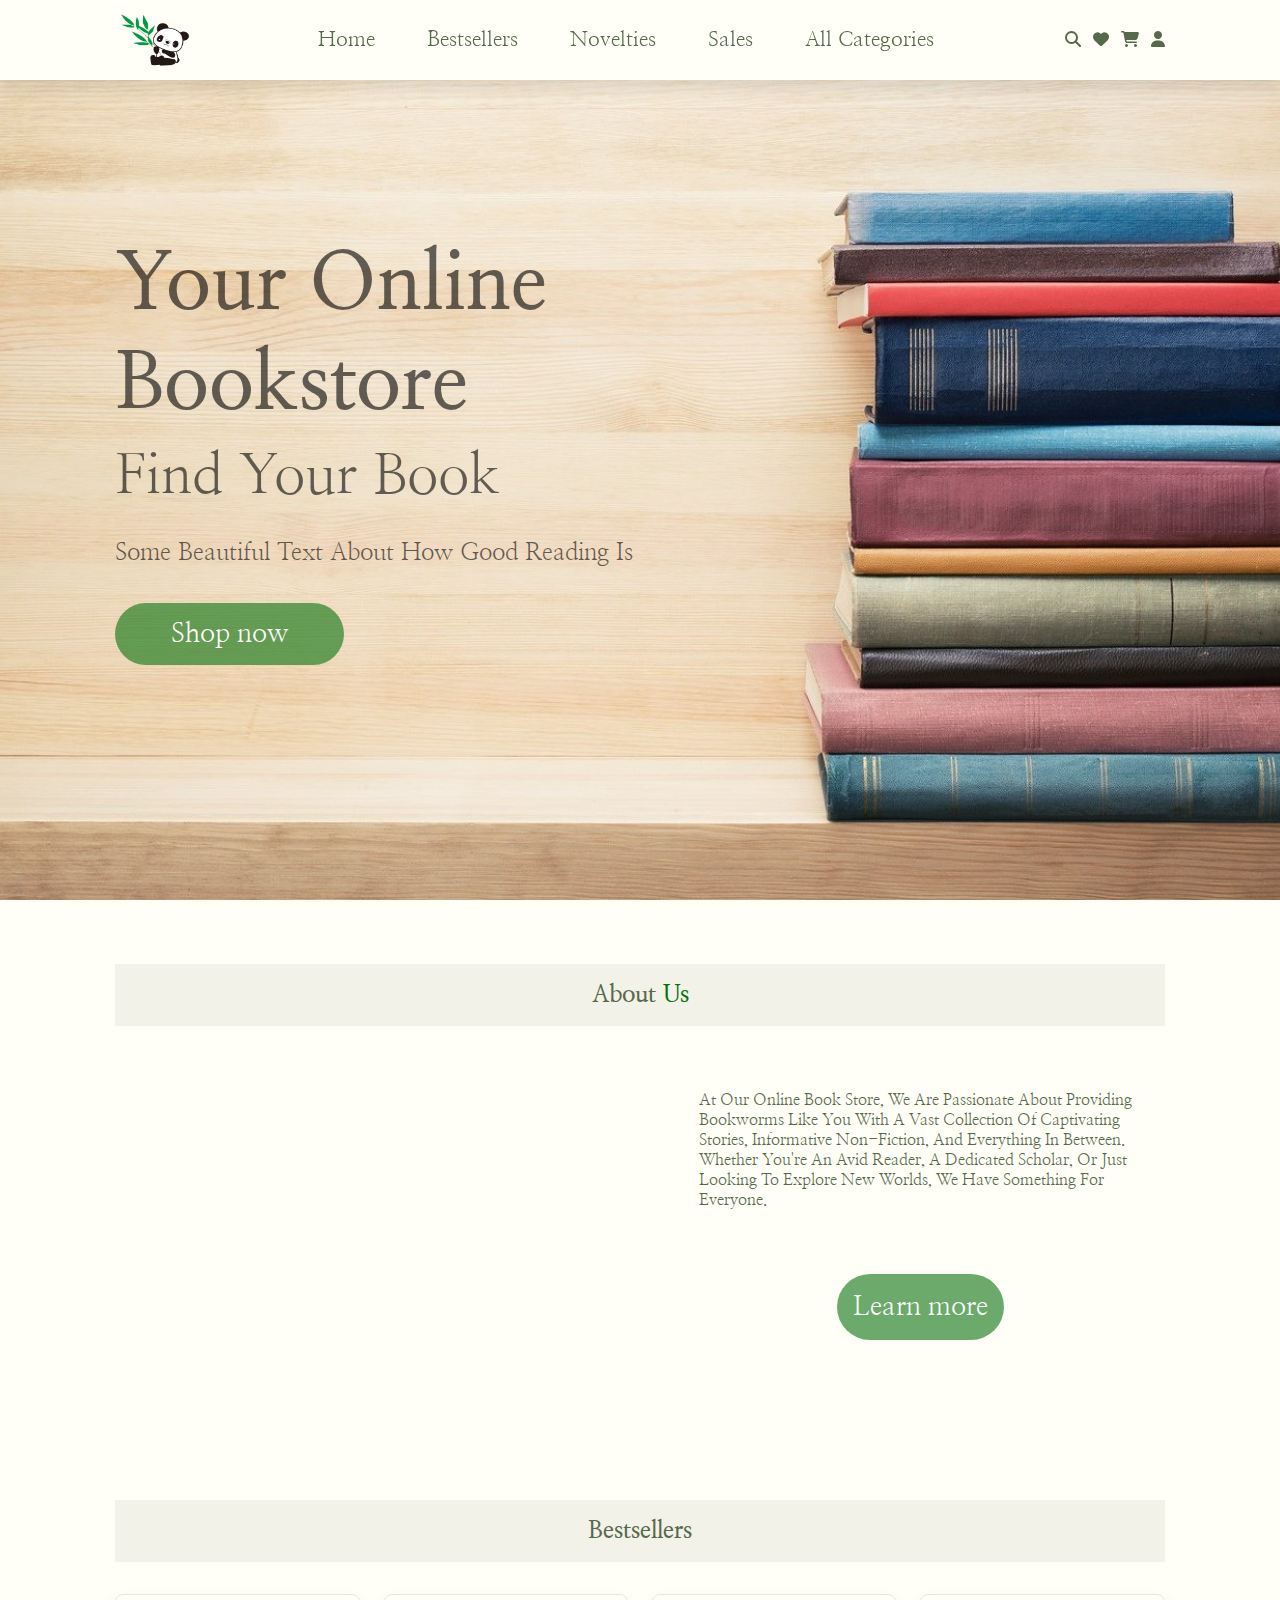
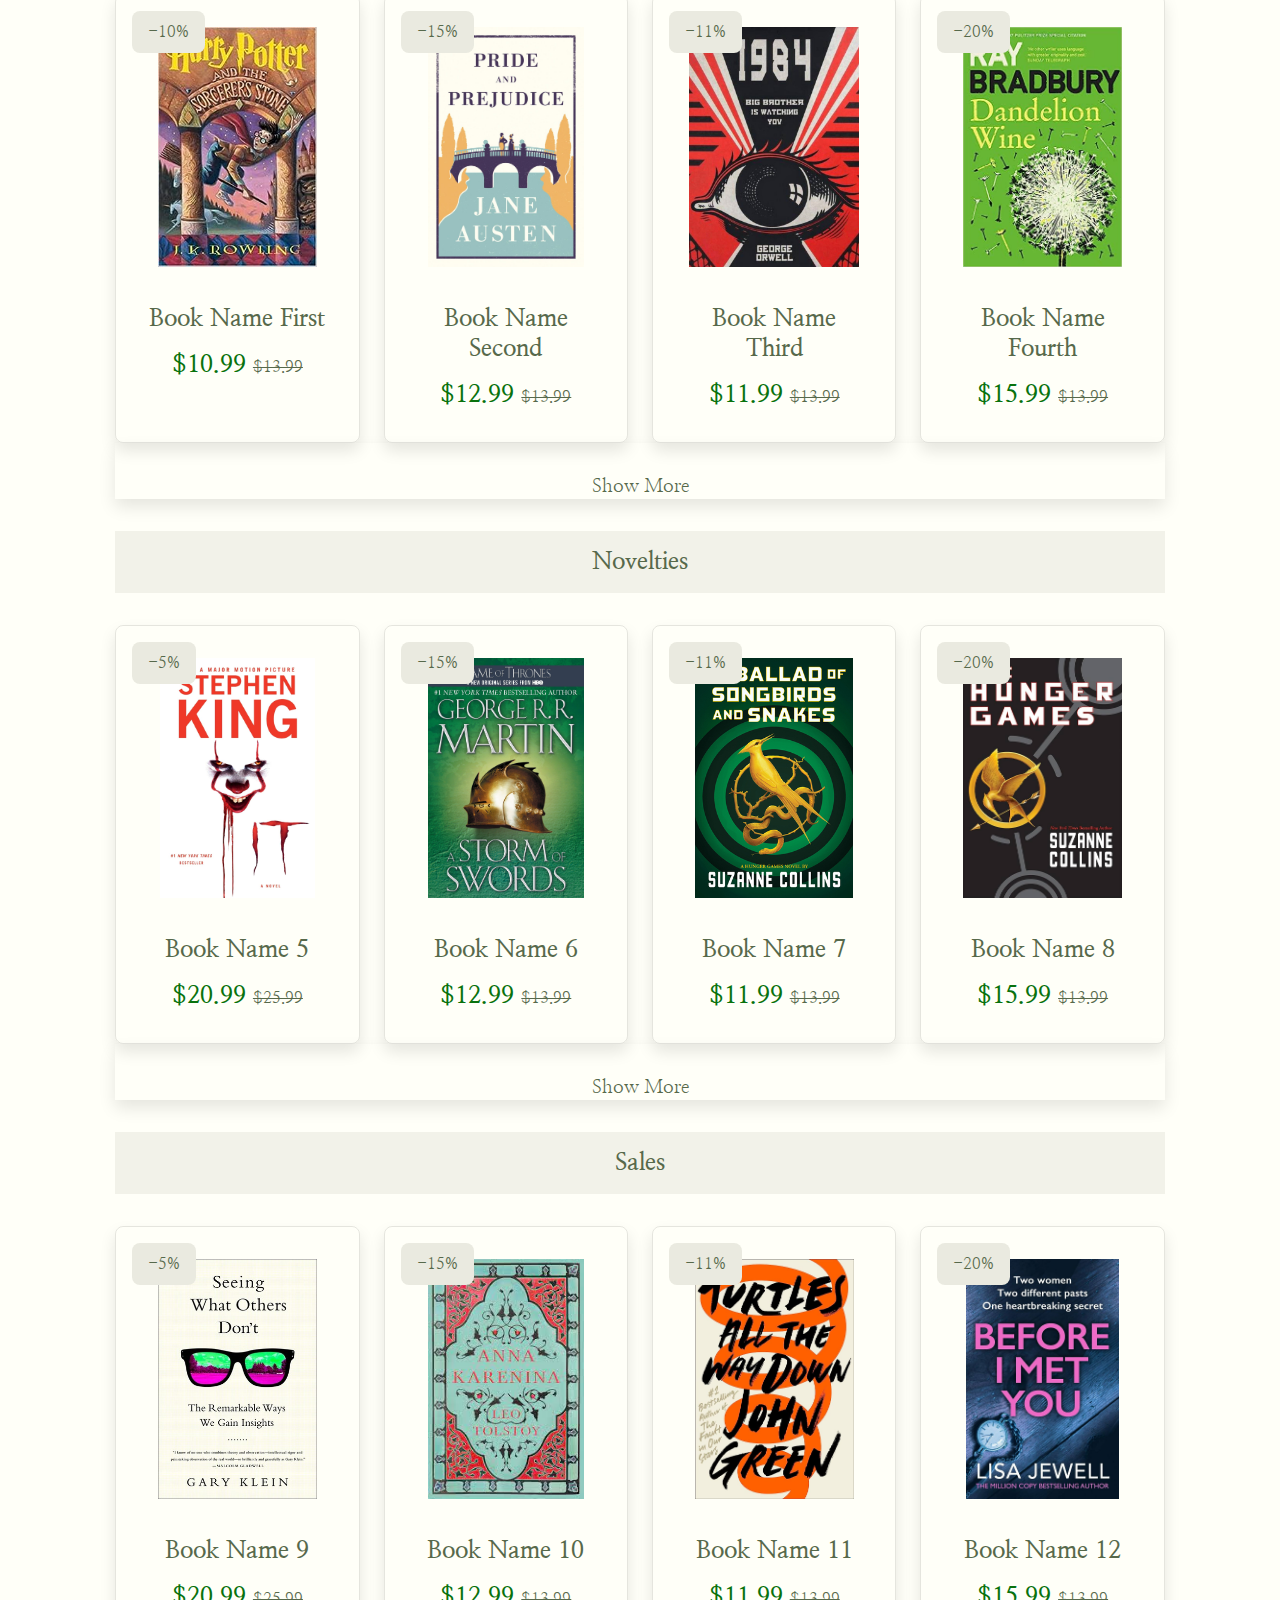
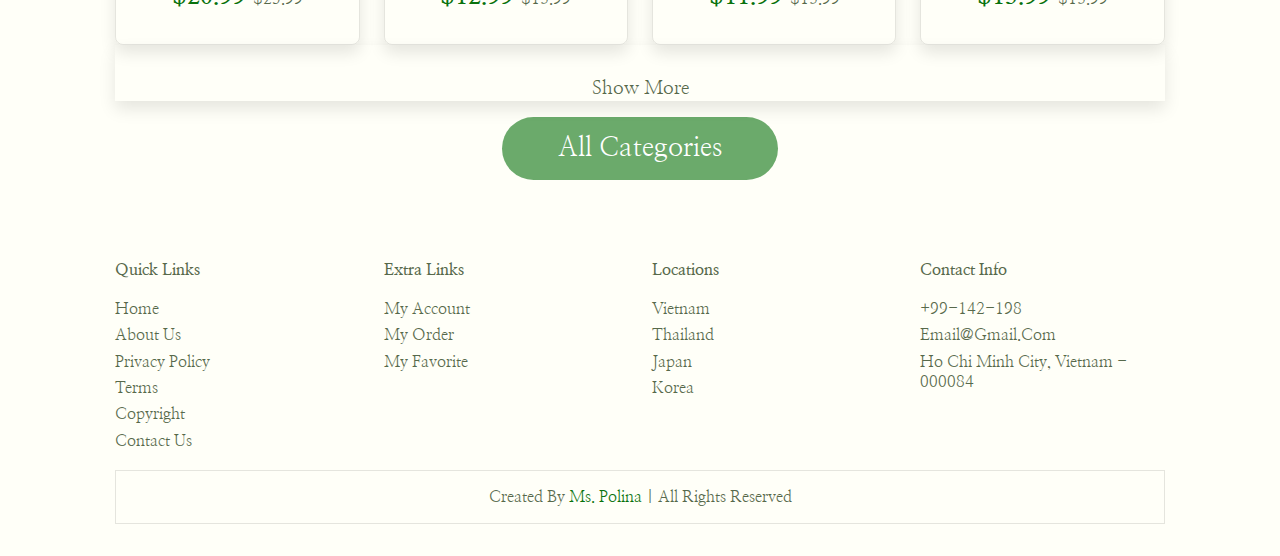
<file: index.html>
<!--RMIT University Vietnam
  Course: COSC2430 Web Programming
  Semester: 2023B
  Assessment: Assignment 1
  Author: Polina Rybak
  ID: 3969997
  Acknowledgement: google fonts, font awesome, stack overflow-->

<!DOCTYPE html>
<html lang="en">
<head>
    <meta charset="UTF-8">
    <meta name="viewport" content="width=device-width, initial-scale=1.0">
    <title>My bookstore</title>
    <link href="css/fontawesome.css" rel="stylesheet">
  <link href="css/solid.css" rel="stylesheet">
    <link href="css/index.css" rel="stylesheet" type="text/css">
</head>
<body>

<!-- header section starts-->

    <header>
        <input type="checkbox" name="" id="toggler">
        <label for="toggler" class="fas fa-bars"></label>
        <!--<a href="#" class="bambook">bam<span>book</span></a>-->
        <img src="img/pngwing.com.png" alt="logo">
        <div class="navbar">
            <nav>
                <button><a href="#home">Home</a></button>
                <div class="dropdown"> 
                <button class="dropbtn"><a href="#category1">Bestsellers</a></button>
                    <div class="dropdown-content">
                        <a href="#">novel</a>
                        <a href="#">comedy</a>
                        <a href="#">horror</a>
                    </div>
                </div>
                <div class="dropdown"> 
                <button class="dropbtn"><a href="#category2">Novelties</a></button>
                <div class="dropdown-content">
                    <a href="#">novel</a>
                    <a href="#">comedy</a>
                    <a href="#">horror</a>
                </div>
                </div>
                <div class="dropdown"> 
                <button class="dropbtn"><a href="#category3">Sales</a></button>
                <div class="dropdown-content">
                    <a href="#">novel</a>
                    <a href="#">comedy</a>
                    <a href="#">horror</a>
                </div>
                </div>
                <div class="dropdown"> 
                <button class="dropbtn">All categories</button>
                <div class="dropdown-content">
                    <a href="#">classic</a>
                    <a href="#">melodrama</a>
                    <a href="#">history</a>
                    <a href="#">novel</a>
                    <a href="#">comedy</a>
                    <a href="#">horror</a>
                </div>
            </div>
            </nav>
        </div>
        <div class="icons">
            <a href="#" class="fa-solid fa-magnifying-glass"></a>
            <a href="#" class="fa-solid fa-heart"></a>
            <a href="#" class="fas fa-shopping-cart"></a>
            <a href="#" class="fa-regular fa-user"></a>
        </div>
        
    </header>

<!-- header section ends-->

<!-- home section starts-->

    <section class="home" id="home">

        <div class="content">
            <h3>Your online bookstore</h3>
            <span> Find your book </span>
            <p>Some beautiful text about how good reading is</p>
            <a href="#" class="btn">Shop now</a>
        </div>
    </section>
    
<!-- home section ends-->

<!--about section starts-->

    <section class="about" id="about">

        <h3 class="heading">About <span> us </span></h3>
    <div class="main-div">
        <div class="sub-div"><p> At our Online Book Store, we are passionate about providing 
            bookworms like you with a vast collection of captivating stories, 
            informative non-fiction, and everything in between. Whether 
            you're an avid reader, a dedicated scholar, or just looking 
            to explore new worlds, we have something for everyone. </p>
            <button class="btn">Learn more</button>
        </div>
            <div class="video">
            <iframe width="560" height="315" src="https://www.youtube.com/embed/0ESzSnb6yQA" title="YouTube video player" frameborder="0" allow="accelerometer; autoplay; clipboard-write; encrypted-media; gyroscope; picture-in-picture; web-share" allowfullscreen>
            </iframe>
        </div>
    </div>

    </section>

<!--about section ends-->

<!--product section starts-->
   
    <section class="products">
        
        <h1 id="category1" class="heading"><a href="bestsellers-category-page.html">Bestsellers</a></h1>

        <div class="box-container">

            <div class="box">
                <span class="discount">-10%</span>
                <div class="image">
                    <a href="book1-page.html"><img src="img/book1.jpg" alt="book"></a>
                    <div class="icons">
                        <a href="#" class="fas fa-heart"></a>
                        <a href="#" class="cart-btn">add to cart</a>
                        <a href="#" class="fas fa-share"></a>
                    </div>
                </div>
                <div class="content">
                    <h3>Book name first</h3>
                    <div class="price"> $10.99 <span> $13.99 </span></div>
                </div>
            </div>
            <div class="box">
                <span class="discount">-15%</span>
                <div class="image">
                    <a href="book2-page.html"><img src="img/book2.jpg" alt="book"></a>
                    <div class="icons">
                        <a href="#" class="fas fa-heart"></a>
                        <a href="#" class="cart-btn">add to cart</a>
                        <a href="#" class="fas fa-share"></a>
                    </div>
                </div>
                <div class="content">
                    <h3>Book name second</h3>
                    <div class="price"> $12.99 <span> $13.99 </span></div>
                </div>
            </div>
            <div class="box">
                <span class="discount">-11%</span>
                <div class="image">
                    <a href="book3-page.html"><img src="img/book3.jpg" alt="book"></a>
                    <div class="icons">
                        <a href="#" class="fas fa-heart"></a>
                        <a href="#" class="cart-btn">add to cart</a>
                        <a href="#" class="fas fa-share"></a>
                    </div>
                </div>
                <div class="content">
                    <h3>Book name third</h3>
                    <div class="price"> $11.99 <span> $13.99 </span></div>
                </div>
            </div>
            <div class="box">
                <span class="discount">-20%</span>
                <div class="image">
                    <a href="book4-page.html"><img src="img/book4.jpg" alt="book"></a>
                    <div class="icons">
                        <a href="#" class="fas fa-heart"></a>
                        <a href="#" class="cart-btn">add to cart</a>
                        <a href="#" class="fas fa-share"></a>
                    </div>
                </div>
                <div class="content">
                    <h3>Book name fourth</h3>
                    <div class="price"> $15.99 <span> $13.99 </span></div>
                </div>
            </div>


        </div>
        <span class="detail"><a href="bestsellers-category-page.html">show more</a></span>


        <h1 id="category2" class="heading"><a href="novelties-category-page.html"> Novelties </a></h1>
        <div class="box-container">

            <div class="box">
                <span class="discount">-5%</span>
                <div class="image">
                    <a href="book5-page.html"><img src="img/book5.jpg" alt="book"></a>
                    <div class="icons">
                        <a href="#" class="fas fa-heart"></a>
                        <a href="#" class="cart-btn">add to cart</a>
                        <a href="#" class="fas fa-share"></a>
                    </div>
                </div>
                <div class="content">
                    <h3>Book name 5</h3>
                    <div class="price"> $20.99 <span> $25.99 </span></div>
                </div>
            </div>
            <div class="box">
                <span class="discount">-15%</span>
                <div class="image">
                    <a href="book6-page.html"><img src="img/book6.jpg" alt="book"></a>
                    <div class="icons">
                        <a href="#" class="fas fa-heart"></a>
                        <a href="#" class="cart-btn">add to cart</a>
                        <a href="#" class="fas fa-share"></a>
                    </div>
                </div>
                <div class="content">
                    <h3>Book name 6</h3>
                    <div class="price"> $12.99 <span> $13.99 </span></div>
                </div>
            </div>
            <div class="box">
                <span class="discount">-11%</span>
                <div class="image">
                    <a href="book7-page.html"><img src="img/book7.jpg" alt="book"></a>
                    <div class="icons">
                        <a href="#" class="fas fa-heart"></a>
                        <a href="#" class="cart-btn">add to cart</a>
                        <a href="#" class="fas fa-share"></a>
                    </div>
                </div>
                <div class="content">
                    <h3>Book name 7</h3>
                    <div class="price"> $11.99 <span> $13.99 </span></div>
                </div>
            </div>
            <div class="box">
                <span class="discount">-20%</span>
                <div class="image">
                    <a href="book8-page.html"><img src="img/book8.jpg" alt="book"></a>
                    <div class="icons">
                        <a href="#" class="fas fa-heart"></a>
                        <a href="#" class="cart-btn">add to cart</a>
                        <a href="#" class="fas fa-share"></a>
                    </div>
                </div>
                <div class="content">
                    <h3>Book name 8</h3>
                    <div class="price"> $15.99 <span> $13.99 </span></div>
                </div>
            </div>


        </div>
        <span class="detail"><a href="novelties-category-page.html">show more</a></span>

        <h1 id="category3" class="heading"><a href="sales-category-page.html"> Sales </a></h1>
        <div class="box-container">

            <div class="box">
                <span class="discount">-5%</span>
                <div class="image">
                    <a href="book9-page.html"><img src="img/book9.jpg" alt="book"></a>
                    <div class="icons">
                        <a href="#" class="fas fa-heart"></a>
                        <a href="#" class="cart-btn">add to cart</a>
                        <a href="#" class="fas fa-share"></a>
                    </div>
                </div>
                <div class="content">
                    <h3>Book name 9</h3>
                    <div class="price"> $20.99 <span> $25.99 </span></div>
                </div>
            </div>
            <div class="box">
                <span class="discount">-15%</span>
                <div class="image">
                    <a href="book10-page.html"><img src="img/book10.jpg" alt="book"></a>
                    <div class="icons">
                        <a href="#" class="fas fa-heart"></a>
                        <a href="#" class="cart-btn">add to cart</a>
                        <a href="#" class="fas fa-share"></a>
                    </div>
                </div>
                <div class="content">
                    <h3>Book name 10</h3>
                    <div class="price"> $12.99 <span> $13.99 </span></div>
                </div>
            </div>
            <div class="box">
                <span class="discount">-11%</span>
                <div class="image">
                    <a href="book11-page.html"><img src="img/book11.jpg" alt="book"></a>
                    <div class="icons">
                        <a href="#" class="fas fa-heart"></a>
                        <a href="#" class="cart-btn">add to cart</a>
                        <a href="#" class="fas fa-share"></a>
                    </div>
                </div>
                <div class="content">
                    <h3>Book name 11</h3>
                    <div class="price"> $11.99 <span> $13.99 </span></div>
                </div>
            </div>
            <div class="box">
                <span class="discount">-20%</span>
                <div class="image">
                    <a href="book12-page.html"><img src="img/book12.jpg" alt="book"></a>
                    <div class="icons">
                        <a href="#" class="fas fa-heart"></a>
                        <a href="#" class="cart-btn">add to cart</a>
                        <a href="#" class="fas fa-share"></a>
                    </div>
                </div>
                <div class="content">
                    <h3>Book name 12</h3>
                    <div class="price"> $15.99 <span> $13.99 </span></div>
                </div>
            </div>


        </div>
        <span class="detail"><a href="sales-category-page.html">show more</a></span>
         <div class="btn-wrapper"><div class="btn more"><a href="#">All categories</a></div></div>
    </section>

<!--product section ends-->

    
<!-- footer section starts-->
<section class="footer">

        <div class="box-container">  
            <div class="box">
                <h3>quick links</h3>
                <a href="index.html">Home</a>
                <a href="#about">About Us</a>
                <a href="#">Privacy Policy</a>
                <a href="#">Terms</a>
                <a href="#">Copyright</a>
                <a href="contact-page.html">Contact Us</a>
            </div>

            <div class="box">
                <h3>extra links</h3>
                <a href="#">my account</a>
                <a href="#">my order</a>
                <a href="#">my favorite</a>
            </div>

            <div class="box">
                <h3>locations</h3>
                <a href="#">Vietnam</a>
                <a href="#">Thailand</a>
                <a href="#">japan</a>
                <a href="#">Korea</a>
            </div>

            <div class="box">
                <h3>contact info</h3>
                <a href="#">+99-142-198</a>
                <a href="#">email@gmail.com</a>
                <a href="#">Ho Chi Minh city, Vietnam - 000084</a>
            </div>
        </div>
    
        <div class="credit"> created by <span>ms. polina</span> | all rights reserved </div>
</section>

    <!-- footer section ends-->

</body>
</html>
</file>
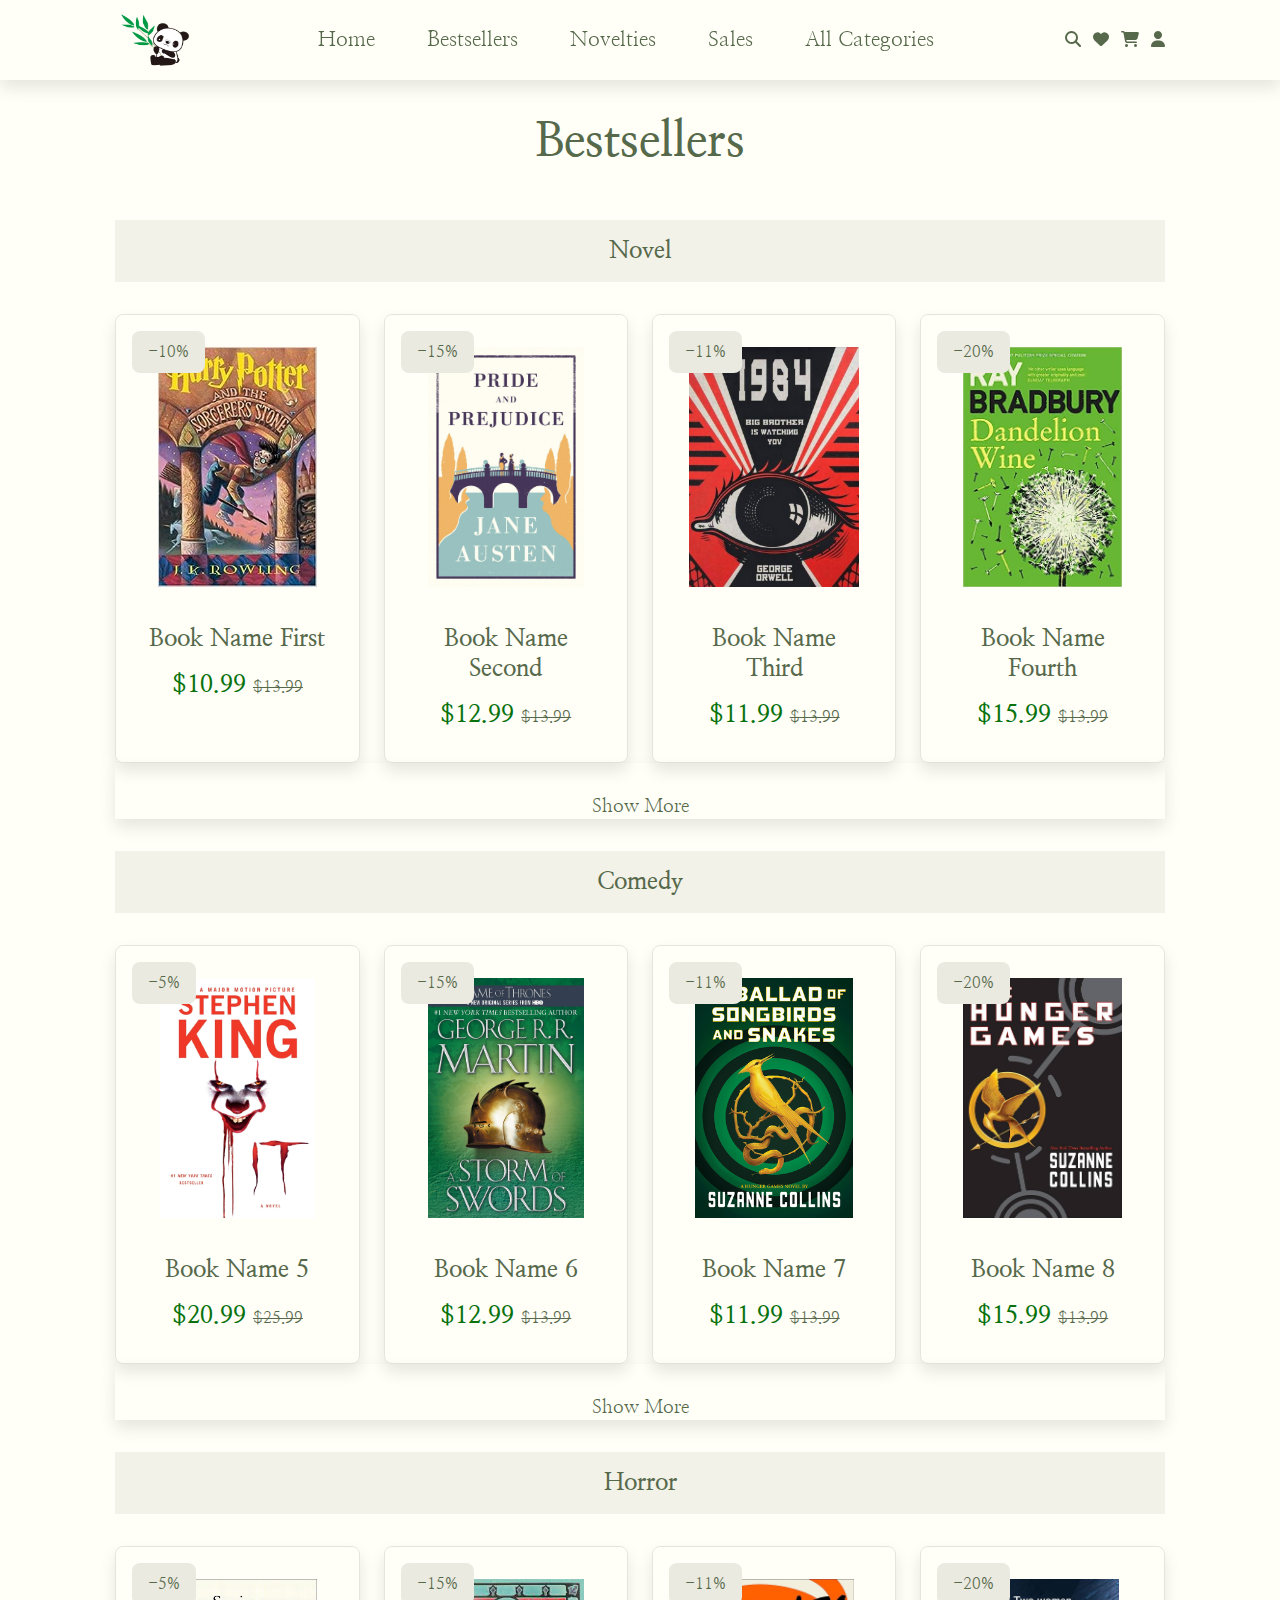
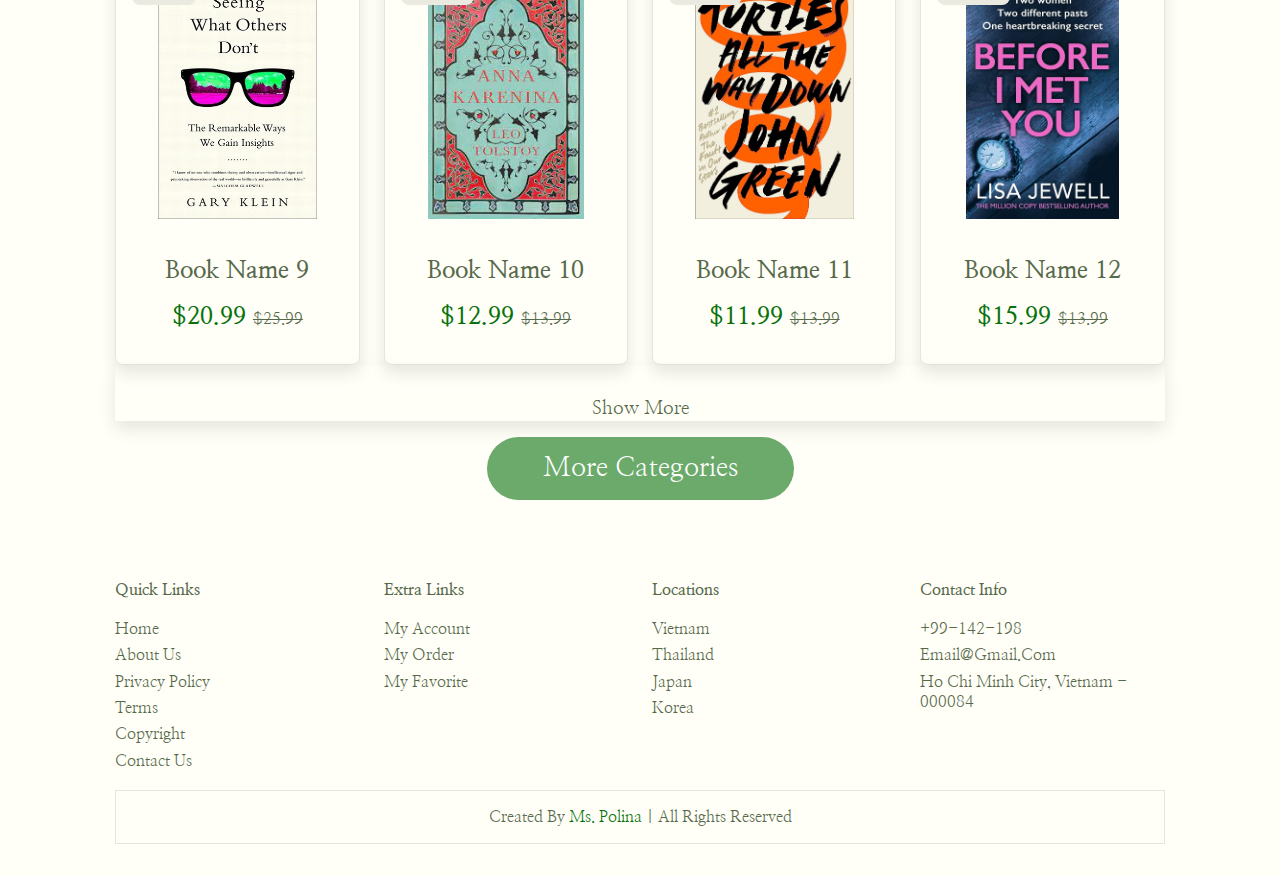
<file: bestsellers-category-page.html>
<!--RMIT University Vietnam
  Course: COSC2430 Web Programming
  Semester: 2023B
  Assessment: Assignment 1
  Author: Polina Rybak
  ID: 3969997
  Acknowledgement: google fonts, font awesome, stack overflow-->

<!DOCTYPE html>
<html lang="en">
<head>
    <meta charset="UTF-8">
    <meta name="viewport" content="width=device-width, initial-scale=1.0">
    <title>My bookstore</title>
    <link href="css/fontawesome.css" rel="stylesheet">
  <link href="css/solid.css" rel="stylesheet">
    <link href="css/index.css" rel="stylesheet" type="text/css">
</head>
<body>
    <!-- header section starts-->

    <header>
        <input type="checkbox" name="" id="toggler">
        <label for="toggler" class="fas fa-bars"></label>
        <!--<a href="#" class="bambook">bam<span>book</span></a>-->
        <img src="img/pngwing.com.png" alt="logo">
        <div class="navbar">
            <nav>
                <button><a href="index.html">Home</a></button>
                <div class="dropdown"> 
                <button class="dropbtn"><a href="#category1">Bestsellers</a></button>
                    <div class="dropdown-content">
                        <a href="#">novel</a>
                        <a href="#">comedy</a>
                        <a href="#">horror</a>
                    </div>
                </div>
                <div class="dropdown"> 
                <button class="dropbtn"><a href="novelties-category-page.html">Novelties</a></button>
                <div class="dropdown-content">
                    <a href="#">novel</a>
                    <a href="#">comedy</a>
                    <a href="#">horror</a>
                </div>
                </div>
                <div class="dropdown"> 
                <button class="dropbtn"><a href="sales-category-page.html#category3">Sales</a></button>
                <div class="dropdown-content">
                    <a href="#">novel</a>
                    <a href="#">comedy</a>
                    <a href="#">horror</a>
                </div>
                </div>
                <div class="dropdown"> 
                <button class="dropbtn">All categories</button>
                <div class="dropdown-content">
                    <a href="#">classic</a>
                    <a href="#">melodrama</a>
                    <a href="#">history</a>
                    <a href="#">novel</a>
                    <a href="#">comedy</a>
                    <a href="#">horror</a>
                </div>
            </div>
            </nav>
        </div>
        <div class="icons">
            <a href="#" class="fa-solid fa-magnifying-glass"></a>
            <a href="#" class="fa-solid fa-heart"></a>
            <a href="#" class="fas fa-shopping-cart"></a>
            <a href="#" class="fa-regular fa-user"></a>
        </div>
        
    </header>

<!-- header section ends-->

<!--product section starts-->



<section class="products">

    <h1 class="heading main">Bestsellers</h1>
        
    <h1 id="category1" class="heading"><a href="#">Novel</a></h1>

    <div class="box-container">

        <div class="box">
            <span class="discount">-10%</span>
            <div class="image">
                <a href="book1-page.html"><img src="img/book1.jpg" alt="book"></a>
                <div class="icons">
                    <a href="#" class="fas fa-heart"></a>
                    <a href="#" class="cart-btn">add to cart</a>
                    <a href="#" class="fas fa-share"></a>
                </div>
            </div>
            <div class="content">
                <h3>Book name first</h3>
                <div class="price"> $10.99 <span> $13.99 </span></div>
            </div>
        </div>
        <div class="box">
            <span class="discount">-15%</span>
            <div class="image">
                <a href="book2-page.html"><img src="img/book2.jpg" alt="book"></a>
                <div class="icons">
                    <a href="#" class="fas fa-heart"></a>
                    <a href="#" class="cart-btn">add to cart</a>
                    <a href="#" class="fas fa-share"></a>
                </div>
            </div>
            <div class="content">
                <h3>Book name second</h3>
                <div class="price"> $12.99 <span> $13.99 </span></div>
            </div>
        </div>
        <div class="box">
            <span class="discount">-11%</span>
            <div class="image">
                <a href="book3-page.html"><img src="img/book3.jpg" alt="book"></a>
                <div class="icons">
                    <a href="#" class="fas fa-heart"></a>
                    <a href="#" class="cart-btn">add to cart</a>
                    <a href="#" class="fas fa-share"></a>
                </div>
            </div>
            <div class="content">
                <h3>Book name third</h3>
                <div class="price"> $11.99 <span> $13.99 </span></div>
            </div>
        </div>
        <div class="box">
            <span class="discount">-20%</span>
            <div class="image">
                <a href="book4-page.html"><img src="img/book4.jpg" alt="book"></a>
                <div class="icons">
                    <a href="#" class="fas fa-heart"></a>
                    <a href="#" class="cart-btn">add to cart</a>
                    <a href="#" class="fas fa-share"></a>
                </div>
            </div>
            <div class="content">
                <h3>Book name fourth</h3>
                <div class="price"> $15.99 <span> $13.99 </span></div>
            </div>
        </div>


    </div>
    <span class="detail"><a href="#">show more</a></span>

    <h1 id="category2" class="heading"><a href="#"> Comedy </a></h1>
        <div class="box-container">

            <div class="box">
                <span class="discount">-5%</span>
                <div class="image">
                    <a href="book5-page.html"><img src="img/book5.jpg" alt="book"></a>
                    <div class="icons">
                        <a href="#" class="fas fa-heart"></a>
                        <a href="#" class="cart-btn">add to cart</a>
                        <a href="#" class="fas fa-share"></a>
                    </div>
                </div>
                <div class="content">
                    <h3>Book name 5</h3>
                    <div class="price"> $20.99 <span> $25.99 </span></div>
                </div>
            </div>
            <div class="box">
                <span class="discount">-15%</span>
                <div class="image">
                    <a href="book6-page.html"><img src="img/book6.jpg" alt="book"></a>
                    <div class="icons">
                        <a href="#" class="fas fa-heart"></a>
                        <a href="#" class="cart-btn">add to cart</a>
                        <a href="#" class="fas fa-share"></a>
                    </div>
                </div>
                <div class="content">
                    <h3>Book name 6</h3>
                    <div class="price"> $12.99 <span> $13.99 </span></div>
                </div>
            </div>
            <div class="box">
                <span class="discount">-11%</span>
                <div class="image">
                    <a href="book7-page.html"><img src="img/book7.jpg" alt="book"></a>
                    <div class="icons">
                        <a href="#" class="fas fa-heart"></a>
                        <a href="#" class="cart-btn">add to cart</a>
                        <a href="#" class="fas fa-share"></a>
                    </div>
                </div>
                <div class="content">
                    <h3>Book name 7</h3>
                    <div class="price"> $11.99 <span> $13.99 </span></div>
                </div>
            </div>
            <div class="box">
                <span class="discount">-20%</span>
                <div class="image">
                    <a href="book8-page.html"><img src="img/book8.jpg" alt="book"></a>
                    <div class="icons">
                        <a href="#" class="fas fa-heart"></a>
                        <a href="#" class="cart-btn">add to cart</a>
                        <a href="#" class="fas fa-share"></a>
                    </div>
                </div>
                <div class="content">
                    <h3>Book name 8</h3>
                    <div class="price"> $15.99 <span> $13.99 </span></div>
                </div>
            </div>


        </div>
        <span class="detail"><a href="#">show more</a></span>

        <h1 id="category3" class="heading"><a href="#"> Horror </a></h1>
        <div class="box-container">

            <div class="box">
                <span class="discount">-5%</span>
                <div class="image">
                    <a href="book9-page.html"><img src="img/book9.jpg" alt="book"></a>
                    <div class="icons">
                        <a href="#" class="fas fa-heart"></a>
                        <a href="#" class="cart-btn">add to cart</a>
                        <a href="#" class="fas fa-share"></a>
                    </div>
                </div>
                <div class="content">
                    <h3>Book name 9</h3>
                    <div class="price"> $20.99 <span> $25.99 </span></div>
                </div>
            </div>
            <div class="box">
                <span class="discount">-15%</span>
                <div class="image">
                    <a href="book10-page.html"><img src="img/book10.jpg" alt="book"></a>
                    <div class="icons">
                        <a href="#" class="fas fa-heart"></a>
                        <a href="#" class="cart-btn">add to cart</a>
                        <a href="#" class="fas fa-share"></a>
                    </div>
                </div>
                <div class="content">
                    <h3>Book name 10</h3>
                    <div class="price"> $12.99 <span> $13.99 </span></div>
                </div>
            </div>
            <div class="box">
                <span class="discount">-11%</span>
                <div class="image">
                    <a href="book11-page.html"><img src="img/book11.jpg" alt="book"></a>
                    <div class="icons">
                        <a href="#" class="fas fa-heart"></a>
                        <a href="#" class="cart-btn">add to cart</a>
                        <a href="#" class="fas fa-share"></a>
                    </div>
                </div>
                <div class="content">
                    <h3>Book name 11</h3>
                    <div class="price"> $11.99 <span> $13.99 </span></div>
                </div>
            </div>
            <div class="box">
                <span class="discount">-20%</span>
                <div class="image">
                    <a href="book12-page.html"><img src="img/book12.jpg" alt="book"></a>
                    <div class="icons">
                        <a href="#" class="fas fa-heart"></a>
                        <a href="#" class="cart-btn">add to cart</a>
                        <a href="#" class="fas fa-share"></a>
                    </div>
                </div>
                <div class="content">
                    <h3>Book name 12</h3>
                    <div class="price"> $15.99 <span> $13.99 </span></div>
                </div>
            </div>


        </div>
        <span class="detail"><a href="#">show more</a></span>
        <div class="btn-wrapper"><div class="btn more"><a href="#">More categories</a></div></div>
    </section>
<!--product section ends-->



<!-- footer section starts-->
<section class="footer">

    <div class="box-container">  
        <div class="box">
            <h3>quick links</h3>
            <a href="index.html">Home</a>
            <a href="index.html">About Us</a>
            <a href="#">Privacy Policy</a>
            <a href="#">Terms</a>
            <a href="#">Copyright</a>
            <a href="contact-page.html#home">Contact Us</a>
        </div>

        <div class="box">
            <h3>extra links</h3>
            <a href="#">my account</a>
            <a href="#">my order</a>
            <a href="#">my favorite</a>
        </div>

        <div class="box">
            <h3>locations</h3>
            <a href="#">Vietnam</a>
            <a href="#">Thailand</a>
            <a href="#">japan</a>
            <a href="#">Korea</a>
        </div>

        <div class="box">
            <h3>contact info</h3>
            <a href="#">+99-142-198</a>
            <a href="#">email@gmail.com</a>
            <a href="#">Ho Chi Minh city, Vietnam - 000084</a>
        </div>
    </div>

    <div class="credit"> created by <span>ms. polina</span> | all rights reserved </div>
</section>

<!-- footer section ends-->


</body>
</html>
</file>
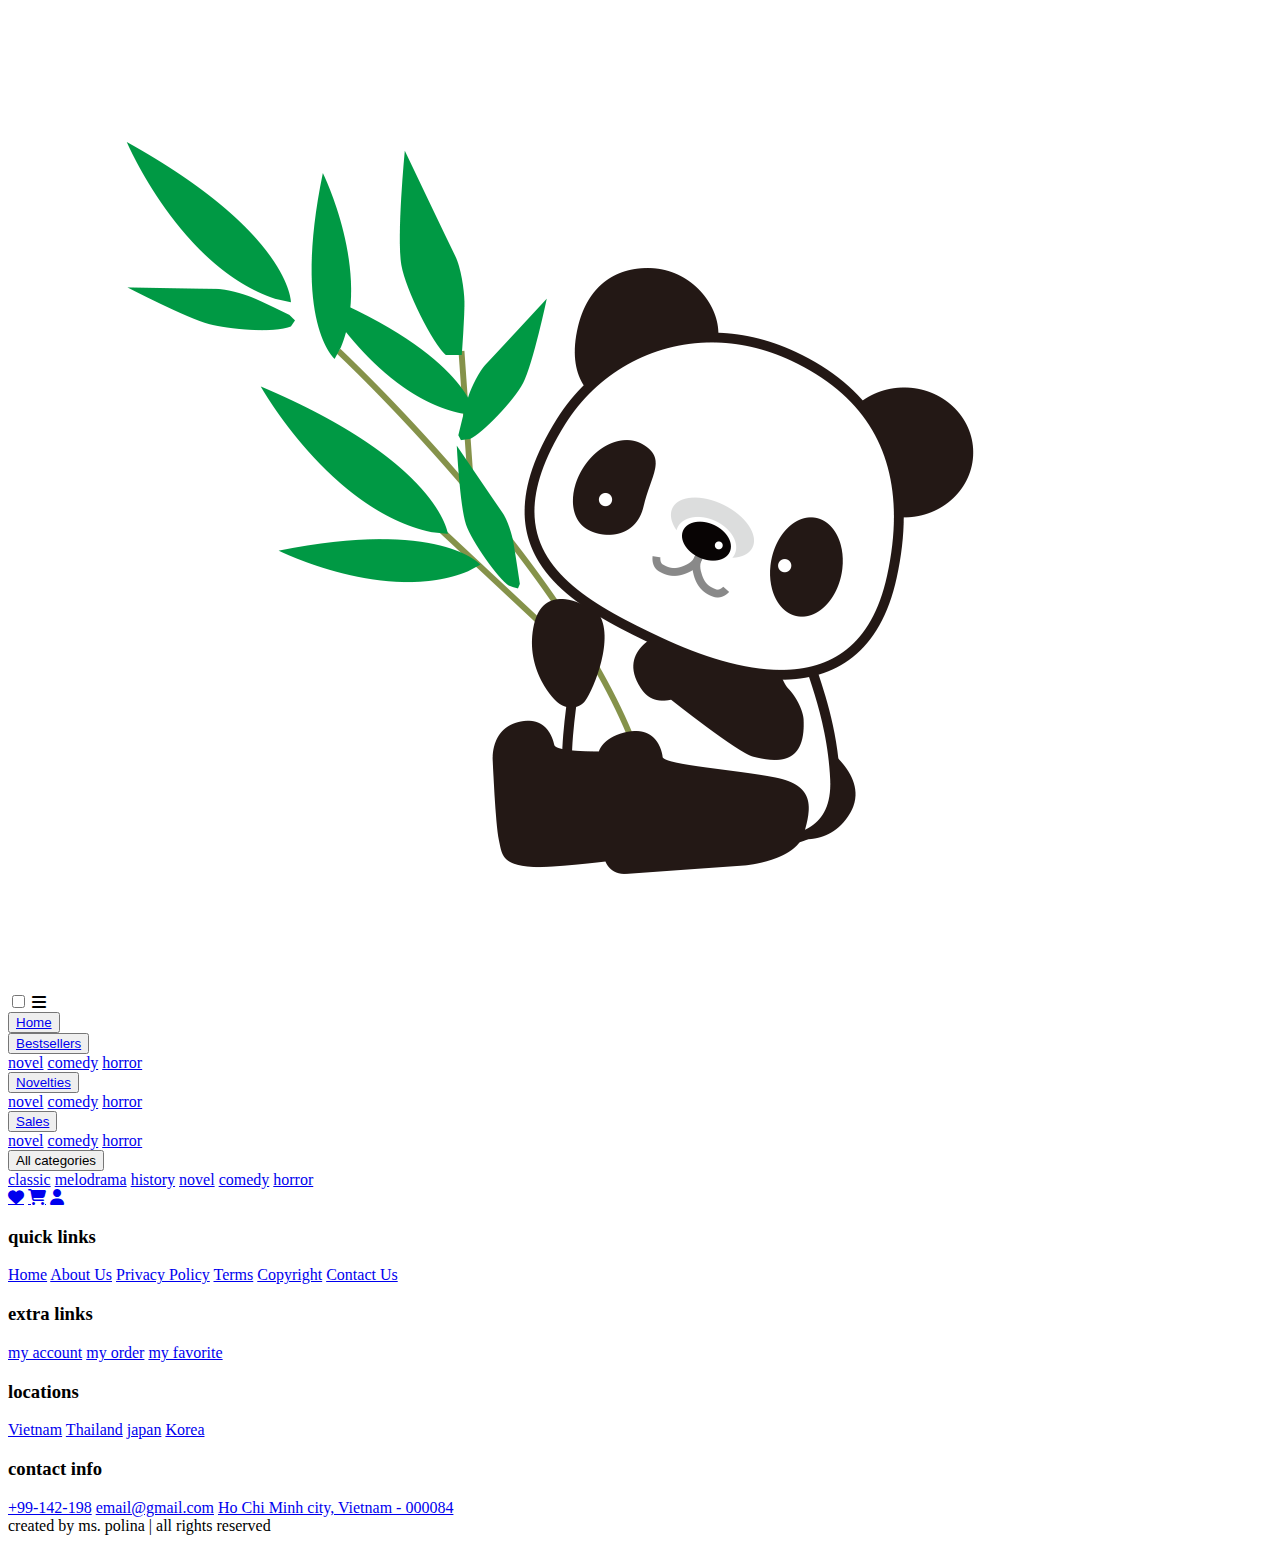
<file: book-page.html>
<!DOCTYPE html>
<html lang="en">
<head>
    <meta charset="UTF-8">
    <meta name="viewport" content="width=device-width, initial-scale=1.0">
    <title>My bookstore</title>
    <link href="css/fontawesome.css" rel="stylesheet">
  <link href="css/solid.css" rel="stylesheet">
    <link href="C:\Users\chipa\OneDrive\Документы\Website assignment\bookstore-CSS.css" rel="stylesheet" type="text/css">
</head>
<body>
    <!-- header section starts-->

    <header>
        <input type="checkbox" name="" id="toggler">
        <label for="toggler" class="fas fa-bars"></label>
        <!--<a href="#" class="bambook">bam<span>book</span></a>-->
        <img src="img/pngwing.com.png" alt="logo">
        <div class="navbar">
            <nav>
                <button><a href="#home">Home</a></button>
                <div class="dropdown"> 
                <button class="dropbtn"><a href="#category1">Bestsellers</a></button>
                    <div class="dropdown-content">
                        <a href="#">novel</a>
                        <a href="#">comedy</a>
                        <a href="#">horror</a>
                    </div>
                </div>
                <div class="dropdown"> 
                <button class="dropbtn"><a href="#category2">Novelties</a></button>
                <div class="dropdown-content">
                    <a href="#">novel</a>
                    <a href="#">comedy</a>
                    <a href="#">horror</a>
                </div>
                </div>
                <div class="dropdown"> 
                <button class="dropbtn"><a href="#category3">Sales</a></button>
                <div class="dropdown-content">
                    <a href="#">novel</a>
                    <a href="#">comedy</a>
                    <a href="#">horror</a>
                </div>
                </div>
                <div class="dropdown"> 
                <button class="dropbtn">All categories</button>
                <div class="dropdown-content">
                    <a href="#">classic</a>
                    <a href="#">melodrama</a>
                    <a href="#">history</a>
                    <a href="#">novel</a>
                    <a href="#">comedy</a>
                    <a href="#">horror</a>
                </div>
            </div>
            </nav>
        </div>
        <div class="icons">
            <a href="#" class="fa-solid fa-heart"></a>
            <a href="#" class="fas fa-shopping-cart"></a>
            <a href="#" class="fa-regular fa-user"></a>
        </div>
        
    </header>

<!-- header section ends-->


<!-- footer section starts-->
<section class="footer">

    <div class="box-container">  
        <div class="box">
            <h3>quick links</h3>
            <a href="#">Home</a>
            <a href="#about">About Us</a>
            <a href="#">Privacy Policy</a>
            <a href="#">Terms</a>
            <a href="#">Copyright</a>
            <a href="#">Contact Us</a>
        </div>

        <div class="box">
            <h3>extra links</h3>
            <a href="#">my account</a>
            <a href="#">my order</a>
            <a href="#">my favorite</a>
        </div>

        <div class="box">
            <h3>locations</h3>
            <a href="#">Vietnam</a>
            <a href="#">Thailand</a>
            <a href="#">japan</a>
            <a href="#">Korea</a>
        </div>

        <div class="box">
            <h3>contact info</h3>
            <a href="#">+99-142-198</a>
            <a href="#">email@gmail.com</a>
            <a href="#">Ho Chi Minh city, Vietnam - 000084</a>
        </div>
    </div>

    <div class="credit"> created by <span>ms. polina</span> | all rights reserved </div>
</section>

<!-- footer section ends-->


</body>
</html>
</file>
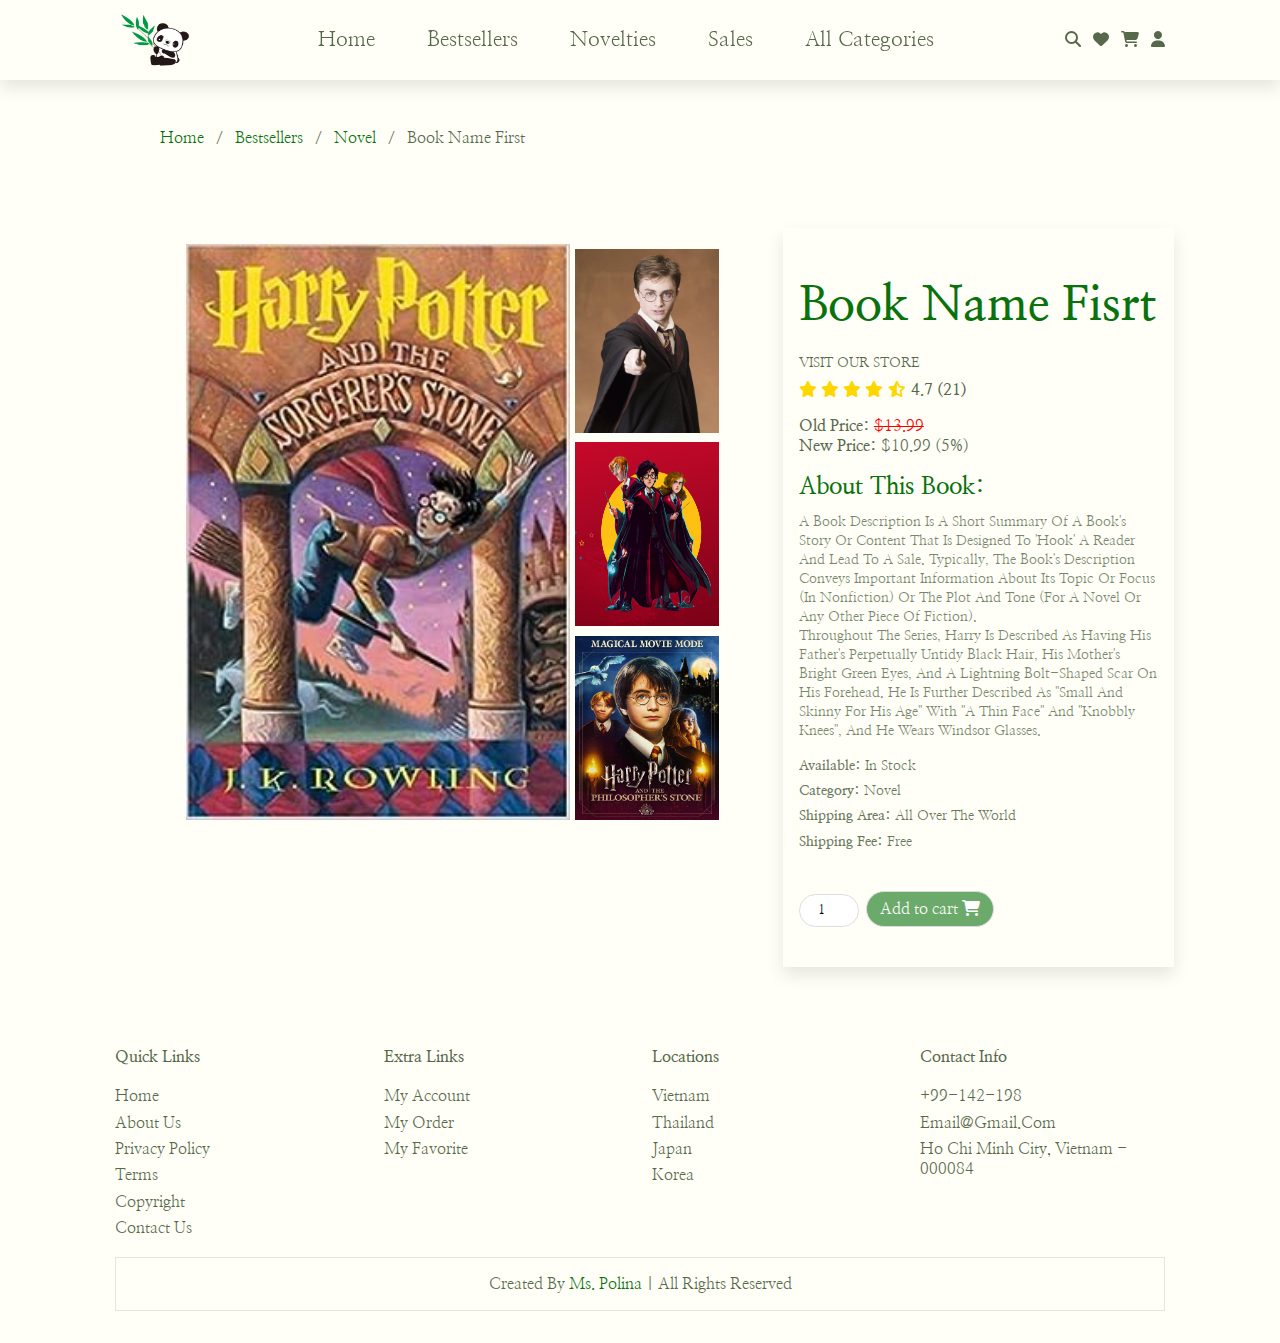
<file: book1-page.html>
<!--RMIT University Vietnam
  Course: COSC2430 Web Programming
  Semester: 2023B
  Assessment: Assignment 1
  Author: Polina Rybak
  ID: 3969997
  Acknowledgement: google fonts, font awesome, stack overflow-->

<!DOCTYPE html>
<html lang="en" style="display: grid;">
<head>
    <meta charset="UTF-8">
    <meta name="viewport" content="width=device-width, initial-scale=1.0">
    <title>My bookstore</title>
    <link href="css/fontawesome.css" rel="stylesheet">
  <link href="css/solid.css" rel="stylesheet">
    <link href="css/index.css" rel="stylesheet" type="text/css">
</head>
<body>
    <!-- header section starts-->

    <header>
        <input type="checkbox" name="" id="toggler">
        <label for="toggler" class="fas fa-bars"></label>
        <!--<a href="#" class="bambook">bam<span>book</span></a>-->
        <img src="img/pngwing.com.png" alt="logo">
        <div class="navbar">
            <nav>
                <button><a href="index.html">Home</a></button>
                <div class="dropdown"> 
                <button class="dropbtn"><a href="bestsellers-category-page.html#home">Bestsellers</a></button>
                    <div class="dropdown-content">
                        <a href="#">novel</a>
                        <a href="#">comedy</a>
                        <a href="#">horror</a>
                    </div>
                </div>
                <div class="dropdown"> 
                <button class="dropbtn"><a href="novelties-category-page.html">Novelties</a></button>
                <div class="dropdown-content">
                    <a href="#">novel</a>
                    <a href="#">comedy</a>
                    <a href="#">horror</a>
                </div>
                </div>
                <div class="dropdown"> 
                <button class="dropbtn"><a href="sales-category-page.html#category3">Sales</a></button>
                <div class="dropdown-content">
                    <a href="#">novel</a>
                    <a href="#">comedy</a>
                    <a href="#">horror</a>
                </div>
                </div>
                <div class="dropdown"> 
                <button class="dropbtn">All categories</button>
                <div class="dropdown-content">
                    <a href="#">classic</a>
                    <a href="#">melodrama</a>
                    <a href="#">history</a>
                    <a href="#">novel</a>
                    <a href="#">comedy</a>
                    <a href="#">horror</a>
                </div>
            </div>
            </nav>
        </div>
        <div class="icons">
            <a href="#" class="fa-solid fa-magnifying-glass"></a>
            <a href="#" class="fa-solid fa-heart"></a>
            <a href="#" class="fas fa-shopping-cart"></a>
            <a href="#" class="fa-regular fa-user"></a>
        </div>
        
    </header>

<!-- header section ends-->

<ul class="breadcrumb">
    <li><a href="index.html">Home</a></li>
    <li><a href="bestsellers-category-page.html">Bestsellers</a></li>
    <li><a href="bestsellers-category-page.html">Novel</a></li>
    <li>Book name first</li>
  </ul>

<!--product detail section starts-->

<div class="card-wrapped">
    <div class="card">
        <!--card left-->
        <div class="product-imgs">
            <div class="img-display">
                <img src="img/book1.jpg" alr="product-img">
            </div>
            <div class="img-select">
                <div class="img-item">
                    <a href="#">
                        <img src="img/book1-1.jpg" alr="product-img">
                    </a>
                </div>
                <div class="img-item">
                    <a href="#">
                        <img src="img/book1-2.jpg" alr="product-img">
                    </a>
                </div>
                <div class="img-item">
                    <a href="#">
                        <img src="img/book1-3.jpg" alr="product-img">
                    </a>
                </div>
            </div>
        </div>
        <!--card right-->
        <div class="product-content">
            <h2 class="product-title">Book name fisrt</h2>
            <a href="#" class="product-link">Visit our store</a>
            <div class="product-rating">
                <i class="fas fa-star"></i>
                <i class="fas fa-star"></i>
                <i class="fas fa-star"></i>
                <i class="fas fa-star"></i>
                <i class="fas fa-star-half-alt"></i>
                <span>4.7 (21)</span>
            </div>
            <div class="product-price">
                <p class="last-price">Old price: <span>$13.99</span></p>
                <p class="new-price">New price: <span>$10.99 (5%)</span></p>
            </div>
            <div class="product-detail">
                <h2>About this book:</h2>
                <p>A book description is a short summary of a book's story or 
                    content that is designed to 'hook' a reader and lead to a sale. 
                    Typically, the book's description conveys important information about 
                    its topic or focus (in nonfiction) or the plot and tone (for a novel 
                    or any other piece of fiction).</p>
                <p>Throughout the series, Harry is described as having his father's perpetually 
                    untidy black hair, his mother's bright green eyes, and a lightning bolt-shaped 
                    scar on his forehead. He is further described as "small and skinny for his age" 
                    with "a thin face" and "knobbly knees", and he wears Windsor glasses.</p>
                    <ul>
                        <li>Available: <span>in stock</span></li>
                        <li>Category: <span>novel</span></li>
                        <li>Shipping area: <span>all over the world</span></li>
                        <li>Shipping fee: <span>free</span></li>
                    </ul>
            </div>
            <div class="purchase-info">
                <input type="number" min="1" value="1">
                <button type="button" class="btn">Add to cart <i class="fas fa-shopping-cart"></i></button>
            </div>
            
        </div>

    </div>



</div>


<!--product detail section ends-->



<!-- footer section starts-->
<section class="footer">

    <div class="box-container">  
        <div class="box">
            <h3>quick links</h3>
            <a href="index.html">Home</a>
            <a href="index.html">About Us</a>
            <a href="#">Privacy Policy</a>
            <a href="#">Terms</a>
            <a href="#">Copyright</a>
            <a href="contact-page.html#home">Contact Us</a>
        </div>

        <div class="box">
            <h3>extra links</h3>
            <a href="#">my account</a>
            <a href="#">my order</a>
            <a href="#">my favorite</a>
        </div>

        <div class="box">
            <h3>locations</h3>
            <a href="#">Vietnam</a>
            <a href="#">Thailand</a>
            <a href="#">japan</a>
            <a href="#">Korea</a>
        </div>

        <div class="box">
            <h3>contact info</h3>
            <a href="#">+99-142-198</a>
            <a href="#">email@gmail.com</a>
            <a href="#">Ho Chi Minh city, Vietnam - 000084</a>
        </div>
    </div>

    <div class="credit"> created by <span>ms. polina</span> | all rights reserved </div>
</section>

<!-- footer section ends-->


</body>
</html>
</file>
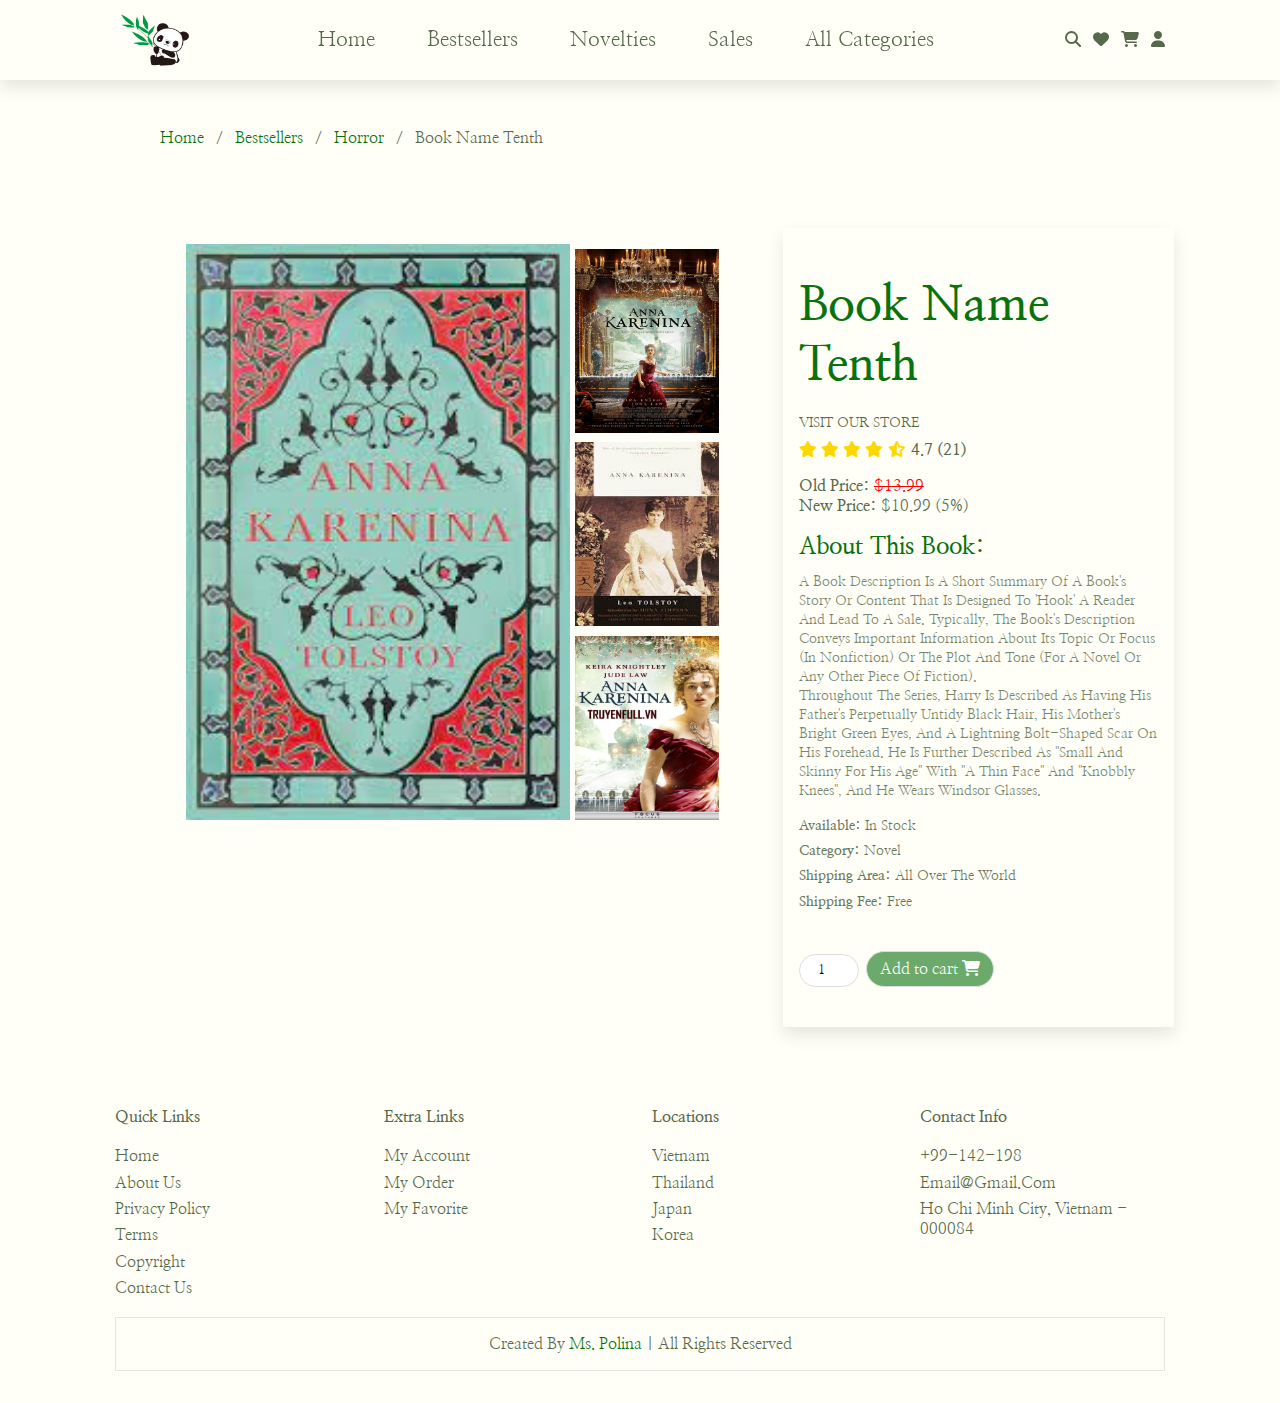
<file: book10-page.html>
<!--RMIT University Vietnam
  Course: COSC2430 Web Programming
  Semester: 2023B
  Assessment: Assignment 1
  Author: Polina Rybak
  ID: 3969997
  Acknowledgement: google fonts, font awesome, stack overflow-->

<!DOCTYPE html>
<html lang="en" style="display: grid;">
<head>
    <meta charset="UTF-8">
    <meta name="viewport" content="width=device-width, initial-scale=1.0">
    <title>My bookstore</title>
    <link href="css/fontawesome.css" rel="stylesheet">
  <link href="css/solid.css" rel="stylesheet">
    <link href="css/index.css" rel="stylesheet" type="text/css">
</head>
<body>
    <!-- header section starts-->

    <header>
        <input type="checkbox" name="" id="toggler">
        <label for="toggler" class="fas fa-bars"></label>
        <!--<a href="#" class="bambook">bam<span>book</span></a>-->
        <img src="img/pngwing.com.png" alt="logo">
        <div class="navbar">
            <nav>
                <button><a href="index.html">Home</a></button>
                <div class="dropdown"> 
                <button class="dropbtn"><a href="bestsellers-category-page.html#home">Bestsellers</a></button>
                    <div class="dropdown-content">
                        <a href="#">novel</a>
                        <a href="#">comedy</a>
                        <a href="#">horror</a>
                    </div>
                </div>
                <div class="dropdown"> 
                <button class="dropbtn"><a href="novelties-category-page.html">Novelties</a></button>
                <div class="dropdown-content">
                    <a href="#">novel</a>
                    <a href="#">comedy</a>
                    <a href="#">horror</a>
                </div>
                </div>
                <div class="dropdown"> 
                <button class="dropbtn"><a href="sales-category-page.html#category3">Sales</a></button>
                <div class="dropdown-content">
                    <a href="#">novel</a>
                    <a href="#">comedy</a>
                    <a href="#">horror</a>
                </div>
                </div>
                <div class="dropdown"> 
                <button class="dropbtn">All categories</button>
                <div class="dropdown-content">
                    <a href="#">classic</a>
                    <a href="#">melodrama</a>
                    <a href="#">history</a>
                    <a href="#">novel</a>
                    <a href="#">comedy</a>
                    <a href="#">horror</a>
                </div>
            </div>
            </nav>
        </div>
        <div class="icons">
            <a href="#" class="fa-solid fa-magnifying-glass"></a>
            <a href="#" class="fa-solid fa-heart"></a>
            <a href="#" class="fas fa-shopping-cart"></a>
            <a href="#" class="fa-regular fa-user"></a>
        </div>
        
    </header>

<!-- header section ends-->

<ul class="breadcrumb">
    <li><a href="index.html">Home</a></li>
    <li><a href="bestsellers-category-page.html">Bestsellers</a></li>
    <li><a href="bestsellers-category-page.html">Horror</a></li>
    <li>Book name tenth</li>
  </ul>

<!--product detail section starts-->

<div class="card-wrapped">
    <div class="card">
        <!--card left-->
        <div class="product-imgs">
            <div class="img-display">
                <img src="img/book10.jpg" alr="product-img">
            </div>
            <div class="img-select">
                <div class="img-item">
                    <a href="#">
                        <img src="img/book10-1.jpg" alr="product-img">
                    </a>
                </div>
                <div class="img-item">
                    <a href="#">
                        <img src="img/book10-2.jpg" alr="product-img">
                    </a>
                </div>
                <div class="img-item">
                    <a href="#">
                        <img src="img/book10-3.jpg" alr="product-img">
                    </a>
                </div>
            </div>
        </div>
        <!--card right-->
        <div class="product-content">
            <h2 class="product-title">Book name tenth</h2>
            <a href="#" class="product-link">Visit our store</a>
            <div class="product-rating">
                <i class="fas fa-star"></i>
                <i class="fas fa-star"></i>
                <i class="fas fa-star"></i>
                <i class="fas fa-star"></i>
                <i class="fas fa-star-half-alt"></i>
                <span>4.7 (21)</span>
            </div>
            <div class="product-price">
                <p class="last-price">Old price: <span>$13.99</span></p>
                <p class="new-price">New price: <span>$10.99 (5%)</span></p>
            </div>
            <div class="product-detail">
                <h2>About this book:</h2>
                <p>A book description is a short summary of a book's story or 
                    content that is designed to 'hook' a reader and lead to a sale. 
                    Typically, the book's description conveys important information about 
                    its topic or focus (in nonfiction) or the plot and tone (for a novel 
                    or any other piece of fiction).</p>
                <p>Throughout the series, Harry is described as having his father's perpetually 
                    untidy black hair, his mother's bright green eyes, and a lightning bolt-shaped 
                    scar on his forehead. He is further described as "small and skinny for his age" 
                    with "a thin face" and "knobbly knees", and he wears Windsor glasses.</p>
                    <ul>
                        <li>Available: <span>in stock</span></li>
                        <li>Category: <span>novel</span></li>
                        <li>Shipping area: <span>all over the world</span></li>
                        <li>Shipping fee: <span>free</span></li>
                    </ul>
            </div>
            <div class="purchase-info">
                <input type="number" min="1" value="1">
                <button type="button" class="btn">Add to cart <i class="fas fa-shopping-cart"></i></button>
            </div>
            
        </div>

    </div>



</div>


<!--product detail section ends-->



<!-- footer section starts-->
<section class="footer">

    <div class="box-container">  
        <div class="box">
            <h3>quick links</h3>
            <a href="index.html">Home</a>
            <a href="index.html">About Us</a>
            <a href="#">Privacy Policy</a>
            <a href="#">Terms</a>
            <a href="#">Copyright</a>
            <a href="contact-page.html#home">Contact Us</a>
        </div>

        <div class="box">
            <h3>extra links</h3>
            <a href="#">my account</a>
            <a href="#">my order</a>
            <a href="#">my favorite</a>
        </div>

        <div class="box">
            <h3>locations</h3>
            <a href="#">Vietnam</a>
            <a href="#">Thailand</a>
            <a href="#">japan</a>
            <a href="#">Korea</a>
        </div>

        <div class="box">
            <h3>contact info</h3>
            <a href="#">+99-142-198</a>
            <a href="#">email@gmail.com</a>
            <a href="#">Ho Chi Minh city, Vietnam - 000084</a>
        </div>
    </div>

    <div class="credit"> created by <span>ms. polina</span> | all rights reserved </div>
</section>

<!-- footer section ends-->


</body>
</html>
</file>
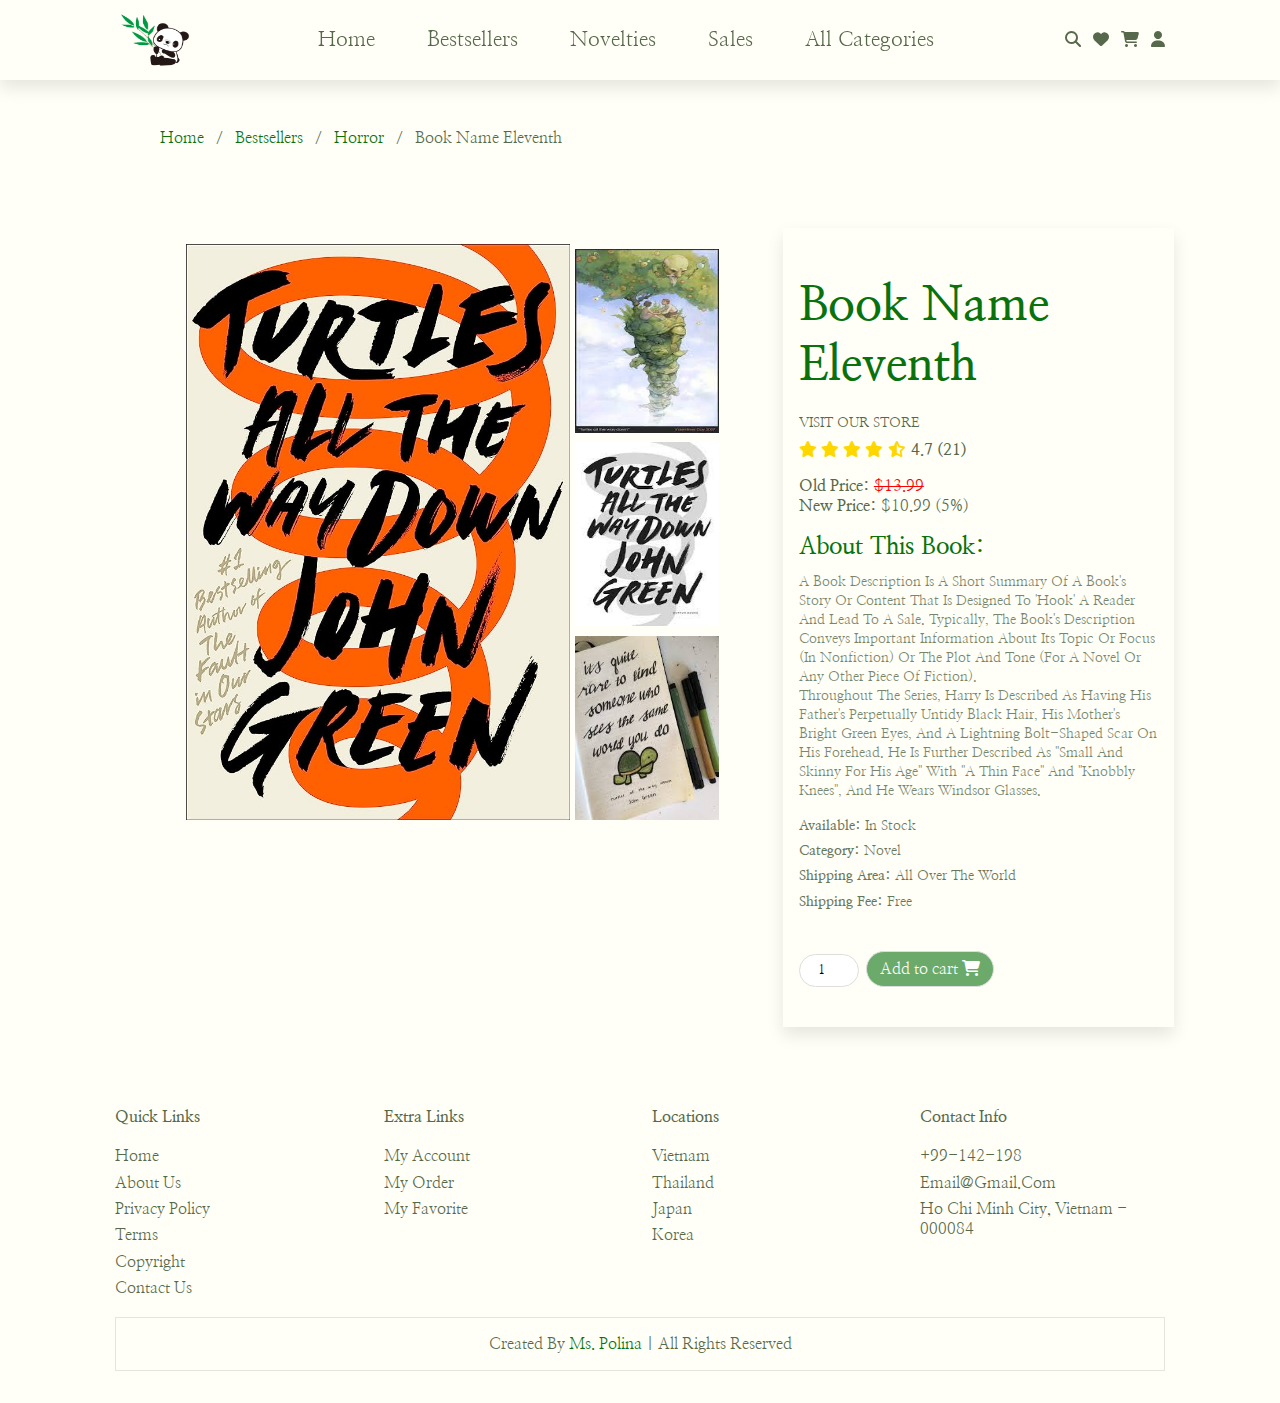
<file: book11-page.html>
<!--RMIT University Vietnam
  Course: COSC2430 Web Programming
  Semester: 2023B
  Assessment: Assignment 1
  Author: Polina Rybak
  ID: 3969997
  Acknowledgement: google fonts, font awesome, stack overflow-->

<!DOCTYPE html>
<html lang="en" style="display: grid;">
<head>
    <meta charset="UTF-8">
    <meta name="viewport" content="width=device-width, initial-scale=1.0">
    <title>My bookstore</title>
    <link href="css/fontawesome.css" rel="stylesheet">
  <link href="css/solid.css" rel="stylesheet">
    <link href="css/index.css" rel="stylesheet" type="text/css">
</head>
<body>
    <!-- header section starts-->

    <header>
        <input type="checkbox" name="" id="toggler">
        <label for="toggler" class="fas fa-bars"></label>
        <!--<a href="#" class="bambook">bam<span>book</span></a>-->
        <img src="img/pngwing.com.png" alt="logo">
        <div class="navbar">
            <nav>
                <button><a href="index.html">Home</a></button>
                <div class="dropdown"> 
                <button class="dropbtn"><a href="bestsellers-category-page.html#home">Bestsellers</a></button>
                    <div class="dropdown-content">
                        <a href="#">novel</a>
                        <a href="#">comedy</a>
                        <a href="#">horror</a>
                    </div>
                </div>
                <div class="dropdown"> 
                <button class="dropbtn"><a href="novelties-category-page.html">Novelties</a></button>
                <div class="dropdown-content">
                    <a href="#">novel</a>
                    <a href="#">comedy</a>
                    <a href="#">horror</a>
                </div>
                </div>
                <div class="dropdown"> 
                <button class="dropbtn"><a href="sales-category-page.html#category3">Sales</a></button>
                <div class="dropdown-content">
                    <a href="#">novel</a>
                    <a href="#">comedy</a>
                    <a href="#">horror</a>
                </div>
                </div>
                <div class="dropdown"> 
                <button class="dropbtn">All categories</button>
                <div class="dropdown-content">
                    <a href="#">classic</a>
                    <a href="#">melodrama</a>
                    <a href="#">history</a>
                    <a href="#">novel</a>
                    <a href="#">comedy</a>
                    <a href="#">horror</a>
                </div>
            </div>
            </nav>
        </div>
        <div class="icons">
            <a href="#" class="fa-solid fa-magnifying-glass"></a>
            <a href="#" class="fa-solid fa-heart"></a>
            <a href="#" class="fas fa-shopping-cart"></a>
            <a href="#" class="fa-regular fa-user"></a>
        </div>
        
    </header>

<!-- header section ends-->

<ul class="breadcrumb">
    <li><a href="index.html">Home</a></li>
    <li><a href="bestsellers-category-page.html">Bestsellers</a></li>
    <li><a href="bestsellers-category-page.html">Horror</a></li>
    <li>Book name eleventh</li>
  </ul>

<!--product detail section starts-->

<div class="card-wrapped">
    <div class="card">
        <!--card left-->
        <div class="product-imgs">
            <div class="img-display">
                <img src="img/book11.jpg" alr="product-img">
            </div>
            <div class="img-select">
                <div class="img-item">
                    <a href="#">
                        <img src="img/book11-1.jpg" alr="product-img">
                    </a>
                </div>
                <div class="img-item">
                    <a href="#">
                        <img src="img/book11-2.jpg" alr="product-img">
                    </a>
                </div>
                <div class="img-item">
                    <a href="#">
                        <img src="img/book11-3.jpg" alr="product-img">
                    </a>
                </div>
            </div>
        </div>
        <!--card right-->
        <div class="product-content">
            <h2 class="product-title">Book name eleventh</h2>
            <a href="#" class="product-link">Visit our store</a>
            <div class="product-rating">
                <i class="fas fa-star"></i>
                <i class="fas fa-star"></i>
                <i class="fas fa-star"></i>
                <i class="fas fa-star"></i>
                <i class="fas fa-star-half-alt"></i>
                <span>4.7 (21)</span>
            </div>
            <div class="product-price">
                <p class="last-price">Old price: <span>$13.99</span></p>
                <p class="new-price">New price: <span>$10.99 (5%)</span></p>
            </div>
            <div class="product-detail">
                <h2>About this book:</h2>
                <p>A book description is a short summary of a book's story or 
                    content that is designed to 'hook' a reader and lead to a sale. 
                    Typically, the book's description conveys important information about 
                    its topic or focus (in nonfiction) or the plot and tone (for a novel 
                    or any other piece of fiction).</p>
                <p>Throughout the series, Harry is described as having his father's perpetually 
                    untidy black hair, his mother's bright green eyes, and a lightning bolt-shaped 
                    scar on his forehead. He is further described as "small and skinny for his age" 
                    with "a thin face" and "knobbly knees", and he wears Windsor glasses.</p>
                    <ul>
                        <li>Available: <span>in stock</span></li>
                        <li>Category: <span>novel</span></li>
                        <li>Shipping area: <span>all over the world</span></li>
                        <li>Shipping fee: <span>free</span></li>
                    </ul>
            </div>
            <div class="purchase-info">
                <input type="number" min="1" value="1">
                <button type="button" class="btn">Add to cart <i class="fas fa-shopping-cart"></i></button>
            </div>
            
        </div>

    </div>



</div>


<!--product detail section ends-->



<!-- footer section starts-->
<section class="footer">

    <div class="box-container">  
        <div class="box">
            <h3>quick links</h3>
            <a href="index.html">Home</a>
            <a href="index.html">About Us</a>
            <a href="#">Privacy Policy</a>
            <a href="#">Terms</a>
            <a href="#">Copyright</a>
            <a href="contact-page.html#home">Contact Us</a>
        </div>

        <div class="box">
            <h3>extra links</h3>
            <a href="#">my account</a>
            <a href="#">my order</a>
            <a href="#">my favorite</a>
        </div>

        <div class="box">
            <h3>locations</h3>
            <a href="#">Vietnam</a>
            <a href="#">Thailand</a>
            <a href="#">japan</a>
            <a href="#">Korea</a>
        </div>

        <div class="box">
            <h3>contact info</h3>
            <a href="#">+99-142-198</a>
            <a href="#">email@gmail.com</a>
            <a href="#">Ho Chi Minh city, Vietnam - 000084</a>
        </div>
    </div>

    <div class="credit"> created by <span>ms. polina</span> | all rights reserved </div>
</section>

<!-- footer section ends-->


</body>
</html>
</file>
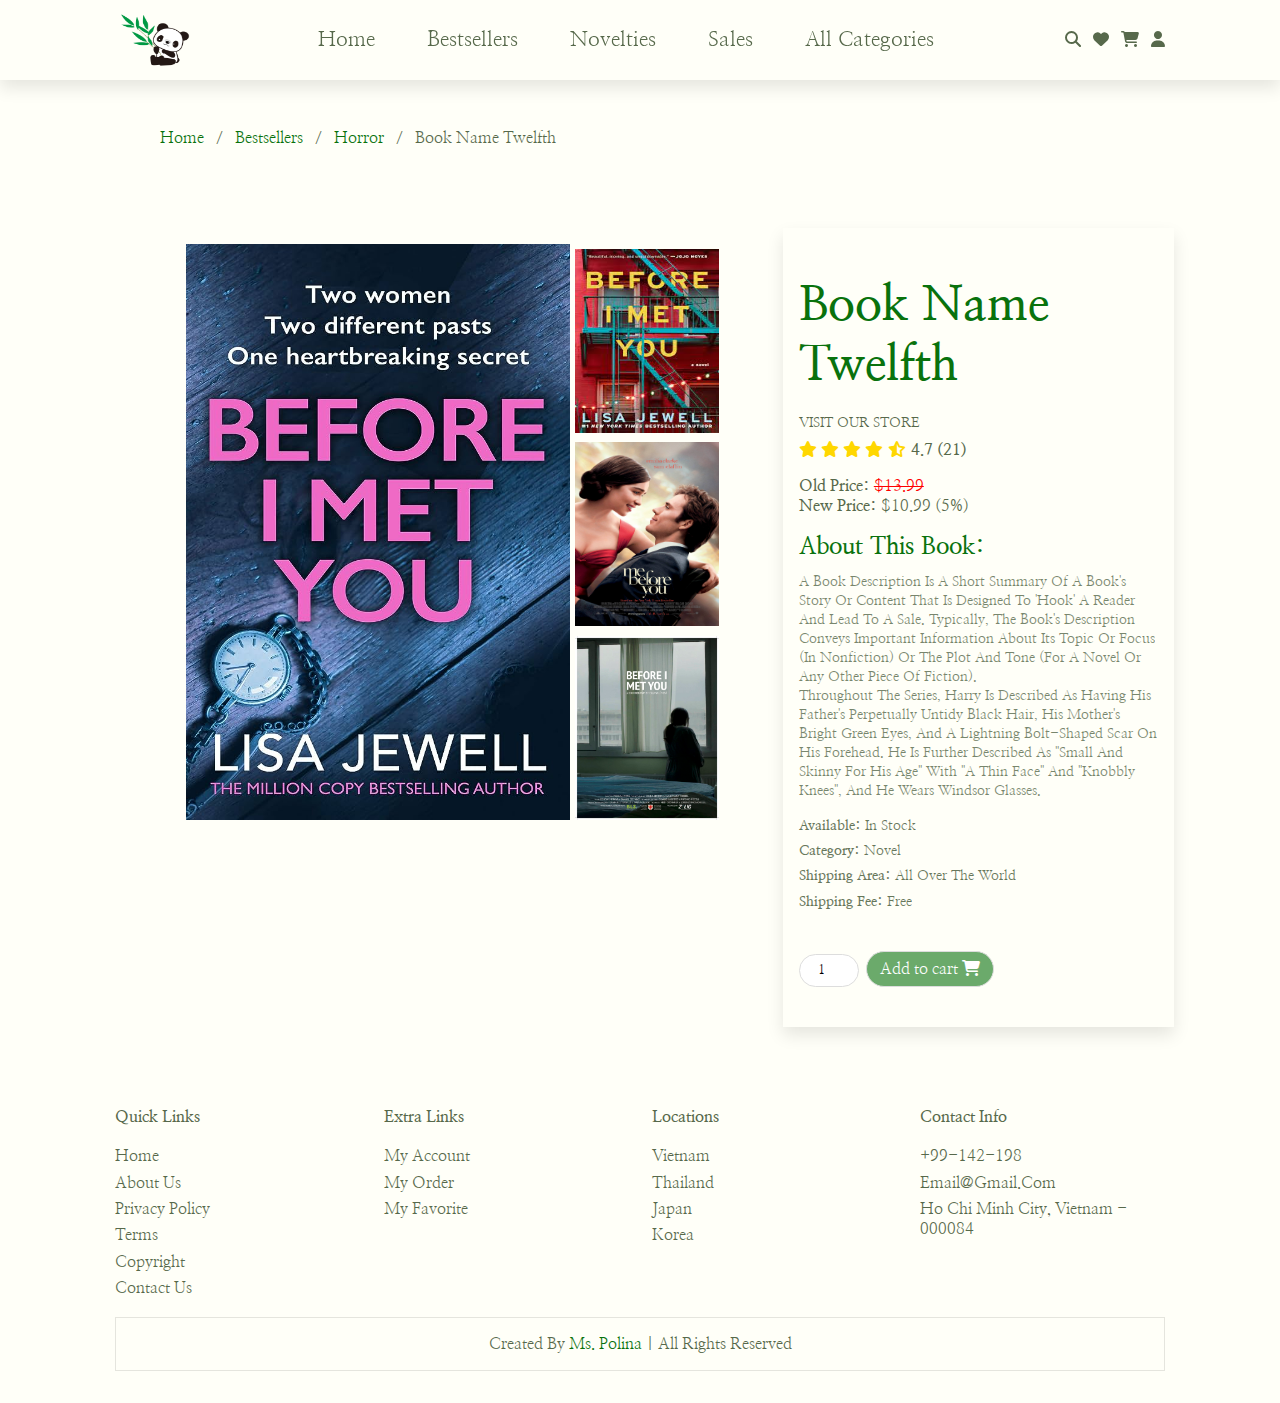
<file: book12-page.html>
<!--RMIT University Vietnam
  Course: COSC2430 Web Programming
  Semester: 2023B
  Assessment: Assignment 1
  Author: Polina Rybak
  ID: 3969997
  Acknowledgement: google fonts, font awesome, stack overflow-->

<!DOCTYPE html>
<html lang="en" style="display: grid;">
<head>
    <meta charset="UTF-8">
    <meta name="viewport" content="width=device-width, initial-scale=1.0">
    <title>My bookstore</title>
    <link href="css/fontawesome.css" rel="stylesheet">
  <link href="css/solid.css" rel="stylesheet">
    <link href="css/index.css" rel="stylesheet" type="text/css">
</head>
<body>
    <!-- header section starts-->

    <header>
        <input type="checkbox" name="" id="toggler">
        <label for="toggler" class="fas fa-bars"></label>
        <!--<a href="#" class="bambook">bam<span>book</span></a>-->
        <img src="img/pngwing.com.png" alt="logo">
        <div class="navbar">
            <nav>
                <button><a href="index.html">Home</a></button>
                <div class="dropdown"> 
                <button class="dropbtn"><a href="bestsellers-category-page.html#home">Bestsellers</a></button>
                    <div class="dropdown-content">
                        <a href="#">novel</a>
                        <a href="#">comedy</a>
                        <a href="#">horror</a>
                    </div>
                </div>
                <div class="dropdown"> 
                <button class="dropbtn"><a href="novelties-category-page.html">Novelties</a></button>
                <div class="dropdown-content">
                    <a href="#">novel</a>
                    <a href="#">comedy</a>
                    <a href="#">horror</a>
                </div>
                </div>
                <div class="dropdown"> 
                <button class="dropbtn"><a href="sales-category-page.html#category3">Sales</a></button>
                <div class="dropdown-content">
                    <a href="#">novel</a>
                    <a href="#">comedy</a>
                    <a href="#">horror</a>
                </div>
                </div>
                <div class="dropdown"> 
                <button class="dropbtn">All categories</button>
                <div class="dropdown-content">
                    <a href="#">classic</a>
                    <a href="#">melodrama</a>
                    <a href="#">history</a>
                    <a href="#">novel</a>
                    <a href="#">comedy</a>
                    <a href="#">horror</a>
                </div>
            </div>
            </nav>
        </div>
        <div class="icons">
            <a href="#" class="fa-solid fa-magnifying-glass"></a>
            <a href="#" class="fa-solid fa-heart"></a>
            <a href="#" class="fas fa-shopping-cart"></a>
            <a href="#" class="fa-regular fa-user"></a>
        </div>
        
    </header>

<!-- header section ends-->

<ul class="breadcrumb">
    <li><a href="index.html">Home</a></li>
    <li><a href="bestsellers-category-page.html">Bestsellers</a></li>
    <li><a href="bestsellers-category-page.html">Horror</a></li>
    <li>Book name twelfth</li>
  </ul>

<!--product detail section starts-->

<div class="card-wrapped">
    <div class="card">
        <!--card left-->
        <div class="product-imgs">
            <div class="img-display">
                <img src="img/book12.jpg" alr="product-img">
            </div>
            <div class="img-select">
                <div class="img-item">
                    <a href="#">
                        <img src="img/book12-1.jpg" alr="product-img">
                    </a>
                </div>
                <div class="img-item">
                    <a href="#">
                        <img src="img/book12-2.jpg" alr="product-img">
                    </a>
                </div>
                <div class="img-item">
                    <a href="#">
                        <img src="img/book12-3.jpg" alr="product-img">
                    </a>
                </div>
            </div>
        </div>
        <!--card right-->
        <div class="product-content">
            <h2 class="product-title">Book name twelfth</h2>
            <a href="#" class="product-link">Visit our store</a>
            <div class="product-rating">
                <i class="fas fa-star"></i>
                <i class="fas fa-star"></i>
                <i class="fas fa-star"></i>
                <i class="fas fa-star"></i>
                <i class="fas fa-star-half-alt"></i>
                <span>4.7 (21)</span>
            </div>
            <div class="product-price">
                <p class="last-price">Old price: <span>$13.99</span></p>
                <p class="new-price">New price: <span>$10.99 (5%)</span></p>
            </div>
            <div class="product-detail">
                <h2>About this book:</h2>
                <p>A book description is a short summary of a book's story or 
                    content that is designed to 'hook' a reader and lead to a sale. 
                    Typically, the book's description conveys important information about 
                    its topic or focus (in nonfiction) or the plot and tone (for a novel 
                    or any other piece of fiction).</p>
                <p>Throughout the series, Harry is described as having his father's perpetually 
                    untidy black hair, his mother's bright green eyes, and a lightning bolt-shaped 
                    scar on his forehead. He is further described as "small and skinny for his age" 
                    with "a thin face" and "knobbly knees", and he wears Windsor glasses.</p>
                    <ul>
                        <li>Available: <span>in stock</span></li>
                        <li>Category: <span>novel</span></li>
                        <li>Shipping area: <span>all over the world</span></li>
                        <li>Shipping fee: <span>free</span></li>
                    </ul>
            </div>
            <div class="purchase-info">
                <input type="number" min="1" value="1">
                <button type="button" class="btn">Add to cart <i class="fas fa-shopping-cart"></i></button>
            </div>
            
        </div>

    </div>



</div>


<!--product detail section ends-->



<!-- footer section starts-->
<section class="footer">

    <div class="box-container">  
        <div class="box">
            <h3>quick links</h3>
            <a href="index.html">Home</a>
            <a href="index.html">About Us</a>
            <a href="#">Privacy Policy</a>
            <a href="#">Terms</a>
            <a href="#">Copyright</a>
            <a href="contact-page.html#home">Contact Us</a>
        </div>

        <div class="box">
            <h3>extra links</h3>
            <a href="#">my account</a>
            <a href="#">my order</a>
            <a href="#">my favorite</a>
        </div>

        <div class="box">
            <h3>locations</h3>
            <a href="#">Vietnam</a>
            <a href="#">Thailand</a>
            <a href="#">japan</a>
            <a href="#">Korea</a>
        </div>

        <div class="box">
            <h3>contact info</h3>
            <a href="#">+99-142-198</a>
            <a href="#">email@gmail.com</a>
            <a href="#">Ho Chi Minh city, Vietnam - 000084</a>
        </div>
    </div>

    <div class="credit"> created by <span>ms. polina</span> | all rights reserved </div>
</section>

<!-- footer section ends-->


</body>
</html>
</file>
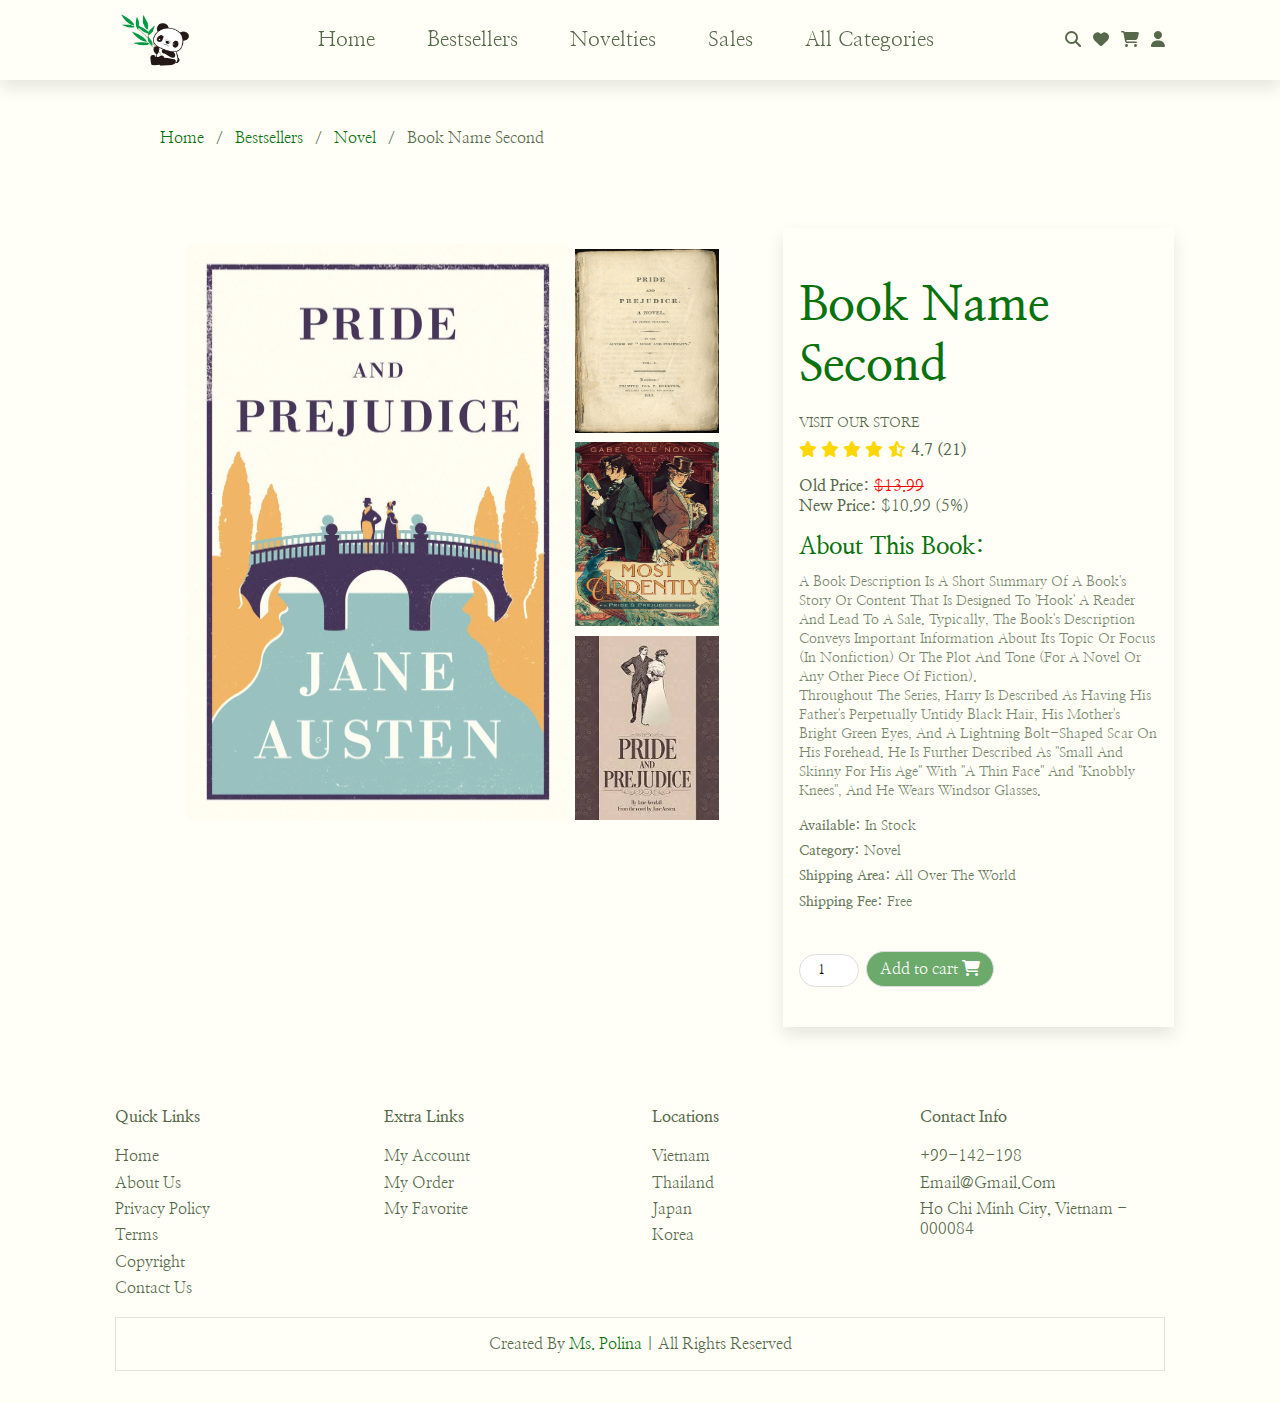
<file: book2-page.html>
<!--RMIT University Vietnam
  Course: COSC2430 Web Programming
  Semester: 2023B
  Assessment: Assignment 1
  Author: Polina Rybak
  ID: 3969997
  Acknowledgement: google fonts, font awesome, stack overflow-->

<!DOCTYPE html>
<html lang="en" style="display: grid;">
<head>
    <meta charset="UTF-8">
    <meta name="viewport" content="width=device-width, initial-scale=1.0">
    <title>My bookstore</title>
    <link href="css/fontawesome.css" rel="stylesheet">
  <link href="css/solid.css" rel="stylesheet">
    <link href="css/index.css" rel="stylesheet" type="text/css">
</head>
<body>
    <!-- header section starts-->

    <header>
        <input type="checkbox" name="" id="toggler">
        <label for="toggler" class="fas fa-bars"></label>
        <!--<a href="#" class="bambook">bam<span>book</span></a>-->
        <img src="img/pngwing.com.png" alt="logo">
        <div class="navbar">
            <nav>
                <button><a href="index.html">Home</a></button>
                <div class="dropdown"> 
                <button class="dropbtn"><a href="bestsellers-category-page.html#home">Bestsellers</a></button>
                    <div class="dropdown-content">
                        <a href="#">novel</a>
                        <a href="#">comedy</a>
                        <a href="#">horror</a>
                    </div>
                </div>
                <div class="dropdown"> 
                <button class="dropbtn"><a href="novelties-category-page.html">Novelties</a></button>
                <div class="dropdown-content">
                    <a href="#">novel</a>
                    <a href="#">comedy</a>
                    <a href="#">horror</a>
                </div>
                </div>
                <div class="dropdown"> 
                <button class="dropbtn"><a href="sales-category-page.html#category3">Sales</a></button>
                <div class="dropdown-content">
                    <a href="#">novel</a>
                    <a href="#">comedy</a>
                    <a href="#">horror</a>
                </div>
                </div>
                <div class="dropdown"> 
                <button class="dropbtn">All categories</button>
                <div class="dropdown-content">
                    <a href="#">classic</a>
                    <a href="#">melodrama</a>
                    <a href="#">history</a>
                    <a href="#">novel</a>
                    <a href="#">comedy</a>
                    <a href="#">horror</a>
                </div>
            </div>
            </nav>
        </div>
        <div class="icons">
            <a href="#" class="fa-solid fa-magnifying-glass"></a>
            <a href="#" class="fa-solid fa-heart"></a>
            <a href="#" class="fas fa-shopping-cart"></a>
            <a href="#" class="fa-regular fa-user"></a>
        </div>
        
    </header>

<!-- header section ends-->

<ul class="breadcrumb">
    <li><a href="index.html">Home</a></li>
    <li><a href="bestsellers-category-page.html">Bestsellers</a></li>
    <li><a href="bestsellers-category-page.html">Novel</a></li>
    <li>Book name second</li>
  </ul>

<!--product detail section starts-->

<div class="card-wrapped">
    <div class="card">
        <!--card left-->
        <div class="product-imgs">
            <div class="img-display">
                <img src="img/book2.jpg" alr="product-img">
            </div>
            <div class="img-select">
                <div class="img-item">
                    <a href="#">
                        <img src="img/book2-1.jpg" alr="product-img">
                    </a>
                </div>
                <div class="img-item">
                    <a href="#">
                        <img src="img/book2-2.jpg" alr="product-img">
                    </a>
                </div>
                <div class="img-item">
                    <a href="#">
                        <img src="img/book2-3.jpg" alr="product-img">
                    </a>
                </div>
            </div>
        </div>
        <!--card right-->
        <div class="product-content">
            <h2 class="product-title">Book name second</h2>
            <a href="#" class="product-link">Visit our store</a>
            <div class="product-rating">
                <i class="fas fa-star"></i>
                <i class="fas fa-star"></i>
                <i class="fas fa-star"></i>
                <i class="fas fa-star"></i>
                <i class="fas fa-star-half-alt"></i>
                <span>4.7 (21)</span>
            </div>
            <div class="product-price">
                <p class="last-price">Old price: <span>$13.99</span></p>
                <p class="new-price">New price: <span>$10.99 (5%)</span></p>
            </div>
            <div class="product-detail">
                <h2>About this book:</h2>
                <p>A book description is a short summary of a book's story or 
                    content that is designed to 'hook' a reader and lead to a sale. 
                    Typically, the book's description conveys important information about 
                    its topic or focus (in nonfiction) or the plot and tone (for a novel 
                    or any other piece of fiction).</p>
                <p>Throughout the series, Harry is described as having his father's perpetually 
                    untidy black hair, his mother's bright green eyes, and a lightning bolt-shaped 
                    scar on his forehead. He is further described as "small and skinny for his age" 
                    with "a thin face" and "knobbly knees", and he wears Windsor glasses.</p>
                    <ul>
                        <li>Available: <span>in stock</span></li>
                        <li>Category: <span>novel</span></li>
                        <li>Shipping area: <span>all over the world</span></li>
                        <li>Shipping fee: <span>free</span></li>
                    </ul>
            </div>
            <div class="purchase-info">
                <input type="number" min="1" value="1">
                <button type="button" class="btn">Add to cart <i class="fas fa-shopping-cart"></i></button>
            </div>
            
        </div>

    </div>



</div>


<!--product detail section ends-->



<!-- footer section starts-->
<section class="footer">

    <div class="box-container">  
        <div class="box">
            <h3>quick links</h3>
            <a href="index.html">Home</a>
            <a href="index.html">About Us</a>
            <a href="#">Privacy Policy</a>
            <a href="#">Terms</a>
            <a href="#">Copyright</a>
            <a href="contact-page.html#home">Contact Us</a>
        </div>

        <div class="box">
            <h3>extra links</h3>
            <a href="#">my account</a>
            <a href="#">my order</a>
            <a href="#">my favorite</a>
        </div>

        <div class="box">
            <h3>locations</h3>
            <a href="#">Vietnam</a>
            <a href="#">Thailand</a>
            <a href="#">japan</a>
            <a href="#">Korea</a>
        </div>

        <div class="box">
            <h3>contact info</h3>
            <a href="#">+99-142-198</a>
            <a href="#">email@gmail.com</a>
            <a href="#">Ho Chi Minh city, Vietnam - 000084</a>
        </div>
    </div>

    <div class="credit"> created by <span>ms. polina</span> | all rights reserved </div>
</section>

<!-- footer section ends-->


</body>
</html>
</file>
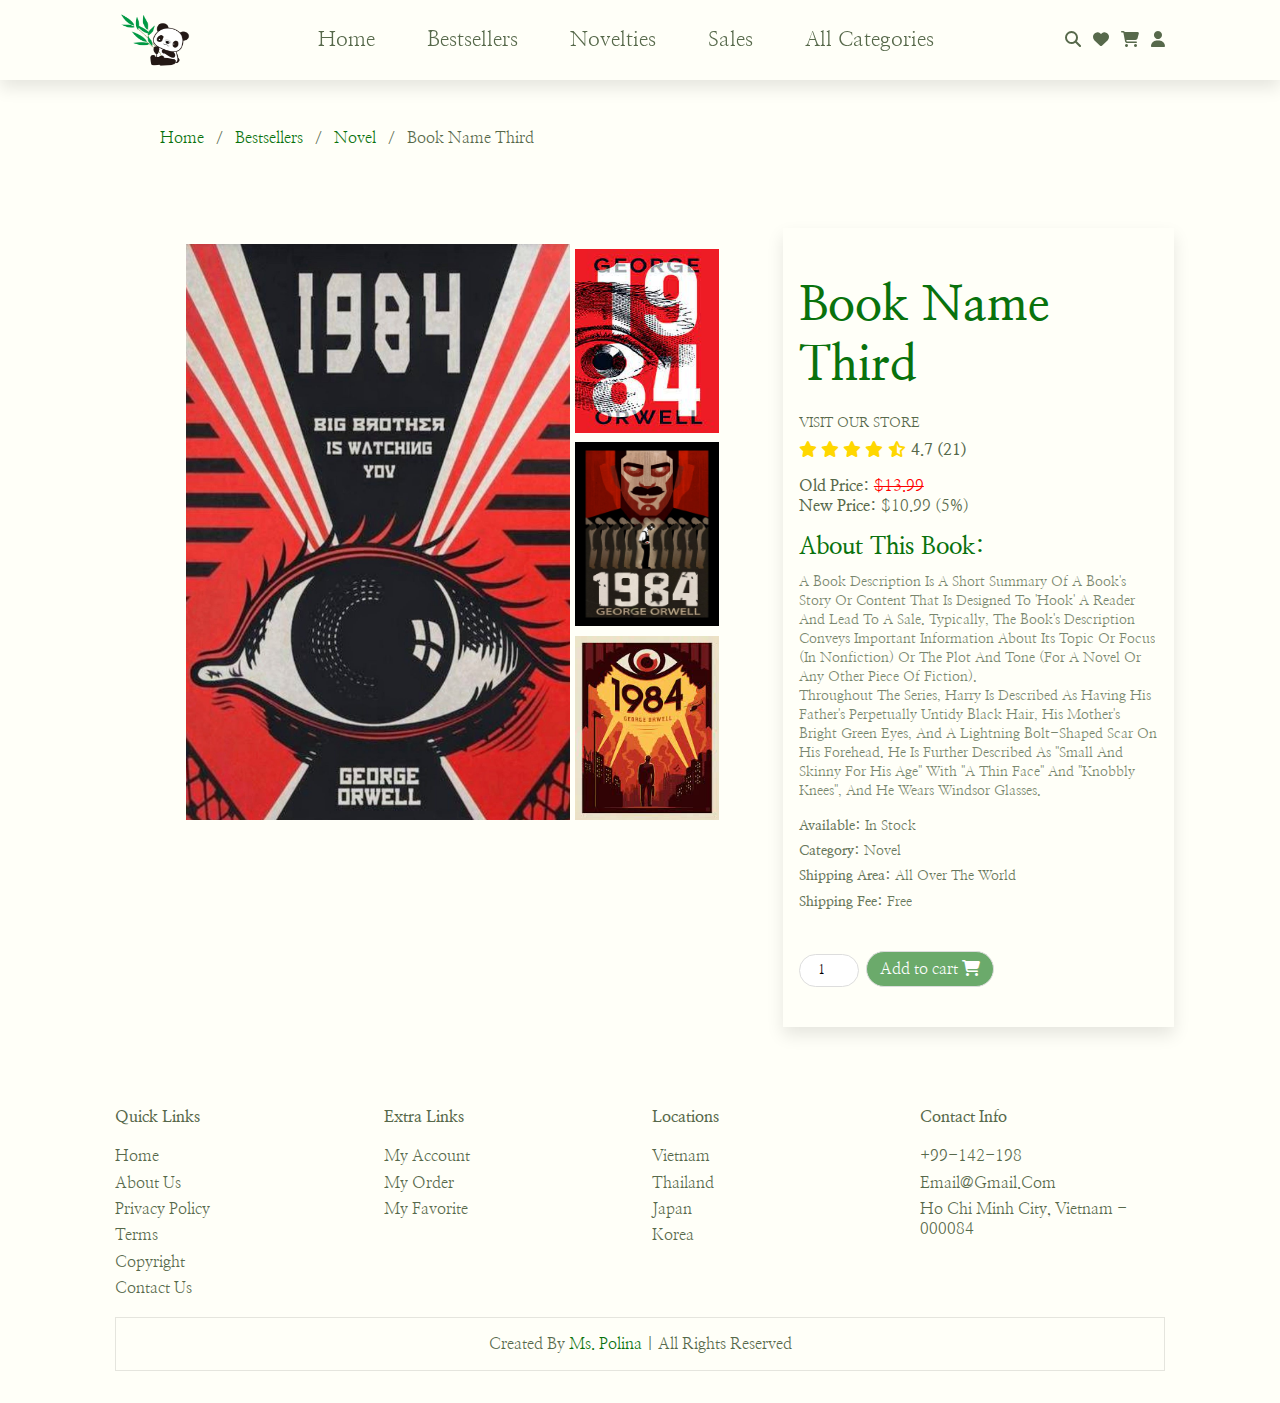
<file: book3-page.html>
<!--RMIT University Vietnam
  Course: COSC2430 Web Programming
  Semester: 2023B
  Assessment: Assignment 1
  Author: Polina Rybak
  ID: 3969997
  Acknowledgement: google fonts, font awesome, stack overflow-->

<!DOCTYPE html>
<html lang="en" style="display: grid;">
<head>
    <meta charset="UTF-8">
    <meta name="viewport" content="width=device-width, initial-scale=1.0">
    <title>My bookstore</title>
    <link href="css/fontawesome.css" rel="stylesheet">
  <link href="css/solid.css" rel="stylesheet">
    <link href="css/index.css" rel="stylesheet" type="text/css">
</head>
<body>
    <!-- header section starts-->

    <header>
        <input type="checkbox" name="" id="toggler">
        <label for="toggler" class="fas fa-bars"></label>
        <!--<a href="#" class="bambook">bam<span>book</span></a>-->
        <img src="img/pngwing.com.png" alt="logo">
        <div class="navbar">
            <nav>
                <button><a href="index.html">Home</a></button>
                <div class="dropdown"> 
                <button class="dropbtn"><a href="bestsellers-category-page.html#home">Bestsellers</a></button>
                    <div class="dropdown-content">
                        <a href="#">novel</a>
                        <a href="#">comedy</a>
                        <a href="#">horror</a>
                    </div>
                </div>
                <div class="dropdown"> 
                <button class="dropbtn"><a href="novelties-category-page.html">Novelties</a></button>
                <div class="dropdown-content">
                    <a href="#">novel</a>
                    <a href="#">comedy</a>
                    <a href="#">horror</a>
                </div>
                </div>
                <div class="dropdown"> 
                <button class="dropbtn"><a href="sales-category-page.html#category3">Sales</a></button>
                <div class="dropdown-content">
                    <a href="#">novel</a>
                    <a href="#">comedy</a>
                    <a href="#">horror</a>
                </div>
                </div>
                <div class="dropdown"> 
                <button class="dropbtn">All categories</button>
                <div class="dropdown-content">
                    <a href="#">classic</a>
                    <a href="#">melodrama</a>
                    <a href="#">history</a>
                    <a href="#">novel</a>
                    <a href="#">comedy</a>
                    <a href="#">horror</a>
                </div>
            </div>
            </nav>
        </div>
        <div class="icons">
            <a href="#" class="fa-solid fa-magnifying-glass"></a>
            <a href="#" class="fa-solid fa-heart"></a>
            <a href="#" class="fas fa-shopping-cart"></a>
            <a href="#" class="fa-regular fa-user"></a>
        </div>
        
    </header>

<!-- header section ends-->

<ul class="breadcrumb">
    <li><a href="index.html">Home</a></li>
    <li><a href="bestsellers-category-page.html">Bestsellers</a></li>
    <li><a href="bestsellers-category-page.html">Novel</a></li>
    <li>Book name third</li>
  </ul>

<!--product detail section starts-->

<div class="card-wrapped">
    <div class="card">
        <!--card left-->
        <div class="product-imgs">
            <div class="img-display">
                <img src="img/book3.jpg" alr="product-img">
            </div>
            <div class="img-select">
                <div class="img-item">
                    <a href="#">
                        <img src="img/book3-1.jpg" alr="product-img">
                    </a>
                </div>
                <div class="img-item">
                    <a href="#">
                        <img src="img/book3-2.jpg" alr="product-img">
                    </a>
                </div>
                <div class="img-item">
                    <a href="#">
                        <img src="img/book3-3.jpg" alr="product-img">
                    </a>
                </div>
            </div>
        </div>
        <!--card right-->
        <div class="product-content">
            <h2 class="product-title">Book name third</h2>
            <a href="#" class="product-link">Visit our store</a>
            <div class="product-rating">
                <i class="fas fa-star"></i>
                <i class="fas fa-star"></i>
                <i class="fas fa-star"></i>
                <i class="fas fa-star"></i>
                <i class="fas fa-star-half-alt"></i>
                <span>4.7 (21)</span>
            </div>
            <div class="product-price">
                <p class="last-price">Old price: <span>$13.99</span></p>
                <p class="new-price">New price: <span>$10.99 (5%)</span></p>
            </div>
            <div class="product-detail">
                <h2>About this book:</h2>
                <p>A book description is a short summary of a book's story or 
                    content that is designed to 'hook' a reader and lead to a sale. 
                    Typically, the book's description conveys important information about 
                    its topic or focus (in nonfiction) or the plot and tone (for a novel 
                    or any other piece of fiction).</p>
                <p>Throughout the series, Harry is described as having his father's perpetually 
                    untidy black hair, his mother's bright green eyes, and a lightning bolt-shaped 
                    scar on his forehead. He is further described as "small and skinny for his age" 
                    with "a thin face" and "knobbly knees", and he wears Windsor glasses.</p>
                    <ul>
                        <li>Available: <span>in stock</span></li>
                        <li>Category: <span>novel</span></li>
                        <li>Shipping area: <span>all over the world</span></li>
                        <li>Shipping fee: <span>free</span></li>
                    </ul>
            </div>
            <div class="purchase-info">
                <input type="number" min="1" value="1">
                <button type="button" class="btn">Add to cart <i class="fas fa-shopping-cart"></i></button>
            </div>
            
        </div>

    </div>



</div>


<!--product detail section ends-->



<!-- footer section starts-->
<section class="footer">

    <div class="box-container">  
        <div class="box">
            <h3>quick links</h3>
            <a href="index.html">Home</a>
            <a href="index.html">About Us</a>
            <a href="#">Privacy Policy</a>
            <a href="#">Terms</a>
            <a href="#">Copyright</a>
            <a href="contact-page.html#home">Contact Us</a>
        </div>

        <div class="box">
            <h3>extra links</h3>
            <a href="#">my account</a>
            <a href="#">my order</a>
            <a href="#">my favorite</a>
        </div>

        <div class="box">
            <h3>locations</h3>
            <a href="#">Vietnam</a>
            <a href="#">Thailand</a>
            <a href="#">japan</a>
            <a href="#">Korea</a>
        </div>

        <div class="box">
            <h3>contact info</h3>
            <a href="#">+99-142-198</a>
            <a href="#">email@gmail.com</a>
            <a href="#">Ho Chi Minh city, Vietnam - 000084</a>
        </div>
    </div>

    <div class="credit"> created by <span>ms. polina</span> | all rights reserved </div>
</section>

<!-- footer section ends-->


</body>
</html>
</file>
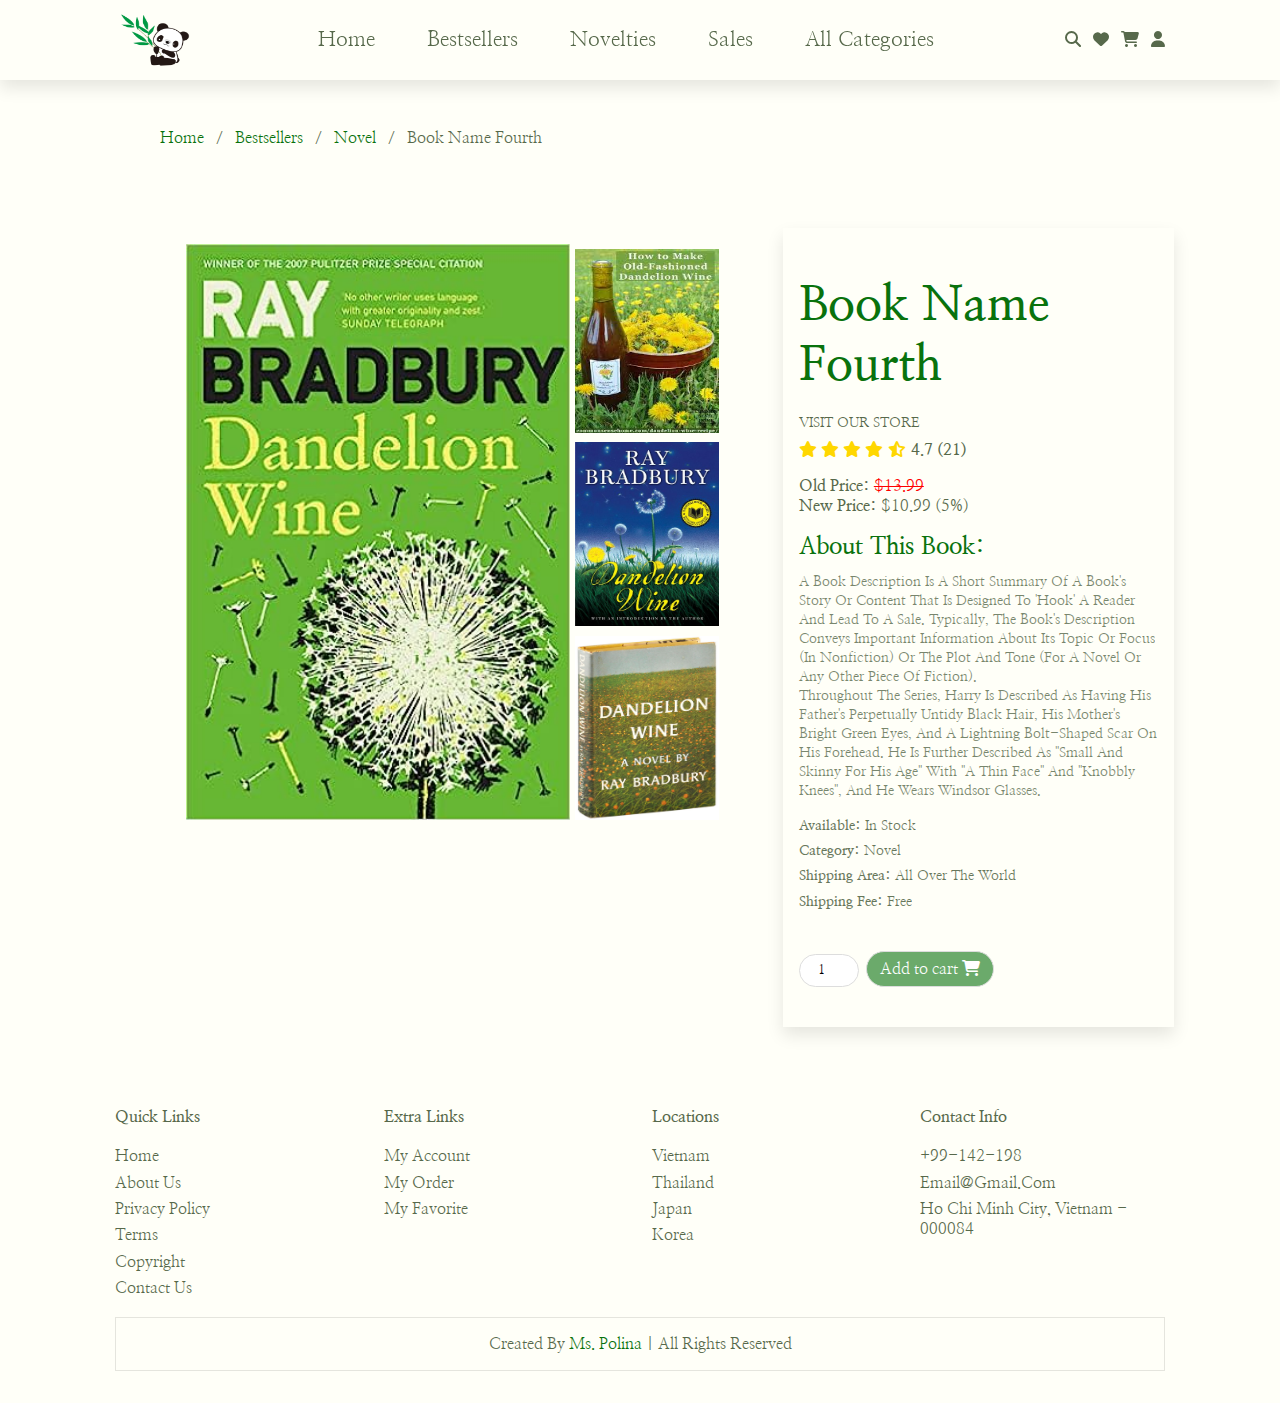
<file: book4-page.html>
<!--RMIT University Vietnam
  Course: COSC2430 Web Programming
  Semester: 2023B
  Assessment: Assignment 1
  Author: Polina Rybak
  ID: 3969997
  Acknowledgement: google fonts, font awesome, stack overflow-->

<!DOCTYPE html>
<html lang="en" style="display: grid;">
<head>
    <meta charset="UTF-8">
    <meta name="viewport" content="width=device-width, initial-scale=1.0">
    <title>My bookstore</title>
    <link href="css/fontawesome.css" rel="stylesheet">
    <link href="css/solid.css" rel="stylesheet">
    <link href="css/index.css" rel="stylesheet" type="text/css">
</head>
<body>
    <!-- header section starts-->

    <header>
        <input type="checkbox" name="" id="toggler">
        <label for="toggler" class="fas fa-bars"></label>
        <!--<a href="#" class="bambook">bam<span>book</span></a>-->
        <img src="img/pngwing.com.png" alt="logo">
        <div class="navbar">
            <nav>
                <button><a href="index.html">Home</a></button>
                <div class="dropdown"> 
                <button class="dropbtn"><a href="bestsellers-category-page.html#home">Bestsellers</a></button>
                    <div class="dropdown-content">
                        <a href="#">novel</a>
                        <a href="#">comedy</a>
                        <a href="#">horror</a>
                    </div>
                </div>
                <div class="dropdown"> 
                <button class="dropbtn"><a href="novelties-category-page.html">Novelties</a></button>
                <div class="dropdown-content">
                    <a href="#">novel</a>
                    <a href="#">comedy</a>
                    <a href="#">horror</a>
                </div>
                </div>
                <div class="dropdown"> 
                <button class="dropbtn"><a href="sales-category-page.html#category3">Sales</a></button>
                <div class="dropdown-content">
                    <a href="#">novel</a>
                    <a href="#">comedy</a>
                    <a href="#">horror</a>
                </div>
                </div>
                <div class="dropdown"> 
                <button class="dropbtn">All categories</button>
                <div class="dropdown-content">
                    <a href="#">classic</a>
                    <a href="#">melodrama</a>
                    <a href="#">history</a>
                    <a href="#">novel</a>
                    <a href="#">comedy</a>
                    <a href="#">horror</a>
                </div>
            </div>
            </nav>
        </div>
        <div class="icons">
            <a href="#" class="fa-solid fa-magnifying-glass"></a>
            <a href="#" class="fa-solid fa-heart"></a>
            <a href="#" class="fas fa-shopping-cart"></a>
            <a href="#" class="fa-regular fa-user"></a>
        </div>
        
    </header>

<!-- header section ends-->

<ul class="breadcrumb">
    <li><a href="index.html">Home</a></li>
    <li><a href="bestsellers-category-page.html">Bestsellers</a></li>
    <li><a href="bestsellers-category-page.html">Novel</a></li>
    <li>Book name fourth</li>
  </ul>

<!--product detail section starts-->

<div class="card-wrapped">
    <div class="card">
        <!--card left-->
        <div class="product-imgs">
            <div class="img-display">
                <img src="img/book4.jpg" alr="product-img">
            </div>
            <div class="img-select">
                <div class="img-item">
                    <a href="#">
                        <img src="img/book4-1.jpg" alr="product-img">
                    </a>
                </div>
                <div class="img-item">
                    <a href="#">
                        <img src="img/book4-2.jpg" alr="product-img">
                    </a>
                </div>
                <div class="img-item">
                    <a href="#">
                        <img src="img/book4-3.jpg" alr="product-img">
                    </a>
                </div>
            </div>
        </div>
        <!--card right-->
        <div class="product-content">
            <h2 class="product-title">Book name fourth</h2>
            <a href="#" class="product-link">Visit our store</a>
            <div class="product-rating">
                <i class="fas fa-star"></i>
                <i class="fas fa-star"></i>
                <i class="fas fa-star"></i>
                <i class="fas fa-star"></i>
                <i class="fas fa-star-half-alt"></i>
                <span>4.7 (21)</span>
            </div>
            <div class="product-price">
                <p class="last-price">Old price: <span>$13.99</span></p>
                <p class="new-price">New price: <span>$10.99 (5%)</span></p>
            </div>
            <div class="product-detail">
                <h2>About this book:</h2>
                <p>A book description is a short summary of a book's story or 
                    content that is designed to 'hook' a reader and lead to a sale. 
                    Typically, the book's description conveys important information about 
                    its topic or focus (in nonfiction) or the plot and tone (for a novel 
                    or any other piece of fiction).</p>
                <p>Throughout the series, Harry is described as having his father's perpetually 
                    untidy black hair, his mother's bright green eyes, and a lightning bolt-shaped 
                    scar on his forehead. He is further described as "small and skinny for his age" 
                    with "a thin face" and "knobbly knees", and he wears Windsor glasses.</p>
                    <ul>
                        <li>Available: <span>in stock</span></li>
                        <li>Category: <span>novel</span></li>
                        <li>Shipping area: <span>all over the world</span></li>
                        <li>Shipping fee: <span>free</span></li>
                    </ul>
            </div>
            <div class="purchase-info">
                <input type="number" min="1" value="1">
                <button type="button" class="btn">Add to cart <i class="fas fa-shopping-cart"></i></button>
            </div>
            
        </div>

    </div>



</div>


<!--product detail section ends-->



<!-- footer section starts-->
<section class="footer">

    <div class="box-container">  
        <div class="box">
            <h3>quick links</h3>
            <a href="index.html">Home</a>
            <a href="index.html">About Us</a>
            <a href="#">Privacy Policy</a>
            <a href="#">Terms</a>
            <a href="#">Copyright</a>
            <a href="contact-page.html#home">Contact Us</a>
        </div>

        <div class="box">
            <h3>extra links</h3>
            <a href="#">my account</a>
            <a href="#">my order</a>
            <a href="#">my favorite</a>
        </div>

        <div class="box">
            <h3>locations</h3>
            <a href="#">Vietnam</a>
            <a href="#">Thailand</a>
            <a href="#">japan</a>
            <a href="#">Korea</a>
        </div>

        <div class="box">
            <h3>contact info</h3>
            <a href="#">+99-142-198</a>
            <a href="#">email@gmail.com</a>
            <a href="#">Ho Chi Minh city, Vietnam - 000084</a>
        </div>
    </div>

    <div class="credit"> created by <span>ms. polina</span> | all rights reserved </div>
</section>

<!-- footer section ends-->


</body>
</html>
</file>
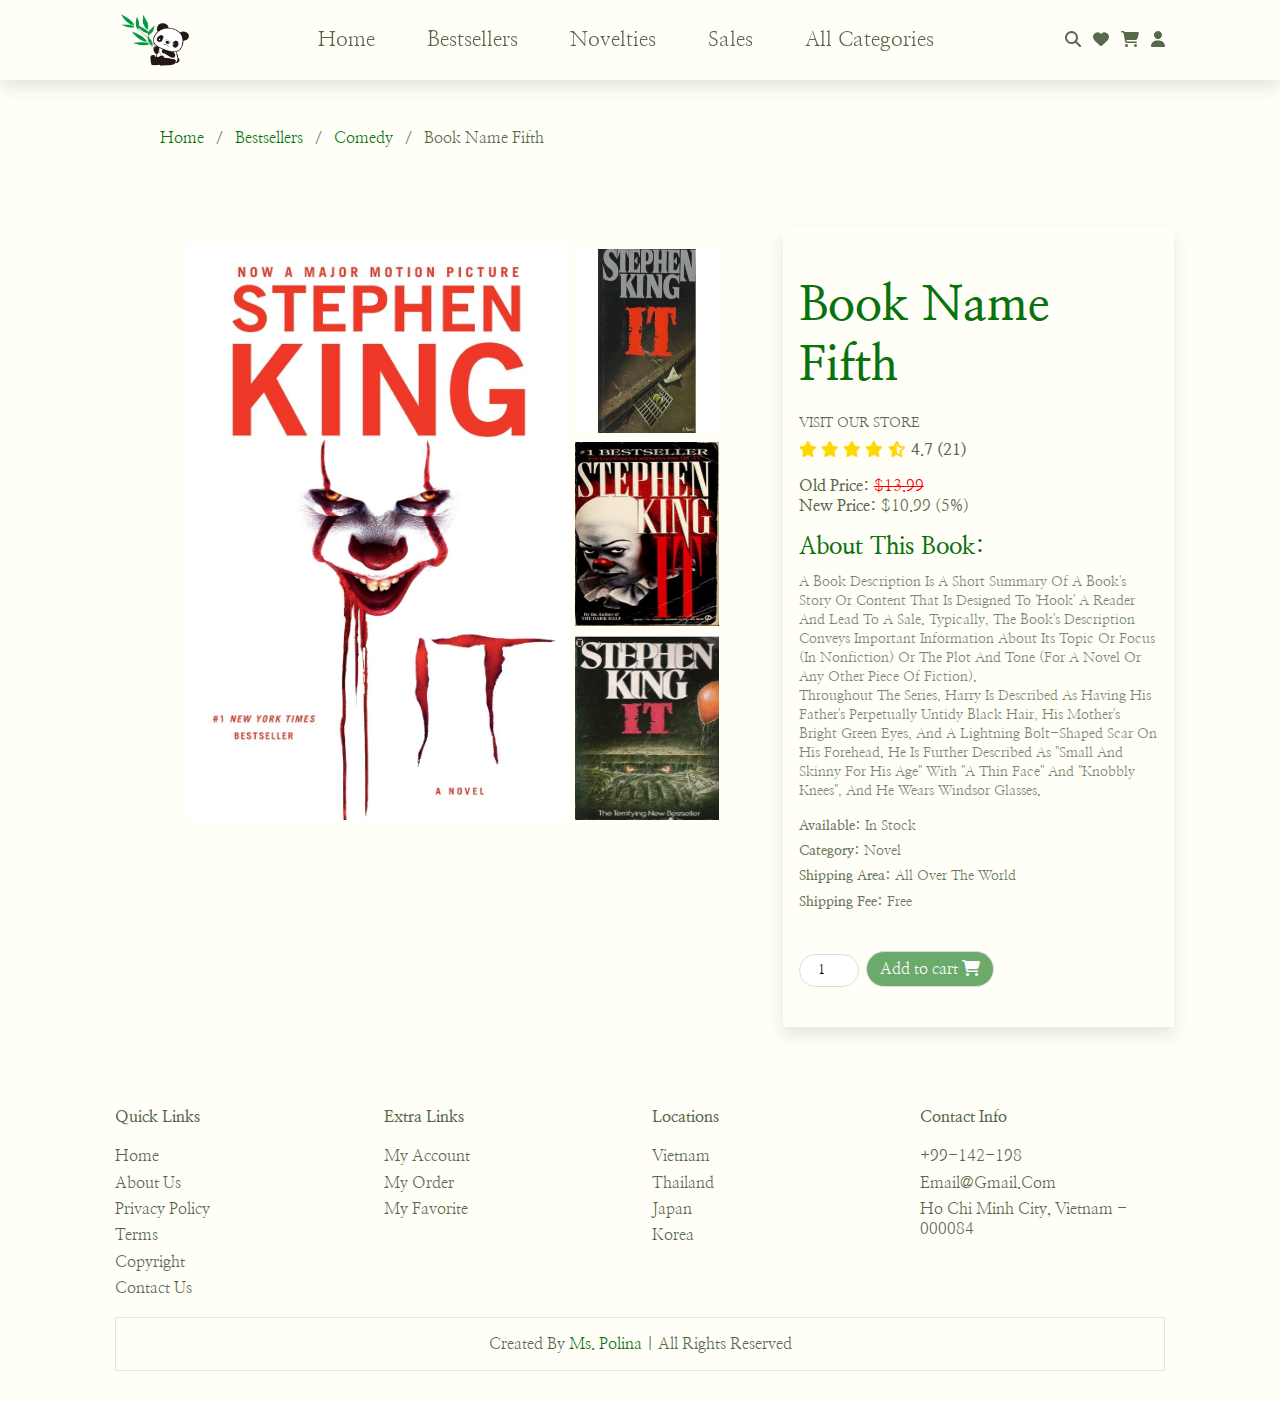
<file: book5-page.html>
<!--RMIT University Vietnam
  Course: COSC2430 Web Programming
  Semester: 2023B
  Assessment: Assignment 1
  Author: Polina Rybak
  ID: 3969997
  Acknowledgement: google fonts, font awesome, stack overflow-->

<!DOCTYPE html>
<html lang="en" style="display: grid;">
<head>
    <meta charset="UTF-8">
    <meta name="viewport" content="width=device-width, initial-scale=1.0">
    <title>My bookstore</title>
    <link href="css/fontawesome.css" rel="stylesheet">
  <link href="css/solid.css" rel="stylesheet">
    <link href="css/index.css" rel="stylesheet" type="text/css">
</head>
<body>
    <!-- header section starts-->

    <header>
        <input type="checkbox" name="" id="toggler">
        <label for="toggler" class="fas fa-bars"></label>
        <!--<a href="#" class="bambook">bam<span>book</span></a>-->
        <img src="img/pngwing.com.png" alt="logo">
        <div class="navbar">
            <nav>
                <button><a href="index.html">Home</a></button>
                <div class="dropdown"> 
                <button class="dropbtn"><a href="bestsellers-category-page.html#home">Bestsellers</a></button>
                    <div class="dropdown-content">
                        <a href="#">novel</a>
                        <a href="#">comedy</a>
                        <a href="#">horror</a>
                    </div>
                </div>
                <div class="dropdown"> 
                <button class="dropbtn"><a href="novelties-category-page.html">Novelties</a></button>
                <div class="dropdown-content">
                    <a href="#">novel</a>
                    <a href="#">comedy</a>
                    <a href="#">horror</a>
                </div>
                </div>
                <div class="dropdown"> 
                <button class="dropbtn"><a href="sales-category-page.html#category3">Sales</a></button>
                <div class="dropdown-content">
                    <a href="#">novel</a>
                    <a href="#">comedy</a>
                    <a href="#">horror</a>
                </div>
                </div>
                <div class="dropdown"> 
                <button class="dropbtn">All categories</button>
                <div class="dropdown-content">
                    <a href="#">classic</a>
                    <a href="#">melodrama</a>
                    <a href="#">history</a>
                    <a href="#">novel</a>
                    <a href="#">comedy</a>
                    <a href="#">horror</a>
                </div>
            </div>
            </nav>
        </div>
        <div class="icons">
            <a href="#" class="fa-solid fa-magnifying-glass"></a>
            <a href="#" class="fa-solid fa-heart"></a>
            <a href="#" class="fas fa-shopping-cart"></a>
            <a href="#" class="fa-regular fa-user"></a>
        </div>
        
    </header>

<!-- header section ends-->

<ul class="breadcrumb">
    <li><a href="index.html">Home</a></li>
    <li><a href="bestsellers-category-page.html">Bestsellers</a></li>
    <li><a href="bestsellers-category-page.html">Comedy</a></li>
    <li>Book name fifth</li>
  </ul>

<!--product detail section starts-->

<div class="card-wrapped">
    <div class="card">
        <!--card left-->
        <div class="product-imgs">
            <div class="img-display">
                <img src="img/book5.jpg" alr="product-img">
            </div>
            <div class="img-select">
                <div class="img-item">
                    <a href="#">
                        <img src="img/book5-1.jpg" alr="product-img">
                    </a>
                </div>
                <div class="img-item">
                    <a href="#">
                        <img src="img/book5-2.jpg" alr="product-img">
                    </a>
                </div>
                <div class="img-item">
                    <a href="#">
                        <img src="img/book5-3.jpg" alr="product-img">
                    </a>
                </div>
            </div>
        </div>
        <!--card right-->
        <div class="product-content">
            <h2 class="product-title">Book name fifth</h2>
            <a href="#" class="product-link">Visit our store</a>
            <div class="product-rating">
                <i class="fas fa-star"></i>
                <i class="fas fa-star"></i>
                <i class="fas fa-star"></i>
                <i class="fas fa-star"></i>
                <i class="fas fa-star-half-alt"></i>
                <span>4.7 (21)</span>
            </div>
            <div class="product-price">
                <p class="last-price">Old price: <span>$13.99</span></p>
                <p class="new-price">New price: <span>$10.99 (5%)</span></p>
            </div>
            <div class="product-detail">
                <h2>About this book:</h2>
                <p>A book description is a short summary of a book's story or 
                    content that is designed to 'hook' a reader and lead to a sale. 
                    Typically, the book's description conveys important information about 
                    its topic or focus (in nonfiction) or the plot and tone (for a novel 
                    or any other piece of fiction).</p>
                <p>Throughout the series, Harry is described as having his father's perpetually 
                    untidy black hair, his mother's bright green eyes, and a lightning bolt-shaped 
                    scar on his forehead. He is further described as "small and skinny for his age" 
                    with "a thin face" and "knobbly knees", and he wears Windsor glasses.</p>
                    <ul>
                        <li>Available: <span>in stock</span></li>
                        <li>Category: <span>novel</span></li>
                        <li>Shipping area: <span>all over the world</span></li>
                        <li>Shipping fee: <span>free</span></li>
                    </ul>
            </div>
            <div class="purchase-info">
                <input type="number" min="1" value="1">
                <button type="button" class="btn">Add to cart <i class="fas fa-shopping-cart"></i></button>
            </div>
            
        </div>

    </div>



</div>


<!--product detail section ends-->



<!-- footer section starts-->
<section class="footer">

    <div class="box-container">  
        <div class="box">
            <h3>quick links</h3>
            <a href="index.html">Home</a>
            <a href="index.html">About Us</a>
            <a href="#">Privacy Policy</a>
            <a href="#">Terms</a>
            <a href="#">Copyright</a>
            <a href="contact-page.html#home">Contact Us</a>
        </div>

        <div class="box">
            <h3>extra links</h3>
            <a href="#">my account</a>
            <a href="#">my order</a>
            <a href="#">my favorite</a>
        </div>

        <div class="box">
            <h3>locations</h3>
            <a href="#">Vietnam</a>
            <a href="#">Thailand</a>
            <a href="#">japan</a>
            <a href="#">Korea</a>
        </div>

        <div class="box">
            <h3>contact info</h3>
            <a href="#">+99-142-198</a>
            <a href="#">email@gmail.com</a>
            <a href="#">Ho Chi Minh city, Vietnam - 000084</a>
        </div>
    </div>

    <div class="credit"> created by <span>ms. polina</span> | all rights reserved </div>
</section>

<!-- footer section ends-->


</body>
</html>
</file>
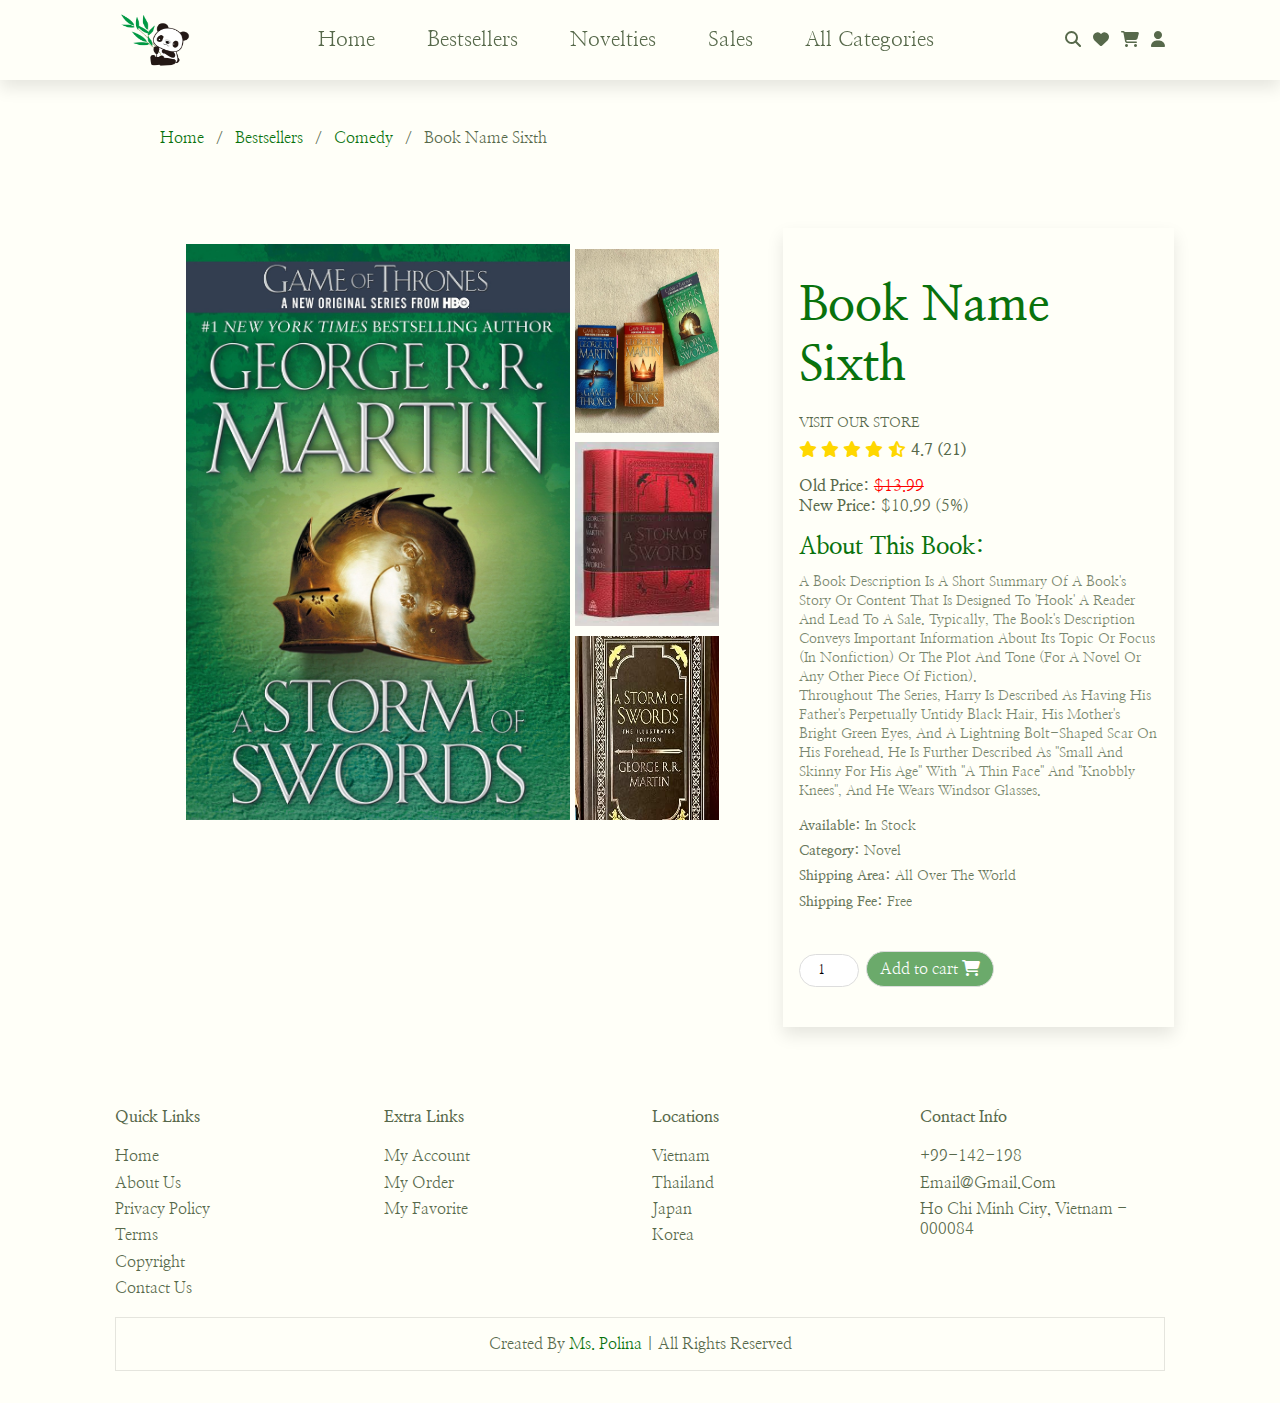
<file: book6-page.html>
<!--RMIT University Vietnam
  Course: COSC2430 Web Programming
  Semester: 2023B
  Assessment: Assignment 1
  Author: Polina Rybak
  ID: 3969997
  Acknowledgement: google fonts, font awesome, stack overflow-->

<!DOCTYPE html>
<html lang="en" style="display: grid;">
<head>
    <meta charset="UTF-8">
    <meta name="viewport" content="width=device-width, initial-scale=1.0">
    <title>My bookstore</title>
    <link href="css/fontawesome.css" rel="stylesheet">
  <link href="css/solid.css" rel="stylesheet">
    <link href="css/index.css" rel="stylesheet" type="text/css">
</head>
<body>
    <!-- header section starts-->

    <header>
        <input type="checkbox" name="" id="toggler">
        <label for="toggler" class="fas fa-bars"></label>
        <!--<a href="#" class="bambook">bam<span>book</span></a>-->
        <img src="img/pngwing.com.png" alt="logo">
        <div class="navbar">
            <nav>
                <button><a href="index.html">Home</a></button>
                <div class="dropdown"> 
                <button class="dropbtn"><a href="bestsellers-category-page.html#home">Bestsellers</a></button>
                    <div class="dropdown-content">
                        <a href="#">novel</a>
                        <a href="#">comedy</a>
                        <a href="#">horror</a>
                    </div>
                </div>
                <div class="dropdown"> 
                <button class="dropbtn"><a href="novelties-category-page.html">Novelties</a></button>
                <div class="dropdown-content">
                    <a href="#">novel</a>
                    <a href="#">comedy</a>
                    <a href="#">horror</a>
                </div>
                </div>
                <div class="dropdown"> 
                <button class="dropbtn"><a href="sales-category-page.html#category3">Sales</a></button>
                <div class="dropdown-content">
                    <a href="#">novel</a>
                    <a href="#">comedy</a>
                    <a href="#">horror</a>
                </div>
                </div>
                <div class="dropdown"> 
                <button class="dropbtn">All categories</button>
                <div class="dropdown-content">
                    <a href="#">classic</a>
                    <a href="#">melodrama</a>
                    <a href="#">history</a>
                    <a href="#">novel</a>
                    <a href="#">comedy</a>
                    <a href="#">horror</a>
                </div>
            </div>
            </nav>
        </div>
        <div class="icons">
            <a href="#" class="fa-solid fa-magnifying-glass"></a>
            <a href="#" class="fa-solid fa-heart"></a>
            <a href="#" class="fas fa-shopping-cart"></a>
            <a href="#" class="fa-regular fa-user"></a>
        </div>
        
    </header>

<!-- header section ends-->

<ul class="breadcrumb">
    <li><a href="index.html">Home</a></li>
    <li><a href="bestsellers-category-page.html">Bestsellers</a></li>
    <li><a href="bestsellers-category-page.html">Comedy</a></li>
    <li>Book name sixth</li>
  </ul>

<!--product detail section starts-->

<div class="card-wrapped">
    <div class="card">
        <!--card left-->
        <div class="product-imgs">
            <div class="img-display">
                <img src="img/book6.jpg" alr="product-img">
            </div>
            <div class="img-select">
                <div class="img-item">
                    <a href="#">
                        <img src="img/book6-1.jpg" alr="product-img">
                    </a>
                </div>
                <div class="img-item">
                    <a href="#">
                        <img src="img/book6-2.jpg" alr="product-img">
                    </a>
                </div>
                <div class="img-item">
                    <a href="#">
                        <img src="img/book6-3.jpg" alr="product-img">
                    </a>
                </div>
            </div>
        </div>
        <!--card right-->
        <div class="product-content">
            <h2 class="product-title">Book name sixth</h2>
            <a href="#" class="product-link">Visit our store</a>
            <div class="product-rating">
                <i class="fas fa-star"></i>
                <i class="fas fa-star"></i>
                <i class="fas fa-star"></i>
                <i class="fas fa-star"></i>
                <i class="fas fa-star-half-alt"></i>
                <span>4.7 (21)</span>
            </div>
            <div class="product-price">
                <p class="last-price">Old price: <span>$13.99</span></p>
                <p class="new-price">New price: <span>$10.99 (5%)</span></p>
            </div>
            <div class="product-detail">
                <h2>About this book:</h2>
                <p>A book description is a short summary of a book's story or 
                    content that is designed to 'hook' a reader and lead to a sale. 
                    Typically, the book's description conveys important information about 
                    its topic or focus (in nonfiction) or the plot and tone (for a novel 
                    or any other piece of fiction).</p>
                <p>Throughout the series, Harry is described as having his father's perpetually 
                    untidy black hair, his mother's bright green eyes, and a lightning bolt-shaped 
                    scar on his forehead. He is further described as "small and skinny for his age" 
                    with "a thin face" and "knobbly knees", and he wears Windsor glasses.</p>
                    <ul>
                        <li>Available: <span>in stock</span></li>
                        <li>Category: <span>novel</span></li>
                        <li>Shipping area: <span>all over the world</span></li>
                        <li>Shipping fee: <span>free</span></li>
                    </ul>
            </div>
            <div class="purchase-info">
                <input type="number" min="1" value="1">
                <button type="button" class="btn">Add to cart <i class="fas fa-shopping-cart"></i></button>
            </div>
            
        </div>

    </div>



</div>


<!--product detail section ends-->



<!-- footer section starts-->
<section class="footer">

    <div class="box-container">  
        <div class="box">
            <h3>quick links</h3>
            <a href="index.html">Home</a>
            <a href="index.html">About Us</a>
            <a href="#">Privacy Policy</a>
            <a href="#">Terms</a>
            <a href="#">Copyright</a>
            <a href="contact-page.html#home">Contact Us</a>
        </div>

        <div class="box">
            <h3>extra links</h3>
            <a href="#">my account</a>
            <a href="#">my order</a>
            <a href="#">my favorite</a>
        </div>

        <div class="box">
            <h3>locations</h3>
            <a href="#">Vietnam</a>
            <a href="#">Thailand</a>
            <a href="#">japan</a>
            <a href="#">Korea</a>
        </div>

        <div class="box">
            <h3>contact info</h3>
            <a href="#">+99-142-198</a>
            <a href="#">email@gmail.com</a>
            <a href="#">Ho Chi Minh city, Vietnam - 000084</a>
        </div>
    </div>

    <div class="credit"> created by <span>ms. polina</span> | all rights reserved </div>
</section>

<!-- footer section ends-->


</body>
</html>
</file>
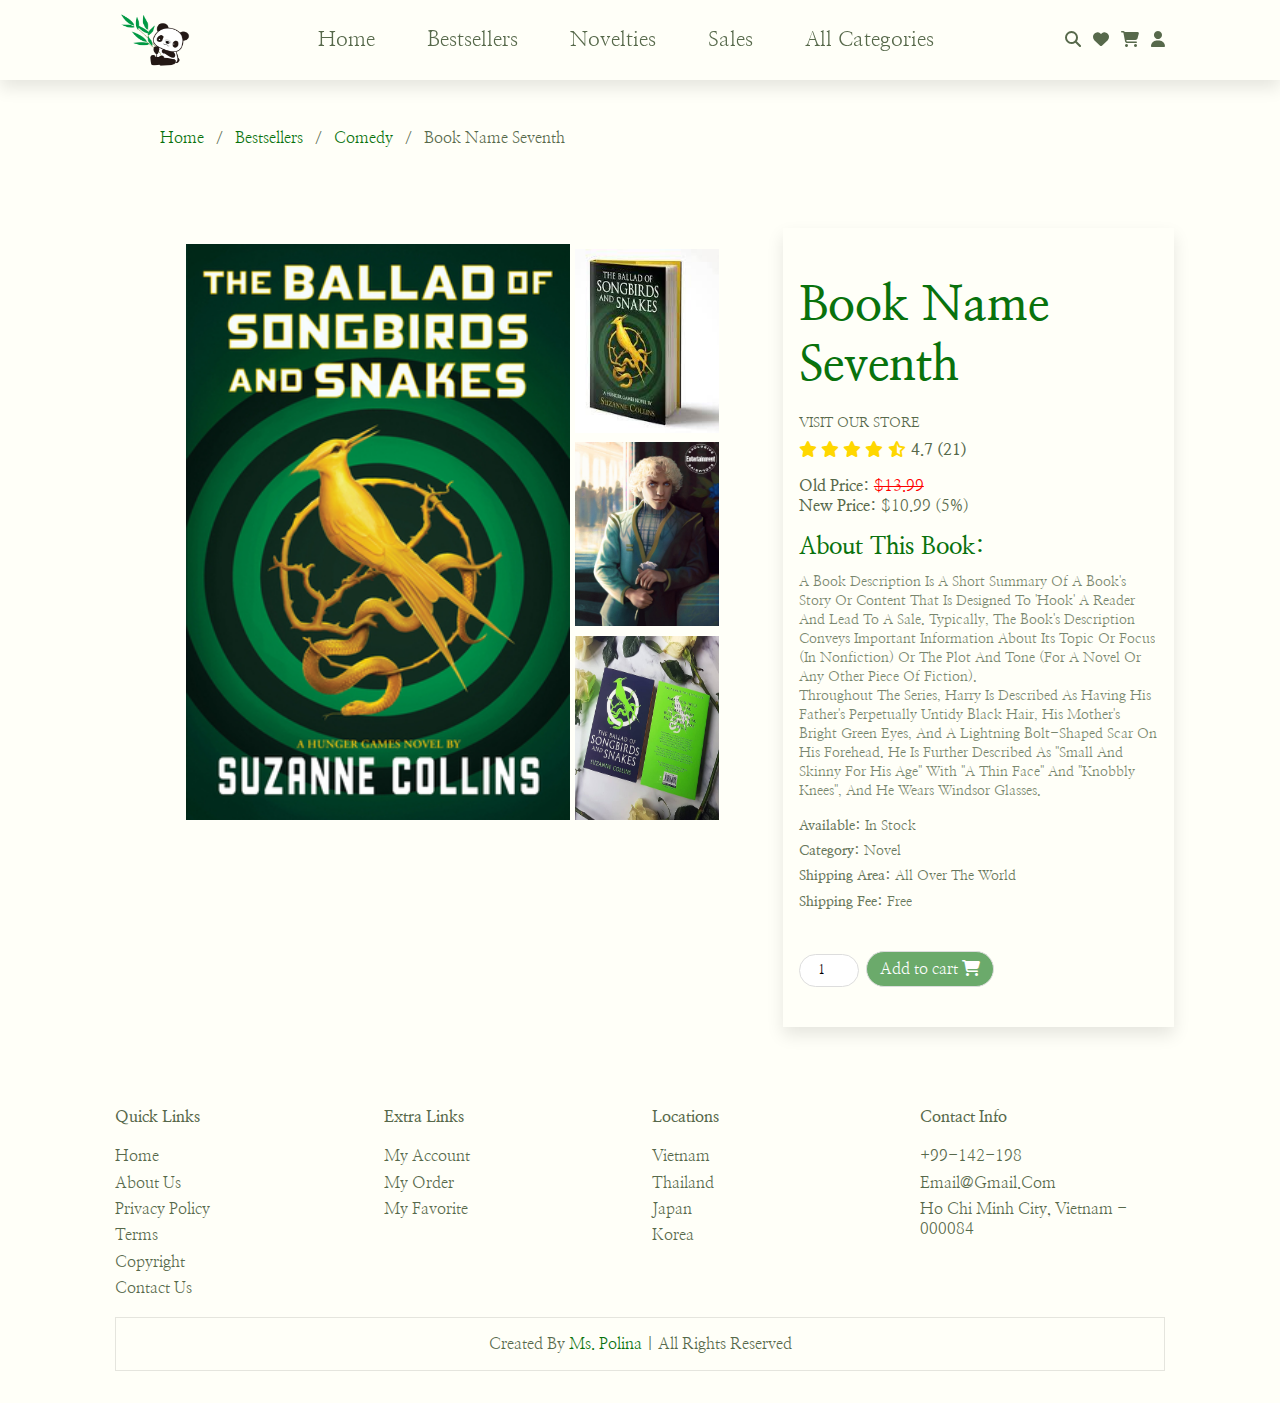
<file: book7-page.html>
<!--RMIT University Vietnam
  Course: COSC2430 Web Programming
  Semester: 2023B
  Assessment: Assignment 1
  Author: Polina Rybak
  ID: 3969997
  Acknowledgement: google fonts, font awesome, stack overflow-->

<!DOCTYPE html>
<html lang="en" style="display: grid;">
<head>
    <meta charset="UTF-8">
    <meta name="viewport" content="width=device-width, initial-scale=1.0">
    <title>My bookstore</title>
    <link href="css/fontawesome.css" rel="stylesheet">
  <link href="css/solid.css" rel="stylesheet">
    <link href="css/index.css" rel="stylesheet" type="text/css">
</head>
<body>
    <!-- header section starts-->

    <header>
        <input type="checkbox" name="" id="toggler">
        <label for="toggler" class="fas fa-bars"></label>
        <!--<a href="#" class="bambook">bam<span>book</span></a>-->
        <img src="img/pngwing.com.png" alt="logo">
        <div class="navbar">
            <nav>
                <button><a href="index.html">Home</a></button>
                <div class="dropdown"> 
                <button class="dropbtn"><a href="bestsellers-category-page.html#home">Bestsellers</a></button>
                    <div class="dropdown-content">
                        <a href="#">novel</a>
                        <a href="#">comedy</a>
                        <a href="#">horror</a>
                    </div>
                </div>
                <div class="dropdown"> 
                <button class="dropbtn"><a href="novelties-category-page.html">Novelties</a></button>
                <div class="dropdown-content">
                    <a href="#">novel</a>
                    <a href="#">comedy</a>
                    <a href="#">horror</a>
                </div>
                </div>
                <div class="dropdown"> 
                <button class="dropbtn"><a href="sales-category-page.html#category3">Sales</a></button>
                <div class="dropdown-content">
                    <a href="#">novel</a>
                    <a href="#">comedy</a>
                    <a href="#">horror</a>
                </div>
                </div>
                <div class="dropdown"> 
                <button class="dropbtn">All categories</button>
                <div class="dropdown-content">
                    <a href="#">classic</a>
                    <a href="#">melodrama</a>
                    <a href="#">history</a>
                    <a href="#">novel</a>
                    <a href="#">comedy</a>
                    <a href="#">horror</a>
                </div>
            </div>
            </nav>
        </div>
        <div class="icons">
            <a href="#" class="fa-solid fa-magnifying-glass"></a>
            <a href="#" class="fa-solid fa-heart"></a>
            <a href="#" class="fas fa-shopping-cart"></a>
            <a href="#" class="fa-regular fa-user"></a>
        </div>
        
    </header>

<!-- header section ends-->

<ul class="breadcrumb">
    <li><a href="index.html">Home</a></li>
    <li><a href="bestsellers-category-page.html">Bestsellers</a></li>
    <li><a href="bestsellers-category-page.html">Comedy</a></li>
    <li>Book name seventh</li>
  </ul>

<!--product detail section starts-->

<div class="card-wrapped">
    <div class="card">
        <!--card left-->
        <div class="product-imgs">
            <div class="img-display">
                <img src="img/book7.jpg" alr="product-img">
            </div>
            <div class="img-select">
                <div class="img-item">
                    <a href="#">
                        <img src="img/book7-1.jpg" alr="product-img">
                    </a>
                </div>
                <div class="img-item">
                    <a href="#">
                        <img src="img/book7-2.jpg" alr="product-img">
                    </a>
                </div>
                <div class="img-item">
                    <a href="#">
                        <img src="img/book7-3.jpg" alr="product-img">
                    </a>
                </div>
            </div>
        </div>
        <!--card right-->
        <div class="product-content">
            <h2 class="product-title">Book name seventh</h2>
            <a href="#" class="product-link">Visit our store</a>
            <div class="product-rating">
                <i class="fas fa-star"></i>
                <i class="fas fa-star"></i>
                <i class="fas fa-star"></i>
                <i class="fas fa-star"></i>
                <i class="fas fa-star-half-alt"></i>
                <span>4.7 (21)</span>
            </div>
            <div class="product-price">
                <p class="last-price">Old price: <span>$13.99</span></p>
                <p class="new-price">New price: <span>$10.99 (5%)</span></p>
            </div>
            <div class="product-detail">
                <h2>About this book:</h2>
                <p>A book description is a short summary of a book's story or 
                    content that is designed to 'hook' a reader and lead to a sale. 
                    Typically, the book's description conveys important information about 
                    its topic or focus (in nonfiction) or the plot and tone (for a novel 
                    or any other piece of fiction).</p>
                <p>Throughout the series, Harry is described as having his father's perpetually 
                    untidy black hair, his mother's bright green eyes, and a lightning bolt-shaped 
                    scar on his forehead. He is further described as "small and skinny for his age" 
                    with "a thin face" and "knobbly knees", and he wears Windsor glasses.</p>
                    <ul>
                        <li>Available: <span>in stock</span></li>
                        <li>Category: <span>novel</span></li>
                        <li>Shipping area: <span>all over the world</span></li>
                        <li>Shipping fee: <span>free</span></li>
                    </ul>
            </div>
            <div class="purchase-info">
                <input type="number" min="1" value="1">
                <button type="button" class="btn">Add to cart <i class="fas fa-shopping-cart"></i></button>
            </div>
            
        </div>

    </div>



</div>


<!--product detail section ends-->



<!-- footer section starts-->
<section class="footer">

    <div class="box-container">  
        <div class="box">
            <h3>quick links</h3>
            <a href="index.html">Home</a>
            <a href="index.html">About Us</a>
            <a href="#">Privacy Policy</a>
            <a href="#">Terms</a>
            <a href="#">Copyright</a>
            <a href="contact-page.html#home">Contact Us</a>
        </div>

        <div class="box">
            <h3>extra links</h3>
            <a href="#">my account</a>
            <a href="#">my order</a>
            <a href="#">my favorite</a>
        </div>

        <div class="box">
            <h3>locations</h3>
            <a href="#">Vietnam</a>
            <a href="#">Thailand</a>
            <a href="#">japan</a>
            <a href="#">Korea</a>
        </div>

        <div class="box">
            <h3>contact info</h3>
            <a href="#">+99-142-198</a>
            <a href="#">email@gmail.com</a>
            <a href="#">Ho Chi Minh city, Vietnam - 000084</a>
        </div>
    </div>

    <div class="credit"> created by <span>ms. polina</span> | all rights reserved </div>
</section>

<!-- footer section ends-->


</body>
</html>
</file>
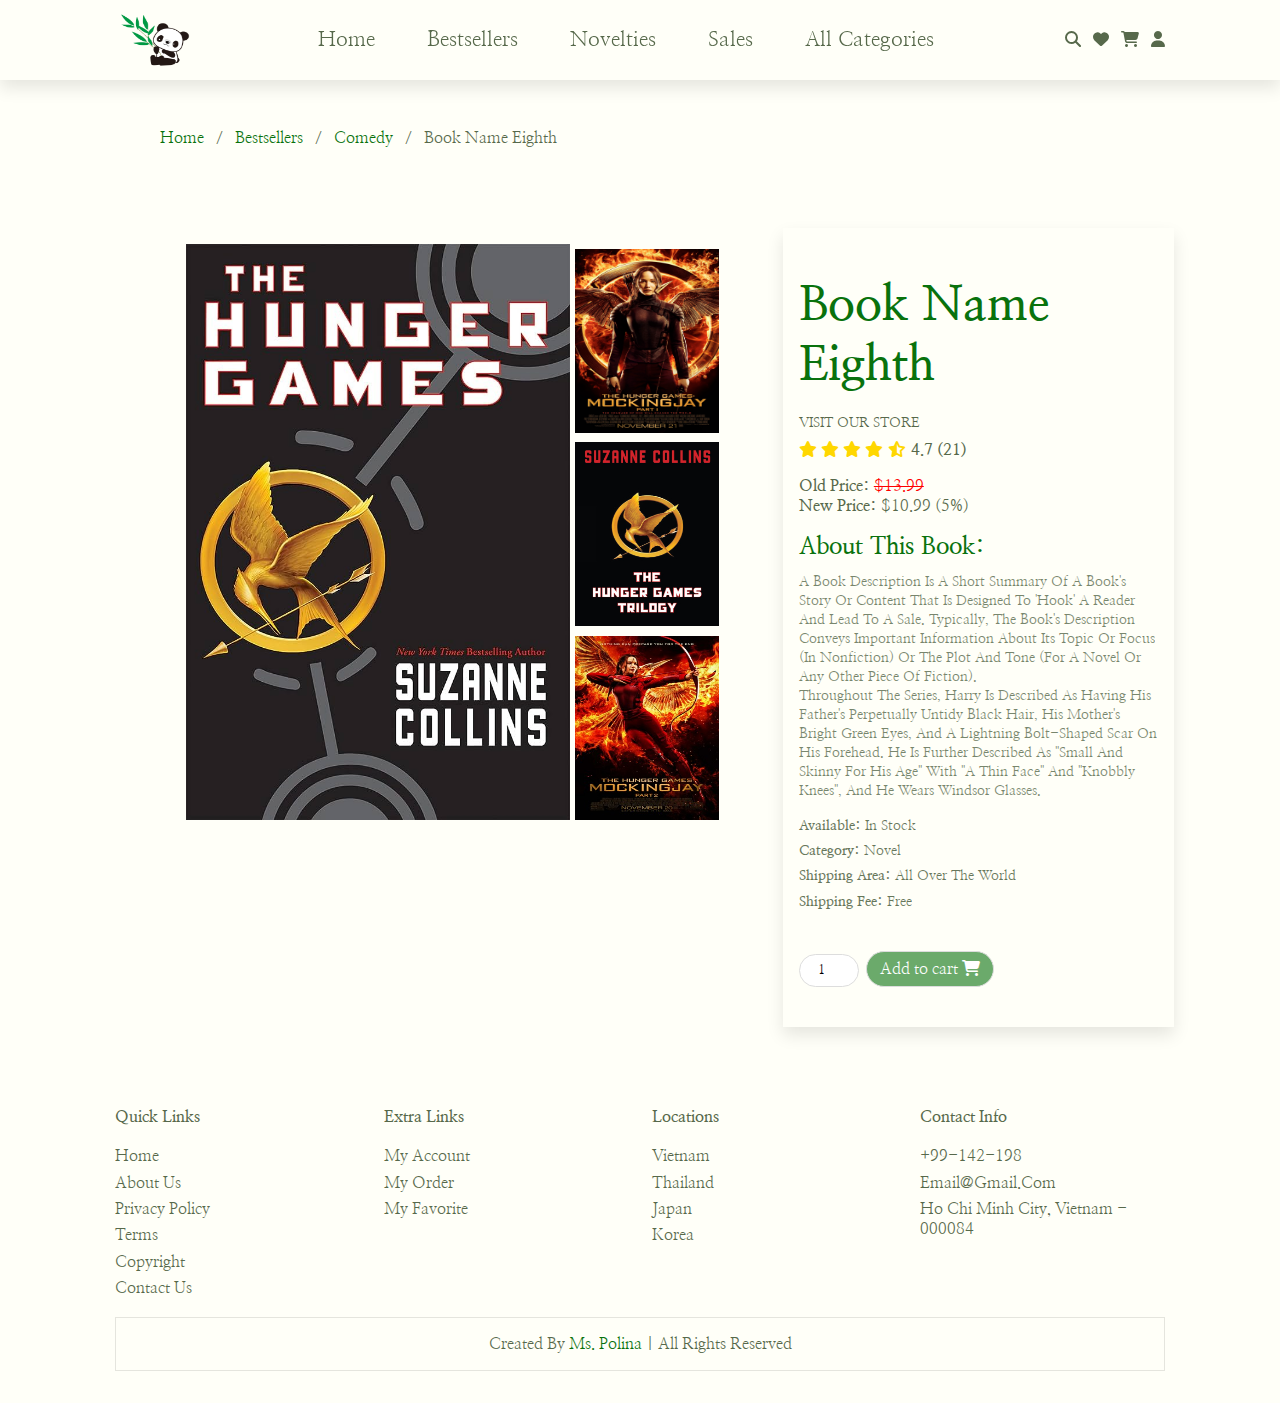
<file: book8-page.html>
<!--RMIT University Vietnam
  Course: COSC2430 Web Programming
  Semester: 2023B
  Assessment: Assignment 1
  Author: Polina Rybak
  ID: 3969997
  Acknowledgement: google fonts, font awesome, stack overflow-->

<!DOCTYPE html>
<html lang="en" style="display: grid;">
<head>
    <meta charset="UTF-8">
    <meta name="viewport" content="width=device-width, initial-scale=1.0">
    <title>My bookstore</title>
    <link href="css/fontawesome.css" rel="stylesheet">
  <link href="css/solid.css" rel="stylesheet">
    <link href="css/index.css" rel="stylesheet" type="text/css">
</head>
<body>
    <!-- header section starts-->

    <header>
        <input type="checkbox" name="" id="toggler">
        <label for="toggler" class="fas fa-bars"></label>
        <!--<a href="#" class="bambook">bam<span>book</span></a>-->
        <img src="img/pngwing.com.png" alt="logo">
        <div class="navbar">
            <nav>
                <button><a href="index.html">Home</a></button>
                <div class="dropdown"> 
                <button class="dropbtn"><a href="bestsellers-category-page.html#home">Bestsellers</a></button>
                    <div class="dropdown-content">
                        <a href="#">novel</a>
                        <a href="#">comedy</a>
                        <a href="#">horror</a>
                    </div>
                </div>
                <div class="dropdown"> 
                <button class="dropbtn"><a href="novelties-category-page.html">Novelties</a></button>
                <div class="dropdown-content">
                    <a href="#">novel</a>
                    <a href="#">comedy</a>
                    <a href="#">horror</a>
                </div>
                </div>
                <div class="dropdown"> 
                <button class="dropbtn"><a href="sales-category-page.html#category3">Sales</a></button>
                <div class="dropdown-content">
                    <a href="#">novel</a>
                    <a href="#">comedy</a>
                    <a href="#">horror</a>
                </div>
                </div>
                <div class="dropdown"> 
                <button class="dropbtn">All categories</button>
                <div class="dropdown-content">
                    <a href="#">classic</a>
                    <a href="#">melodrama</a>
                    <a href="#">history</a>
                    <a href="#">novel</a>
                    <a href="#">comedy</a>
                    <a href="#">horror</a>
                </div>
            </div>
            </nav>
        </div>
        <div class="icons">
            <a href="#" class="fa-solid fa-magnifying-glass"></a>
            <a href="#" class="fa-solid fa-heart"></a>
            <a href="#" class="fas fa-shopping-cart"></a>
            <a href="#" class="fa-regular fa-user"></a>
        </div>
        
    </header>

<!-- header section ends-->

<ul class="breadcrumb">
    <li><a href="index.html">Home</a></li>
    <li><a href="bestsellers-category-page.html">Bestsellers</a></li>
    <li><a href="bestsellers-category-page.html">Comedy</a></li>
    <li>Book name eighth</li>
  </ul>

<!--product detail section starts-->

<div class="card-wrapped">
    <div class="card">
        <!--card left-->
        <div class="product-imgs">
            <div class="img-display">
                <img src="img/book8.jpg" alr="product-img">
            </div>
            <div class="img-select">
                <div class="img-item">
                    <a href="#">
                        <img src="img/book8-1.jpg" alr="product-img">
                    </a>
                </div>
                <div class="img-item">
                    <a href="#">
                        <img src="img/book8-2.jpg" alr="product-img">
                    </a>
                </div>
                <div class="img-item">
                    <a href="#">
                        <img src="img/book8-3.jpg" alr="product-img">
                    </a>
                </div>
            </div>
        </div>
        <!--card right-->
        <div class="product-content">
            <h2 class="product-title">Book name eighth</h2>
            <a href="#" class="product-link">Visit our store</a>
            <div class="product-rating">
                <i class="fas fa-star"></i>
                <i class="fas fa-star"></i>
                <i class="fas fa-star"></i>
                <i class="fas fa-star"></i>
                <i class="fas fa-star-half-alt"></i>
                <span>4.7 (21)</span>
            </div>
            <div class="product-price">
                <p class="last-price">Old price: <span>$13.99</span></p>
                <p class="new-price">New price: <span>$10.99 (5%)</span></p>
            </div>
            <div class="product-detail">
                <h2>About this book:</h2>
                <p>A book description is a short summary of a book's story or 
                    content that is designed to 'hook' a reader and lead to a sale. 
                    Typically, the book's description conveys important information about 
                    its topic or focus (in nonfiction) or the plot and tone (for a novel 
                    or any other piece of fiction).</p>
                <p>Throughout the series, Harry is described as having his father's perpetually 
                    untidy black hair, his mother's bright green eyes, and a lightning bolt-shaped 
                    scar on his forehead. He is further described as "small and skinny for his age" 
                    with "a thin face" and "knobbly knees", and he wears Windsor glasses.</p>
                    <ul>
                        <li>Available: <span>in stock</span></li>
                        <li>Category: <span>novel</span></li>
                        <li>Shipping area: <span>all over the world</span></li>
                        <li>Shipping fee: <span>free</span></li>
                    </ul>
            </div>
            <div class="purchase-info">
                <input type="number" min="1" value="1">
                <button type="button" class="btn">Add to cart <i class="fas fa-shopping-cart"></i></button>
            </div>
            
        </div>

    </div>



</div>


<!--product detail section ends-->



<!-- footer section starts-->
<section class="footer">

    <div class="box-container">  
        <div class="box">
            <h3>quick links</h3>
            <a href="index.html">Home</a>
            <a href="index.html">About Us</a>
            <a href="#">Privacy Policy</a>
            <a href="#">Terms</a>
            <a href="#">Copyright</a>
            <a href="contact-page.html#home">Contact Us</a>
        </div>

        <div class="box">
            <h3>extra links</h3>
            <a href="#">my account</a>
            <a href="#">my order</a>
            <a href="#">my favorite</a>
        </div>

        <div class="box">
            <h3>locations</h3>
            <a href="#">Vietnam</a>
            <a href="#">Thailand</a>
            <a href="#">japan</a>
            <a href="#">Korea</a>
        </div>

        <div class="box">
            <h3>contact info</h3>
            <a href="#">+99-142-198</a>
            <a href="#">email@gmail.com</a>
            <a href="#">Ho Chi Minh city, Vietnam - 000084</a>
        </div>
    </div>

    <div class="credit"> created by <span>ms. polina</span> | all rights reserved </div>
</section>

<!-- footer section ends-->


</body>
</html>
</file>
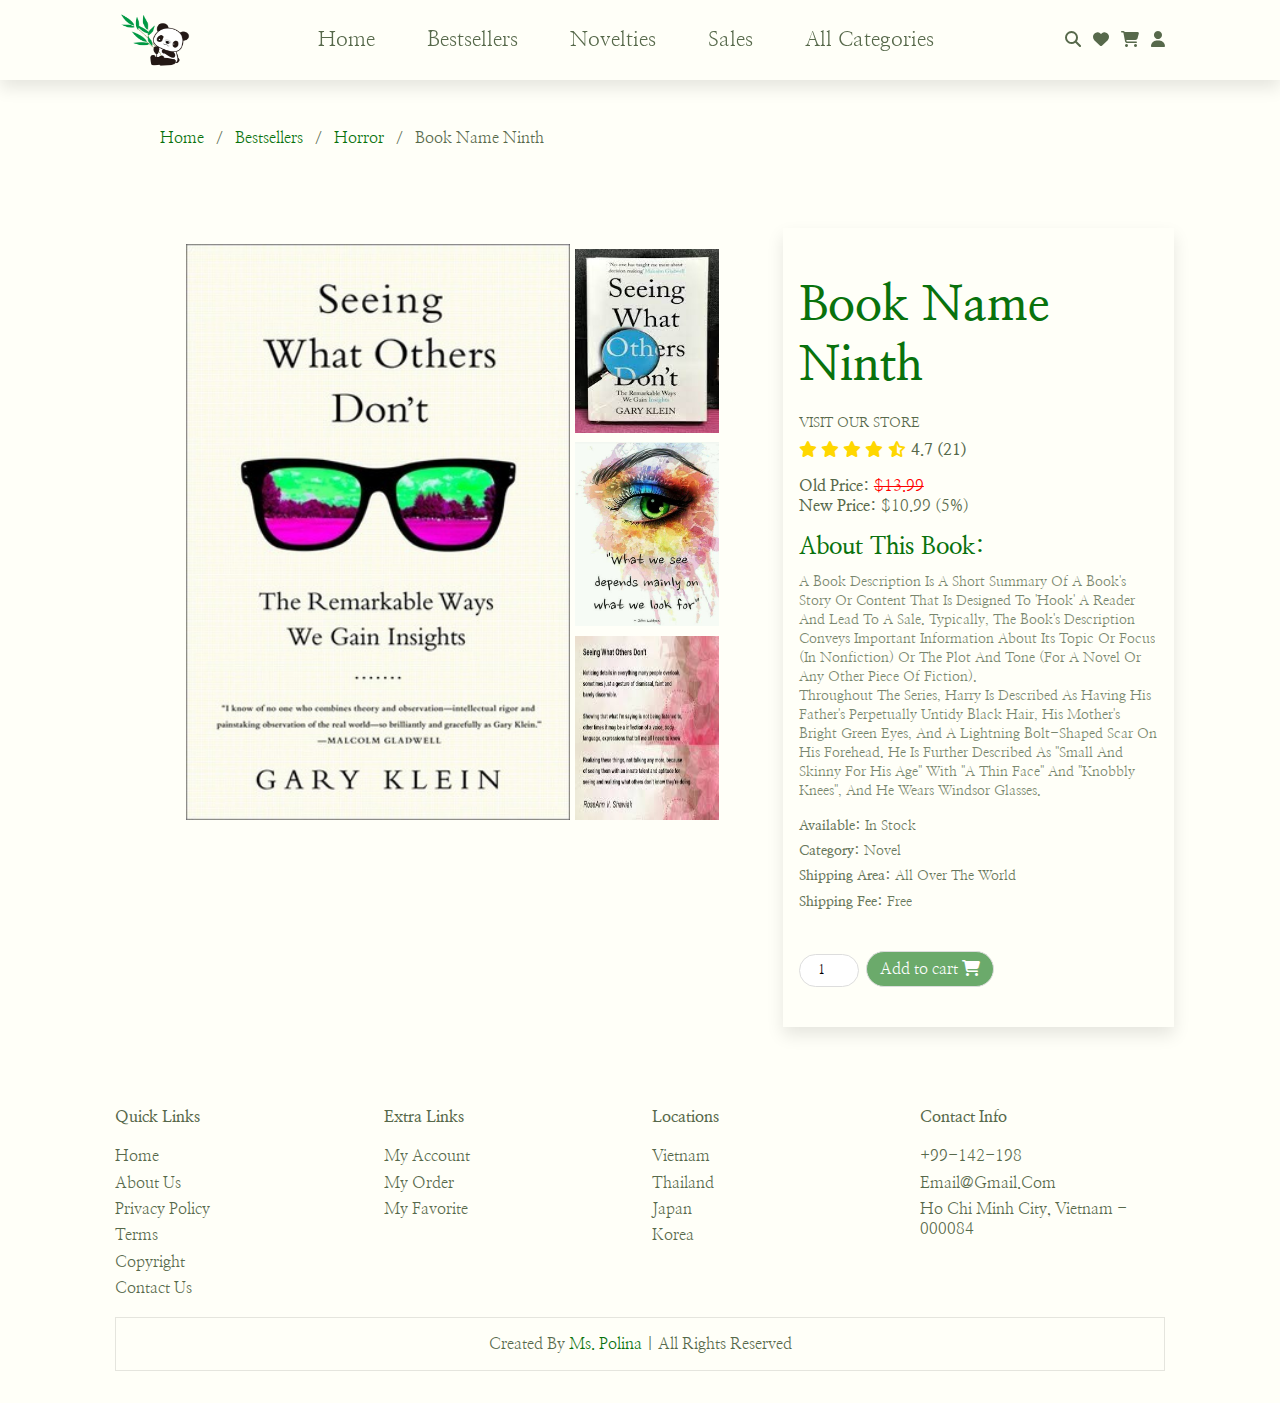
<file: book9-page.html>
<!--RMIT University Vietnam
  Course: COSC2430 Web Programming
  Semester: 2023B
  Assessment: Assignment 1
  Author: Polina Rybak
  ID: 3969997
  Acknowledgement: google fonts, font awesome, stack overflow-->
  
<!DOCTYPE html>
<html lang="en" style="display: grid;">
<head>
    <meta charset="UTF-8">
    <meta name="viewport" content="width=device-width, initial-scale=1.0">
    <title>My bookstore</title>
    <link href="css/fontawesome.css" rel="stylesheet">
  <link href="css/solid.css" rel="stylesheet">
    <link href="css/index.css" rel="stylesheet" type="text/css">
</head>
<body>
    <!-- header section starts-->

    <header>
        <input type="checkbox" name="" id="toggler">
        <label for="toggler" class="fas fa-bars"></label>
        <!--<a href="#" class="bambook">bam<span>book</span></a>-->
        <img src="img/pngwing.com.png" alt="logo">
        <div class="navbar">
            <nav>
                <button><a href="index.html">Home</a></button>
                <div class="dropdown"> 
                <button class="dropbtn"><a href="bestsellers-category-page.html#home">Bestsellers</a></button>
                    <div class="dropdown-content">
                        <a href="#">novel</a>
                        <a href="#">comedy</a>
                        <a href="#">horror</a>
                    </div>
                </div>
                <div class="dropdown"> 
                <button class="dropbtn"><a href="novelties-category-page.html">Novelties</a></button>
                <div class="dropdown-content">
                    <a href="#">novel</a>
                    <a href="#">comedy</a>
                    <a href="#">horror</a>
                </div>
                </div>
                <div class="dropdown"> 
                <button class="dropbtn"><a href="sales-category-page.html#category3">Sales</a></button>
                <div class="dropdown-content">
                    <a href="#">novel</a>
                    <a href="#">comedy</a>
                    <a href="#">horror</a>
                </div>
                </div>
                <div class="dropdown"> 
                <button class="dropbtn">All categories</button>
                <div class="dropdown-content">
                    <a href="#">classic</a>
                    <a href="#">melodrama</a>
                    <a href="#">history</a>
                    <a href="#">novel</a>
                    <a href="#">comedy</a>
                    <a href="#">horror</a>
                </div>
            </div>
            </nav>
        </div>
        <div class="icons">
            <a href="#" class="fa-solid fa-magnifying-glass"></a>
            <a href="#" class="fa-solid fa-heart"></a>
            <a href="#" class="fas fa-shopping-cart"></a>
            <a href="#" class="fa-regular fa-user"></a>
        </div>
        
    </header>

<!-- header section ends-->

<ul class="breadcrumb">
    <li><a href="index.html">Home</a></li>
    <li><a href="bestsellers-category-page.html">Bestsellers</a></li>
    <li><a href="bestsellers-category-page.html">Horror</a></li>
    <li>Book name ninth</li>
  </ul>

<!--product detail section starts-->

<div class="card-wrapped">
    <div class="card">
        <!--card left-->
        <div class="product-imgs">
            <div class="img-display">
                <img src="img/book9.jpg" alr="product-img">
            </div>
            <div class="img-select">
                <div class="img-item">
                    <a href="#">
                        <img src="img/book9-1.jpg" alr="product-img">
                    </a>
                </div>
                <div class="img-item">
                    <a href="#">
                        <img src="img/book9-2.jpg" alr="product-img">
                    </a>
                </div>
                <div class="img-item">
                    <a href="#">
                        <img src="img/book9-3.jpg" alr="product-img">
                    </a>
                </div>
            </div>
        </div>
        <!--card right-->
        <div class="product-content">
            <h2 class="product-title">Book name ninth</h2>
            <a href="#" class="product-link">Visit our store</a>
            <div class="product-rating">
                <i class="fas fa-star"></i>
                <i class="fas fa-star"></i>
                <i class="fas fa-star"></i>
                <i class="fas fa-star"></i>
                <i class="fas fa-star-half-alt"></i>
                <span>4.7 (21)</span>
            </div>
            <div class="product-price">
                <p class="last-price">Old price: <span>$13.99</span></p>
                <p class="new-price">New price: <span>$10.99 (5%)</span></p>
            </div>
            <div class="product-detail">
                <h2>About this book:</h2>
                <p>A book description is a short summary of a book's story or 
                    content that is designed to 'hook' a reader and lead to a sale. 
                    Typically, the book's description conveys important information about 
                    its topic or focus (in nonfiction) or the plot and tone (for a novel 
                    or any other piece of fiction).</p>
                <p>Throughout the series, Harry is described as having his father's perpetually 
                    untidy black hair, his mother's bright green eyes, and a lightning bolt-shaped 
                    scar on his forehead. He is further described as "small and skinny for his age" 
                    with "a thin face" and "knobbly knees", and he wears Windsor glasses.</p>
                    <ul>
                        <li>Available: <span>in stock</span></li>
                        <li>Category: <span>novel</span></li>
                        <li>Shipping area: <span>all over the world</span></li>
                        <li>Shipping fee: <span>free</span></li>
                    </ul>
            </div>
            <div class="purchase-info">
                <input type="number" min="1" value="1">
                <button type="button" class="btn">Add to cart <i class="fas fa-shopping-cart"></i></button>
            </div>
            
        </div>

    </div>



</div>


<!--product detail section ends-->



<!-- footer section starts-->
<section class="footer">

    <div class="box-container">  
        <div class="box">
            <h3>quick links</h3>
            <a href="index.html">Home</a>
            <a href="index.html">About Us</a>
            <a href="#">Privacy Policy</a>
            <a href="#">Terms</a>
            <a href="#">Copyright</a>
            <a href="contact-page.html#home">Contact Us</a>
        </div>

        <div class="box">
            <h3>extra links</h3>
            <a href="#">my account</a>
            <a href="#">my order</a>
            <a href="#">my favorite</a>
        </div>

        <div class="box">
            <h3>locations</h3>
            <a href="#">Vietnam</a>
            <a href="#">Thailand</a>
            <a href="#">japan</a>
            <a href="#">Korea</a>
        </div>

        <div class="box">
            <h3>contact info</h3>
            <a href="#">+99-142-198</a>
            <a href="#">email@gmail.com</a>
            <a href="#">Ho Chi Minh city, Vietnam - 000084</a>
        </div>
    </div>

    <div class="credit"> created by <span>ms. polina</span> | all rights reserved </div>
</section>

<!-- footer section ends-->


</body>
</html>
</file>
<file: css/index.css>
/* RMIT University Vietnam
  Course: COSC2430 Web Programming
  Semester: 2023B
  Assessment: Assignment 1
  Author: Polina Rybak
  ID: 3969997
  Acknowledgement: google fonts, font awesome, stack overflow */

@import url('https://fonts.googleapis.com/css2?family=Montserrat:ital,wght@1,300;1,500&family=Nanum+Myeongjo&display=swap');
:root {
background-color: #fffff8;
}
* {
    margin:0;
    padding: 0;
    box-sizing: border-box;
    font-family: 'Montserrat', sans-serif;
    font-family: 'Nanum Myeongjo', serif;
    outline: none;
    border: none;
    text-decoration: none;
    text-transform: capitalize;
    transition: 2.s linear;
}
html {
    font-size: 16px;
    scroll-behavior: smooth;
    scroll-padding-top: 6rem;
    overflow-x: hidden;
    padding: 0;
    margin: 0;
} 
section {
    padding: 2rem 9%;
    margin: auto;
}
.heading{
    text-align: center;
    font-size: 3rem;
    color: rgb(87 105 75);
    padding: 1rem;
    margin: 2rem 0;
    background: #eaeae099;
    text-transform: none;
}

.btn {
    display: inline-block;
    margin-top: 1rem;
    border-radius: 5rem;
    background: rgb(9 114 13 / 60%);
    color: white;
    padding: .9rem 3.5rem;
    cursor: pointer;
    font-size: 1.7rem;
    text-transform: none;
}
.btn:hover{
    background: rgb(0 0 0 / 60%);
}

header {
    position:fixed;
    top: 0;
    left: 0;
    right: 0;
    background-color: #fffff8;
    padding: 0.3rem 9%;
    display:flex;
    align-items: center;
    justify-content: space-between;
    z-index: 1000;
    box-shadow: 0 .5rem 1rem rgba(0,0,0,.1);
}
header img {
    width: 80px;
    height: 70px;
}
.dropdown {
    position: relative;
    display: inline-block;
}
.dropdown-content {
    display: none;
    position: absolute;
    background-color: #fffff8;
    min-width: 160px;
    box-shadow: 0px 8px 16px 0px rgba(0,0,0,0.1);
    z-index: 1;
}
.dropdown-content a {
    color: rgb(87 105 75);
    padding: 1rem 1rem;
    text-decoration: none;
    display: block;
}
.dropdown-content a:hover {
    color: rgb(9 114 13);
}
.dropdown:hover .dropdown-content {
    display: block;
}
header nav a {
    color:rgb(87 105 75);
}
header nav a:hover {
    color:rgb(9 114 13);
}
header .navbar button {
    font-size: 1.3rem;
    padding: 0 1.5rem;
    color: rgb(87 105 75);
    background: none;
}
header .navbar button:hover {
    color: rgb(9 114 13);
}
header .icons a {
    font-size: 1rem;
    color: rgb(87 105 75);
    margin-left: 0.5rem;
}
header .icons a:hover {
    color: rgb(9 114 13);
}
header #toggler {
   display: none; 
}
header .fa-bars {
    font-size: 2rem;
    color: rgb(87 105 75);;
    border-radius: .5rem;
    padding: .5rem 1.5rem;
    cursor: pointer;
    border: .1rem solid rgba(0,0,0,.1);
    display: none;
}
.home {
    display: flex;
    align-items: center;
    min-height: 100vh;
    background: url(../img/background1.jpg) no-repeat;
    background-size: cover;
    background-position: center;
}
.home .content {
    max-width: 50rem;
}
.home .content h3 {
    font-size: 5rem;
    color:rgb(0 0 0 / 60%);
    border-radius: .5rem;
}
.home .content span {
    font-size: 3.5rem;
    color:rgb(0 0 0 / 60%);
    padding: 1rem 0;
    line-height: 1.5;
}
.home .content p {
    font-size: 1.5rem;
    color:rgb(0 0 0 / 60%);
    padding: 1rem 0;
    line-height: 1.5;
}
.about h3 {
    font-size: 24px;
}
.about h3 span {
    color: rgb(9 114 13);
}
.about .main-div {
    display: flex;
    justify-content: space-between;
    flex-direction: row-reverse;
}
.about .sub-div {
    display: flex;
    align-items: center;
    flex-direction: column;
}
.about p {
    flex:1 1 3rem;
    position:relative;
    padding-left: 1.5rem;
    padding-top: 2rem;
    color:rgb(87 105 75);
}
.about button {
    /*flex:1 1 3rem;*/
    position:relative;
    padding: 1rem;
    margin: 4rem;
}
.products .heading{
    font-size: 24px;
}
.products .main {
    background: none;
    padding-top: 3rem;
    font-size: 3rem;
}
.products .detail {
    display: flex;
    justify-content: center;
    font-size: 1.2rem;
    text-align: center;
    box-shadow: 0 .5rem 1rem rgba(0,0,0,.1);
    padding-top: inherit;
}
.products .detail a {
    color: rgb(87 105 75);
}
.products .detail a:hover {
    color: rgb(9 114 13);
}
.products .btn-wrapper {
    display: flex;
    justify-content: center;
}
.products .heading a {
    color: rgb(87 105 75);
}
.products .heading a:hover {
    color: rgb(9 114 13);
}
.products .more {
    width: max-content;
    background: rgb(9 114 13 / 60%);
    margin-top: 1rem;
    border-radius: 5rem;
    color: white;
    padding: .9rem 3.5rem;
    cursor: pointer;
    font-size: 1.7rem;
}
.products .more a {
    color: white;
}
.products .more:hover {
    background: rgb(0 0 0 / 60%);
    
}
.products .box-container {
    display: flex;
    flex-wrap: wrap;
    gap: 1.5rem;
}
.products .box-container .box {
    flex:1 1 3rem;
    box-shadow: 0 .5rem 1rem rgba(0,0,0,.1);
    border-radius: .5rem;
    border: 0.1rem solid rgba(0,0,0,.1);
    position:relative;
}
.products .box-container .box .discount {
    position: absolute;
    top: 1rem; left:1rem;
    padding: .7rem 1rem;
    font-size: 1rem;
    color:rgb(87 105 75);
    background: #eaeae0;
    z-index: 1;
    border-radius: .5rem;
}
.products .box-container .box .image {
    position: relative;
    text-align: center;
    padding-top: 2rem;
    overflow: hidden;
}
.products .box-container .box .image img {
    height: 15rem;
}
.products .box-container .box:hover .image img {
    transform: scale(1.1);
}
.products .box-container .box .image .icons {
    position: absolute;
    bottom: -7rem; left:0; right: 0;
    display: flex;
}
.products .box-container .box:hover .image .icons {
    bottom: 0rem;
}
.products .box-container .box .image .icons a {
    height: 2rem;
    line-height: 2rem;
    font-size: 1.2rem;
    width: 50%;
    background: #eaeae0;
    color: rgb(87 105 75);
}
.products .box-container .box .image .icons .cart-btn {
    border-left: .1rem solid #d3d3c7;
    border-right: .1rem solid #d3d3c7;
    width: 100%;
}
.products .box-container .box .image .icons a:hover {
    color: rgb(9 114 13);
}
.products .box-container .box .content {
    padding: 2rem;
    text-align: center;
}
.products .box-container .box .content h3 {
    font-size: 1.5rem;
    color: rgb(87 105 75);
}
.products .box-container .box .content .price {
    font-size: 1.5rem;
    color: rgb(9 114 13);
    font-weight: bolder;
    padding-top: 1rem;
}
.products .box-container .box .content .price span {
    font-size: 1rem;
    color: rgb(87 105 75);
    font-weight: lighter;
    text-decoration: line-through;
}
.footer .box-container {
    display: flex;
    flex-wrap: wrap;
    gap:1.5rem;
}
.footer .box-container .box {
    flex:1 1 7rem;
}
.footer .box-container .box h3{
    color:rgb(87 105 75);
    font-size: 1rem;
    padding: 1rem 0;
}
.footer .box-container .box a {
    display: block;
    color:rgb(87 105 75);
    font-size: 1rem;
    padding: .2rem 0;
}
.footer .box-container .box a:hover {
    color:rgb(9 114 13);
    text-decoration: underline;
}
.footer .credit {
    text-align: center;
    padding: 1rem;
    margin-top: 1rem;
    padding-top: 1rem;
    font-size: 1rem;
    color: rgb(87 105 75);
    border: .1rem solid rgba(0,0,0,.1);
}
.footer .credit span {
    color: rgb(9 114 13);
}

/* contact page */

.contact .heading span{
    color:rgb(9 114 13);
}
.contact .head-div {
    padding-top: 5rem;
}
.contact p {
    text-transform: none;
    font-size: 1.2rem;
    position:relative;
    padding: 2rem 10rem;
    margin: 3rem;
    color:rgb(87 105 75);
}
.contact .contact-box {
    background: #eaeae099;
    display: flex;
    color:rgb(87 105 75);
    text-align: center;
    font-size: 1.2rem;
    margin: 2rem 8rem;
    flex-basis: 100%;
    padding: 3.5rem 2rem;
    flex-direction: column;
}
.contact .contact-box span {
    color: rgb(9 114 13);
}
.contact .input-row {
    display: flex;
    justify-content: space-between;
    margin: 2rem;
    gap: 6rem
}
.contact .input-row .input-grow {
    flex-basis: 45%;
    font-size: 1.2rem;
}
.contact input {
    width:max-content;
    border: none;
    border-bottom: 1px solid rgba(0,0,0,.1);
    outline: none;
    padding: .2rem;
    margin: 1rem 1rem 2rem;
    text-align: center;
    background: none;
    box-shadow: 0 .5rem 1rem rgba(0,0,0,.1);
    
}
.contact .check-divs {
    display: flex;
    flex-direction: row;
    justify-content: space-around;
}
.contact .sub-res {
    display: flex;
    flex-direction: row-reverse;
    gap: 1rem;
    padding-top: .6rem;
}
.contact .sub-res button {
    color: white;
    background: none;
    font-size: 1.2rem;
}
.contact .sub-res .btn {
    display: flex;
    padding: 0.5rem 1.5rem;
    align-items: center;
    margin: auto;
}
.contact .message {
    padding-top: 1rem;
    display: grid;
    justify-content: center;
}
.contact textarea {
    width: 40rem;
    border: 1px solid rgba(0,0,0,.1);
    outline: none;
    padding: .2rem;
    margin: .2rem;
    text-align: center;
    box-sizing: border-box;
    background: none;
    box-shadow: 0 .5rem 1rem rgba(0,0,0,.1);
    margin-top: .6rem;
}
.checkbox-container {
    display: block;
    position: relative;
    padding-top: .5rem;
    padding-left: .5rem;
    margin-top: .5rem;
    margin-bottom: .1rem;
    cursor: pointer;
    -webkit-user-select: none;
    -moz-user-select: none;
    -ms-user-select: none;
    user-select: none;
    font-size: 1rem;
  }
.checkbox-container input {
    position: absolute;
    opacity: 0;
    cursor: pointer;
    height: 0;
    width: 0;
}
.checkmark {
    position: absolute;
    top: 0;
    left: 0;
    margin: .5rem;
    height: 18px;
    width: 18px;
    background-color: #ccc; 
    border-radius: 50%;
}
.checkbox-container:hover input ~ .checkmark {
    background-color: rgb(9 114 13 / 60%);
}
.checkbox-container input:checked ~ .checkmark {
    background-color: rgb(9 114 13 / 60%);
}
.checkmark:after {
    content: "";
    position: absolute;
    display: none;
  }
.checkbox-container input:checked ~ .checkmark:after {
    display: block;
}

/* product detail page */

ul.breadcrumb {
    color: rgb(87 105 75);
    padding: 8rem 10rem 3rem;
    list-style: none;
}
ul.breadcrumb li {
    display: inline;
    font-size: 1rem;
}
  
ul.breadcrumb li+li:before {
    padding: 0.5rem;
    color: rgb(87 105 75);
    content: "/\00a0";
}
ul.breadcrumb li a {
    color: rgb(9 114 13);
    text-decoration: none;
}
ul.breadcrumb li a:hover {
    color: rgb(9 114 13);
    text-decoration: underline;
}
.card-wrapped {
    max-width: 1100px;
    margin: 0 auto;
}
.card-wrapped .card {
    display: flex;
    justify-content: space-between;
}
.card-wrapped img {
    width: 100%;
    display: block;
    width: 9rem;
    height: 11.5rem;
}
.card-wrapped .product-imgs {
    display: flex;
    flex-direction: row;
    padding: 2rem 3rem 4rem 6rem;
    margin-top: 1rem;
}
.card-wrapped .img-display img {
    width: 24rem;
    height: 36rem;
}
.card-wrapped .img-select {
    display: flex;
    flex-direction: column;
}
.card-wrapped .img-item {
    margin: 0.3rem;
}
.card-wrapped .img-item:nth-child(1),
.card-wrapped .img-item:nth-child(2),
.card-wrapped .img-item:nth-child(3) {
    margin-right: 0;
}
.card-wrapped .img-item:hover {
    opacity: 0.8;
}
.card-wrapped .product-content {
    padding: 2rem 1rem;
    margin: 2rem 1rem;
    box-shadow: 0 .5rem 1rem rgba(0,0,0,.1);
    padding-bottom: 0;
}
.card-wrapped .product-title {
    font-size: 3rem;
    font-weight: 700;
    position: relative;
    color: rgb(9 114 13);
    margin: 1rem 0;
}
.card-wrapped .product-link {
    text-decoration: none;
    text-transform: uppercase;
    font-weight: 400;
    font-size: 0.9rem;
    display: inline-block;
    margin-bottom: 0.5rem;
    color: rgb(87 105 75);
    transition: all 0.5s ease;
}
.card-wrapped .product-link:hover {
    opacity: 0.9;
}
.card-wrapped .product-rating {
    color:gold;
}
.card-wrapped .product-rating span {
    font-weight: 600;
    color:rgb(87 105 75);

}
.card-wrapped .product-price {
    margin: 1rem 0;
    font-size: 1rem;
    font-weight: 700;
    color: rgb(87 105 75);
}
.card-wrapped .product-price span {
    font-weight: 400;
}
.card-wrapped .last-price span{
    color:red;
    text-decoration: line-through;
}
.card-wrapped .new-price span{
    color:rgb(87 105 75);
}
.card-wrapped .product-detail h2 {
    color: rgb(9 114 13);
    padding-bottom: 0.6rem;
}
.card-wrapped .product-detail p {
    font-size: 0.9rem;
    opacity: .8;
    color: rgb(87 105 75);
}
.card-wrapped .product-detail ul {
    margin: 1rem 0;
    font-size: 0.9rem;
}
.card-wrapped .product-detail ul li {
    margin: 0;
    list-style: none;
    /*background: rgb(37, 104, 104) left center no-repeat;*/
    background-size: 18px;
    margin: .4rem 0;
    font-weight: 600;
    opacity: 0.9;
    color: rgb(87 105 75);
}
.card-wrapped .product-detail ul li span {
    font-weight: 400;
}
.card-wrapped .purchase-info {
    margin: 1.5rem 0;
}
.card-wrapped .purchase-info input,
.card-wrapped .purchase-info .btn { 
    border: 1.5px solid #ddd;
    border-radius: 25px;
    text-align: center;
    padding: 0.45rem 0.8rem;
    outline: 0;
    margin-right: .2rem;
    margin-bottom: 1rem;
}
.card-wrapped .purchase-info input {
    width: 60px;
}
.card-wrapped .purchase-info .btn {
    font-size: 1rem;
}


/* media queries */
@media (max-width:1048px) {
    html {
        font-size: 12px;
    }
    header {
        padding: 1rem;
    } 
    .about iframe {
        width: fit-content;
        height: fit-content;
    }
    .products .main {
        padding-top: 8rem;
        font-size: 2rem;
    }
    .contact .heading {
        margin: 6rem;
    }
    .contact .head-div {
        margin: 0;
    }
    ul.breadcrumb {
        padding: 11rem 10rem 3rem;
    }
}

@media (max-width:991px) {
    html {
        font-size: 12px;
    }
    header {
        padding: 2rem;
    }
    section {
        padding: 2rem;
    }
    .home {
        background-position: left;
    }
    .products .main {
        padding-top: 8rem;
        font-size: 2rem;
    }
    ul.breadcrumb {
        padding: 11rem 10rem 3rem;
    }


}
@media (max-width:767px) {
    header .fa-bars{
        display: block;
        
    }
    header nav {
        display: inline-grid;
        
    }
    header .navbar {
        position: absolute;
        top: 100%;
        left: 0%;
        right: 0%;
        background-color: #fffff8;
        border-top: .1rem solid rgba(0,0,0,.1);
        clip-path: polygon(0 0, 100% 0, 100% 0, 0 0);
        display: block;
        padding-left: 1rem;
        padding-bottom: 2rem;
        padding-top: 1rem;
        overflow-x: hidden;
    }
    header .dropdown-content {
        display: none;
        background-color: #fffff8;
        padding-left: 0.5rem;
    }
    header .dropdown-content:checked {
        display: block;
    }

    header #toggler:checked ~ .navbar {
        clip-path: polygon(0 0, 100% 0, 100% 100%, 0 100%);
    }

    header .navbar a {
        margin: 1.5rem;
        padding: 1.5rem;
        background-color: #fffff8;
        border-radius: 1rem;
        display: block;
    }
    .home .content h3 {
        font-size: 3rem;
    }
    .home .content span {
        font-size: 1.5rem;
    }
    .about .main-div {
        align-items: center;
        flex-direction: column-reverse;
    }
    .contact .contact-box {
        flex-direction: column;
    }
    .contact .contact-top {
        flex-direction: column;
        padding: .5rem;
        margin:.5rem;
        
    }
    .contact .input-row {
        flex-direction: column;
        gap: 0;
    }
    .contact .check-divs {
        flex-direction: column;
    }
    .contact textarea {
        width: 20rem;
    }
    /*.contact .contact-box span {
        margin-left: 6rem;
    }*/
    .card {
        flex-direction: column;
    }
    .card .product-imgs {
        flex-direction: column;
        margin: auto;
        align-items: center;
        padding-bottom: 0;
    }
    .card .img-display img {
        width: 9rem;
        height: 11.5rem;
    }
    .card .img-display {
        margin: 0 12rem 0 12rem;
    }
    .card .img-select {
        flex-direction: row;
    }
    .card .img-select img {
        width: 5rem;
        height: 6.5rem;
    }
    .card-wrapped .product-content {
        padding: 0 6rem;
    }
    ul.breadcrumb {
        padding: 13rem 10rem 3rem;
    }
}
</file>
<file: css/solid.css>
/*!
 * Font Awesome Free 6.4.0 by @fontawesome - https://fontawesome.com
 * License - https://fontawesome.com/license/free (Icons: CC BY 4.0, Fonts: SIL OFL 1.1, Code: MIT License)
 * Copyright 2023 Fonticons, Inc.
 */
:root, :host {
  --fa-style-family-classic: 'Font Awesome 6 Free';
  --fa-font-solid: normal 900 1em/1 'Font Awesome 6 Free'; }

@font-face {
  font-family: 'Font Awesome 6 Free';
  font-style: normal;
  font-weight: 900;
  font-display: block;
  src: url("../webfonts/fa-solid-900.woff2") format("woff2"), url("../webfonts/fa-solid-900.ttf") format("truetype"); }

.fas,
.fa-solid {
  font-weight: 900; }
</file>
